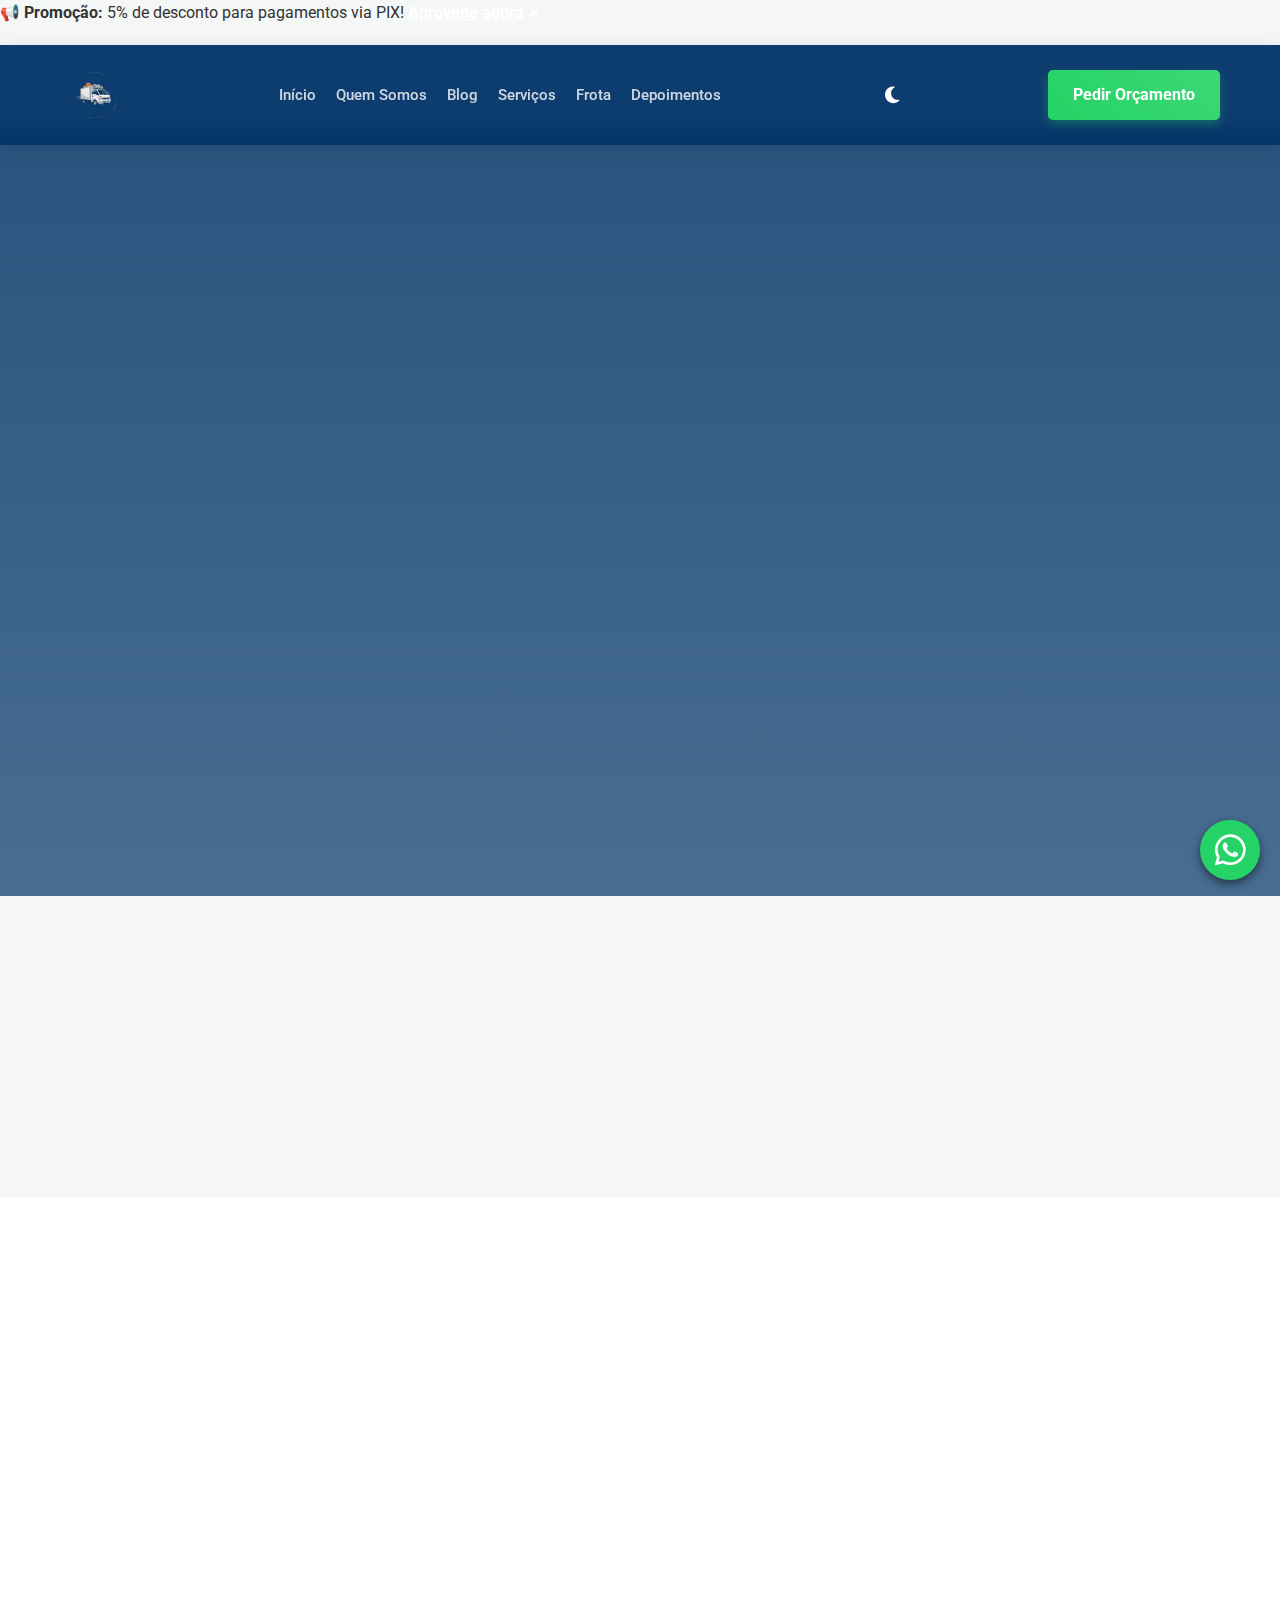
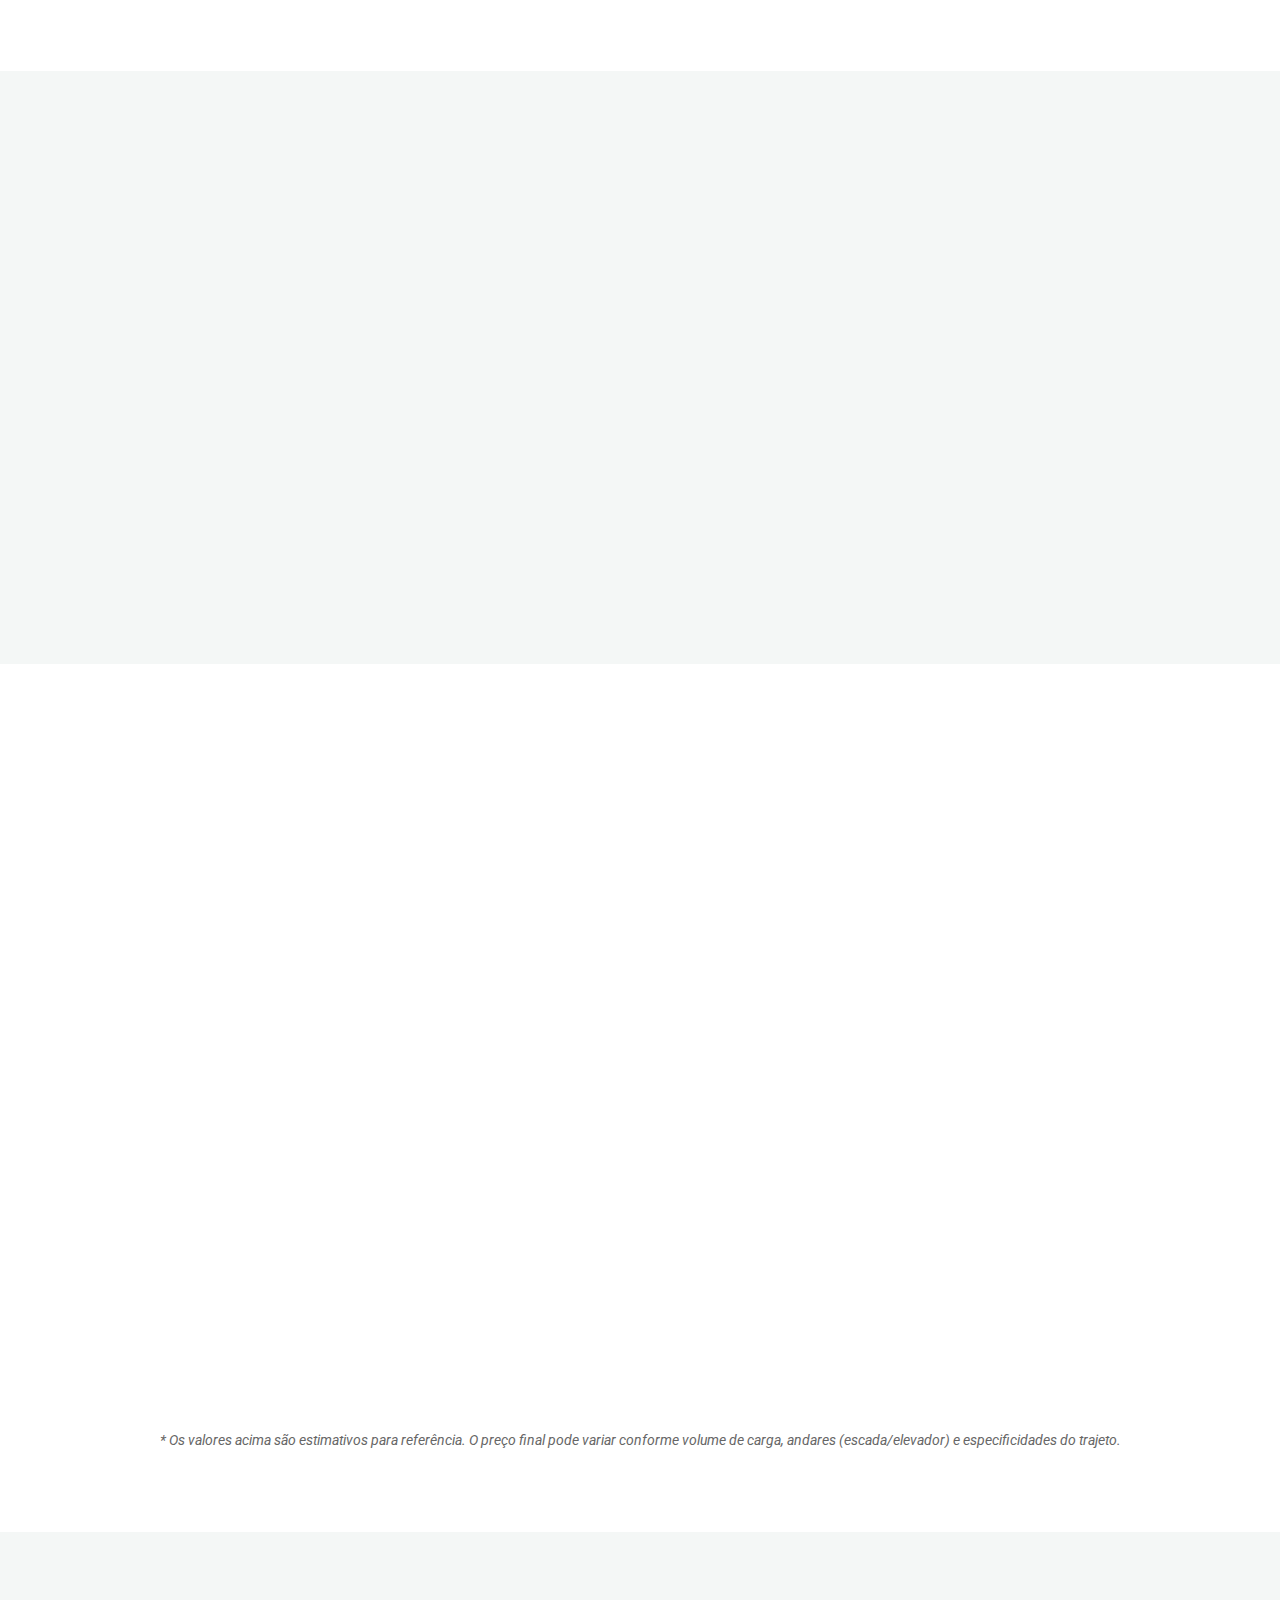
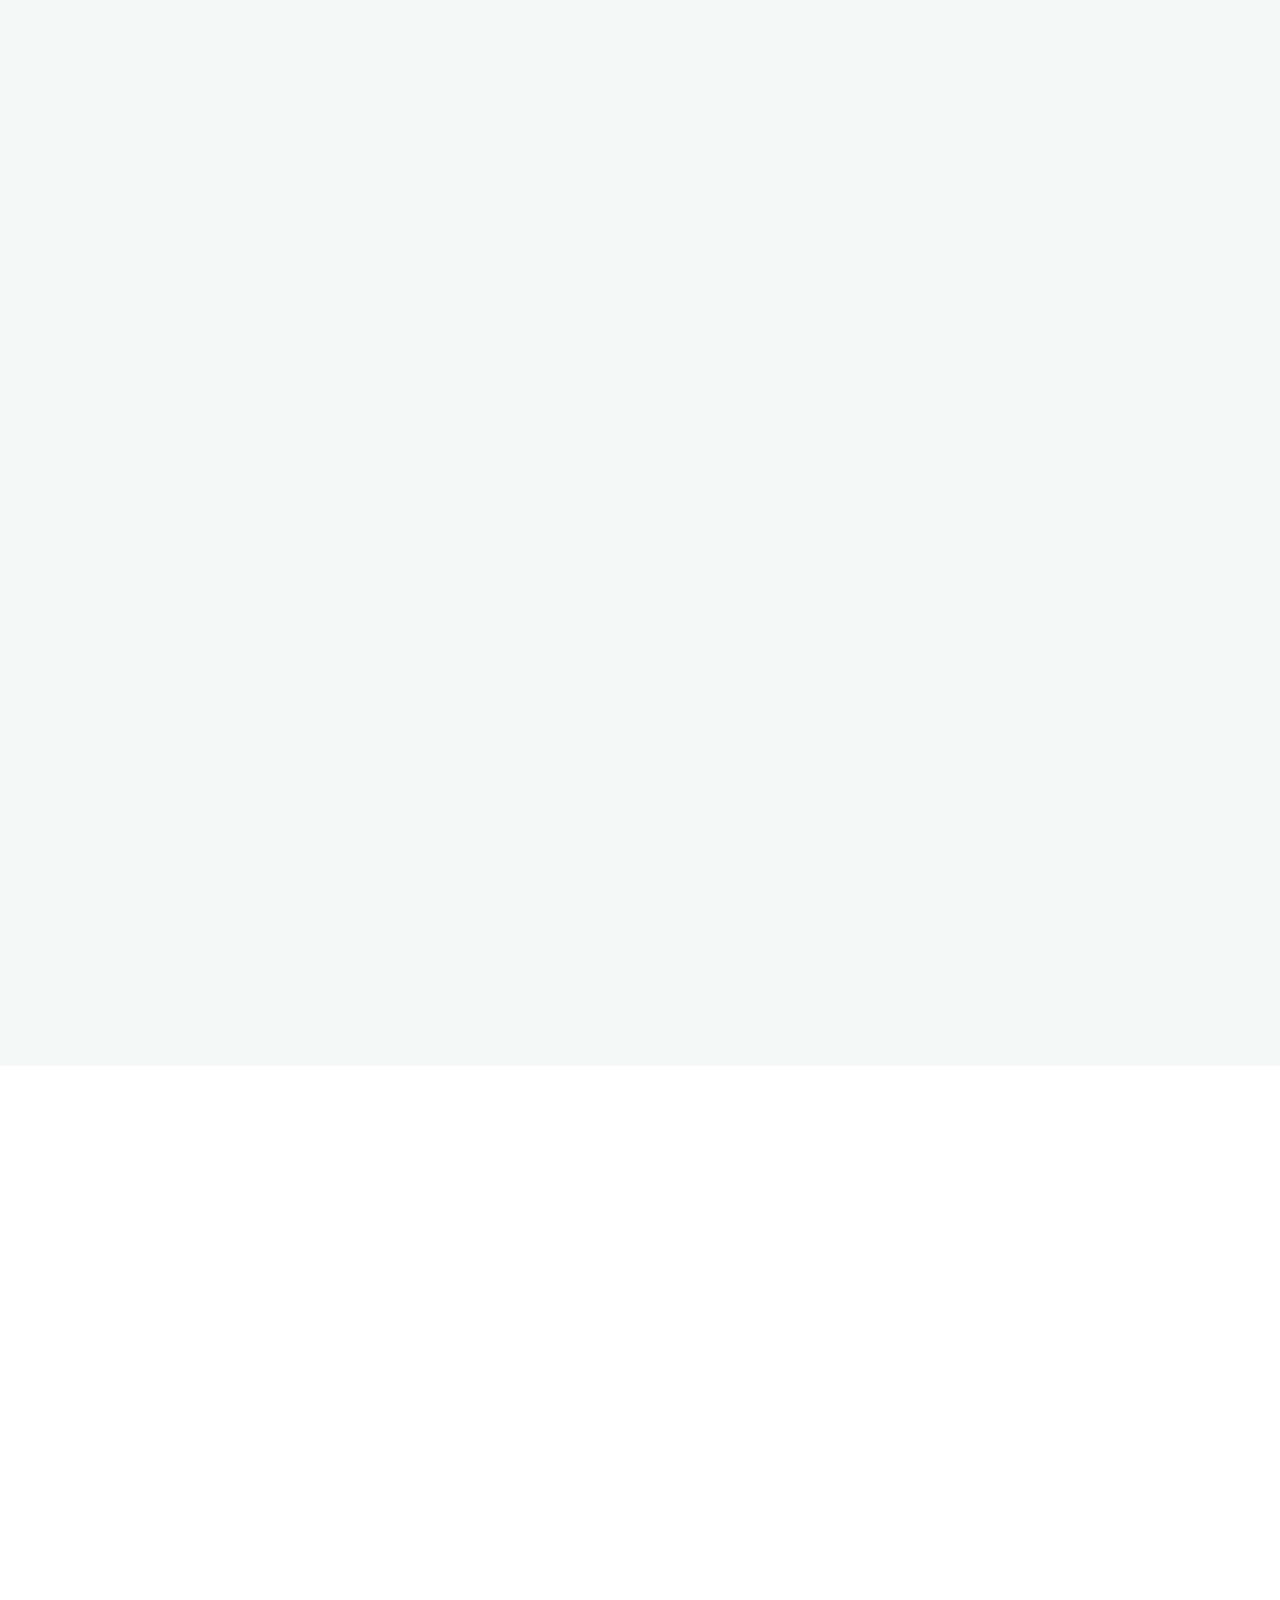
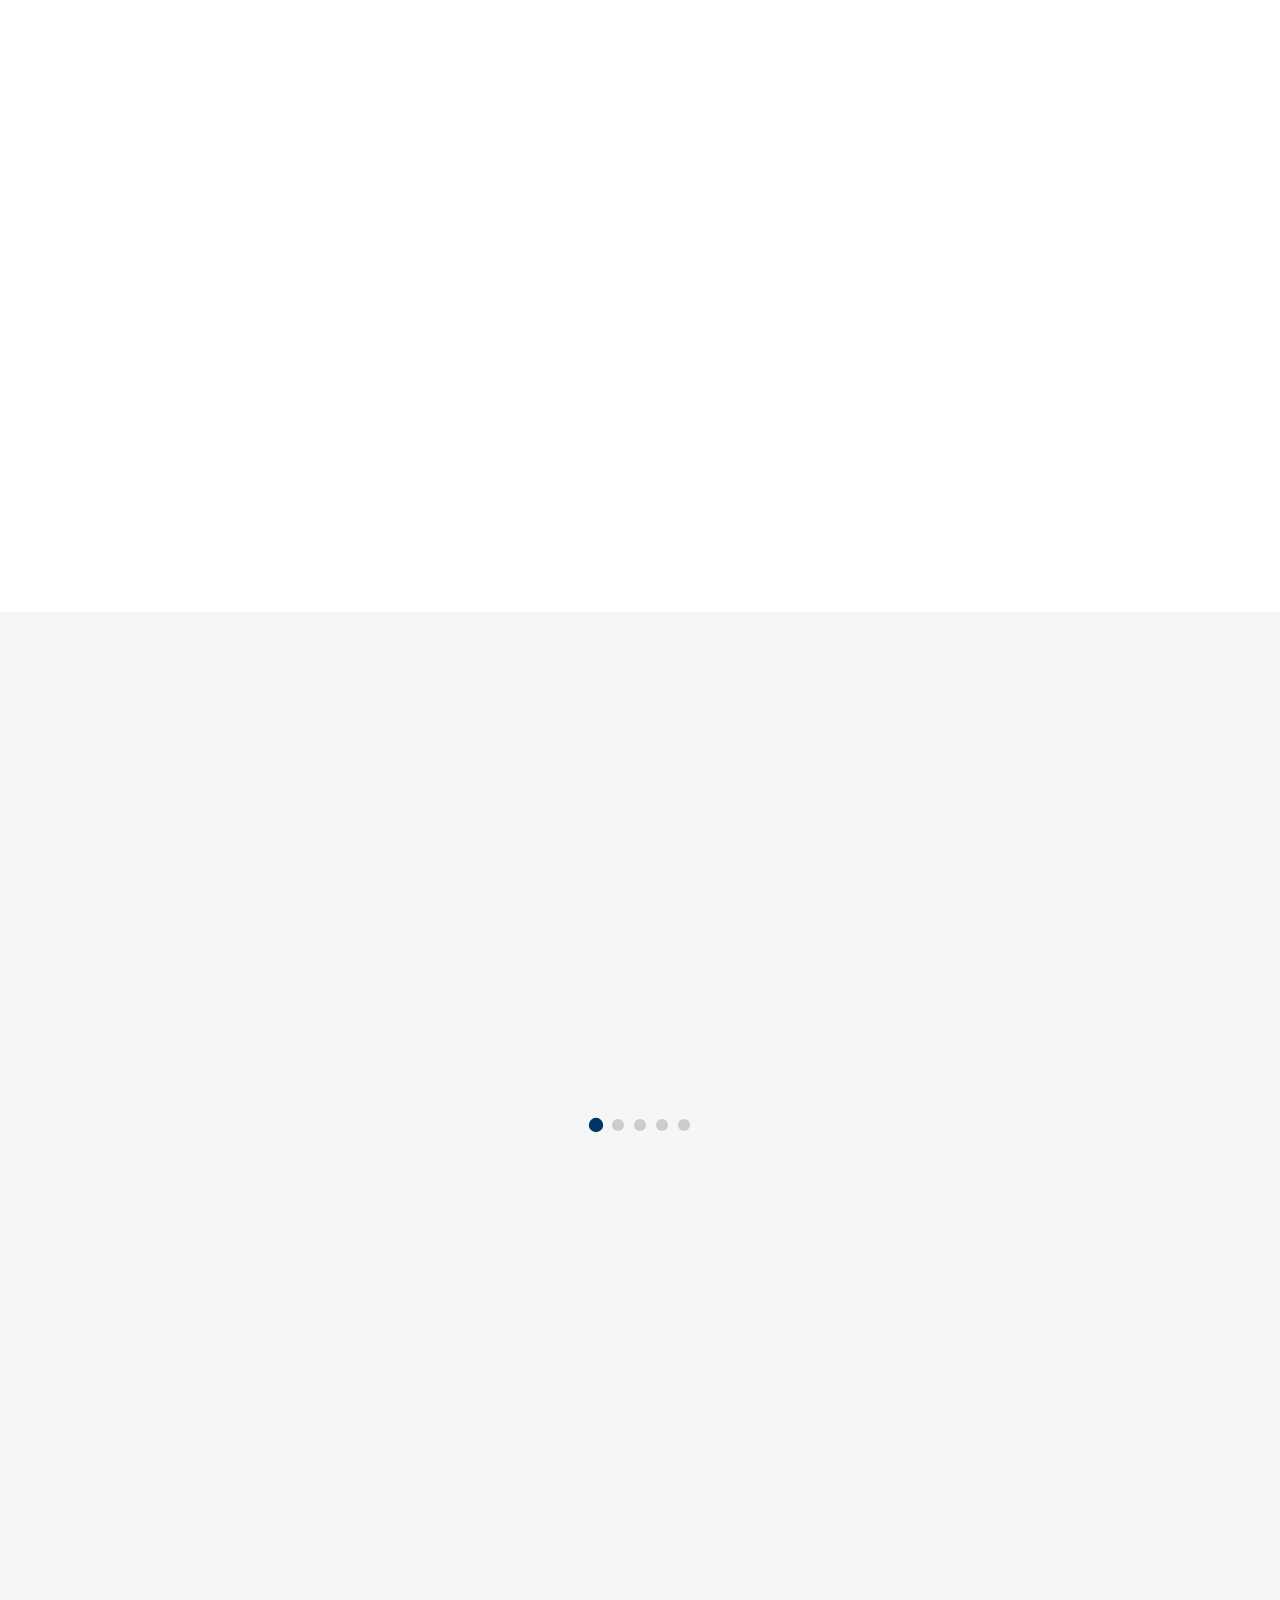
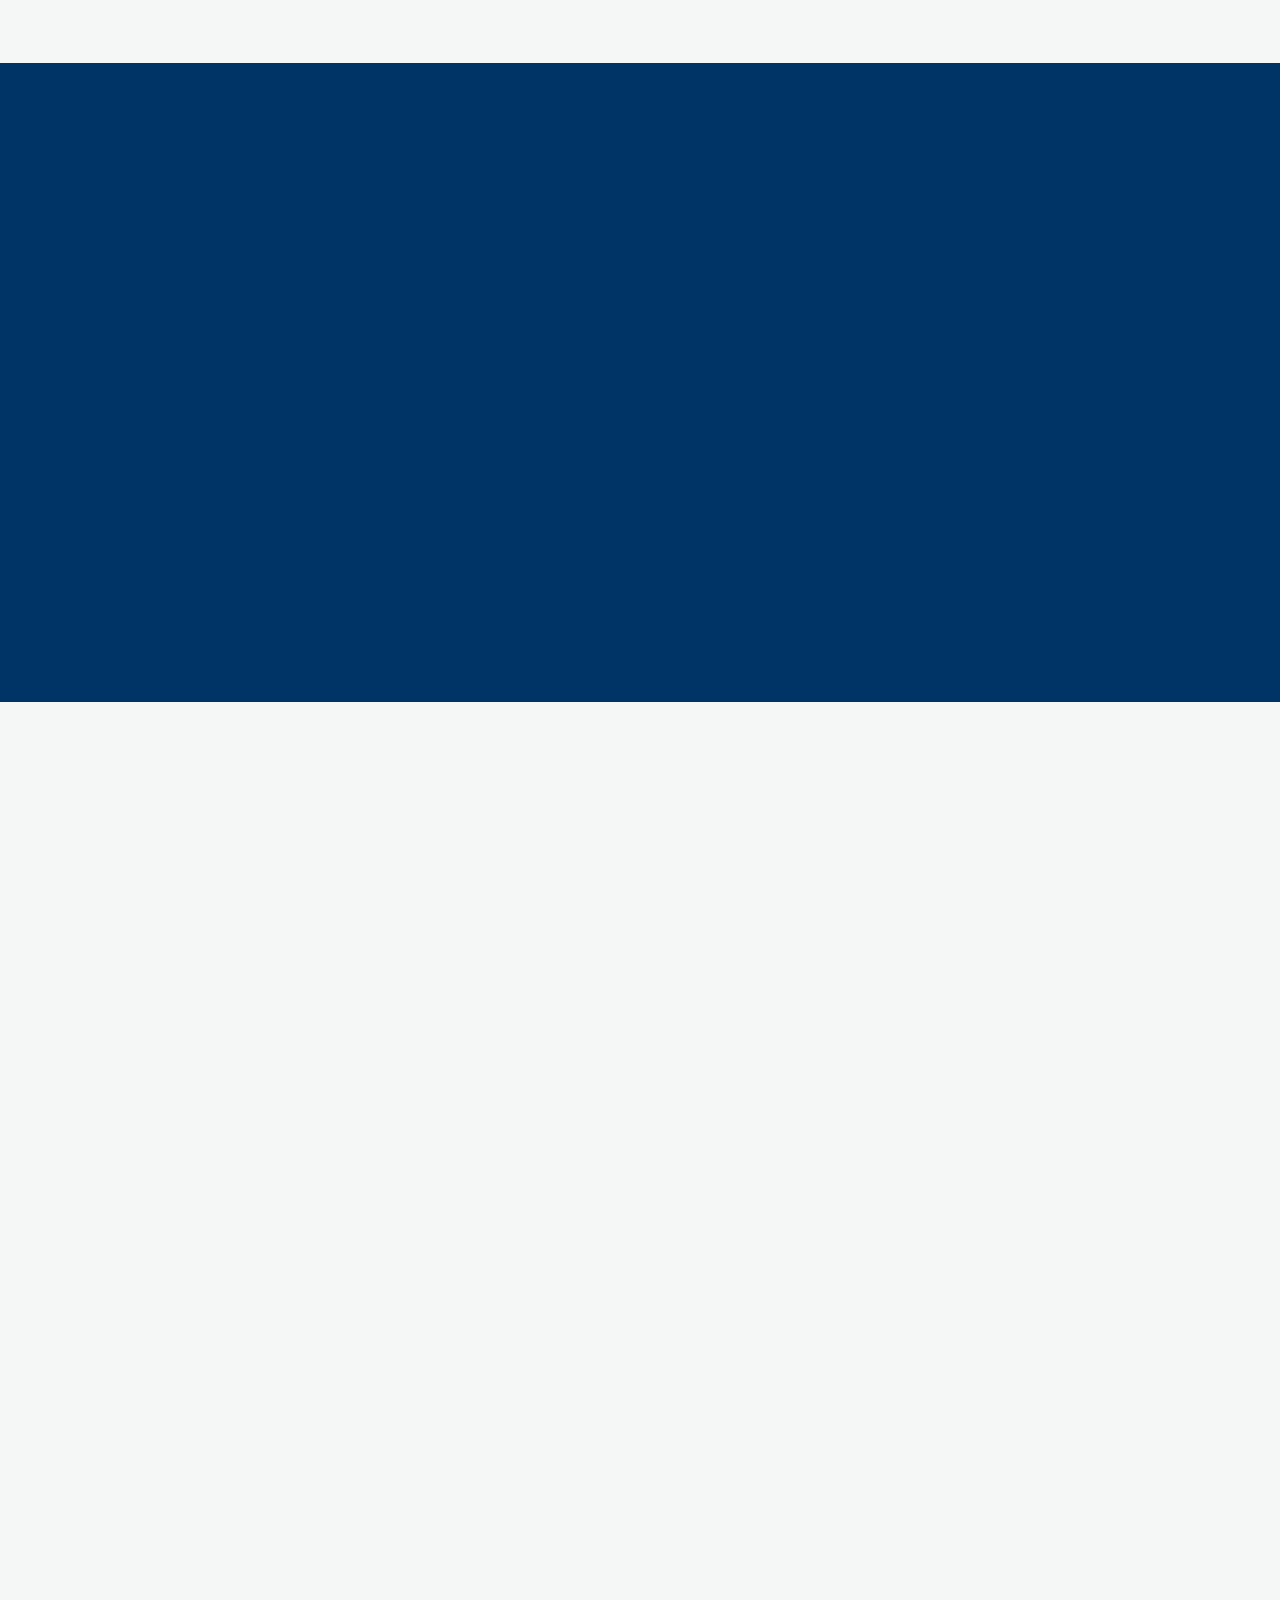
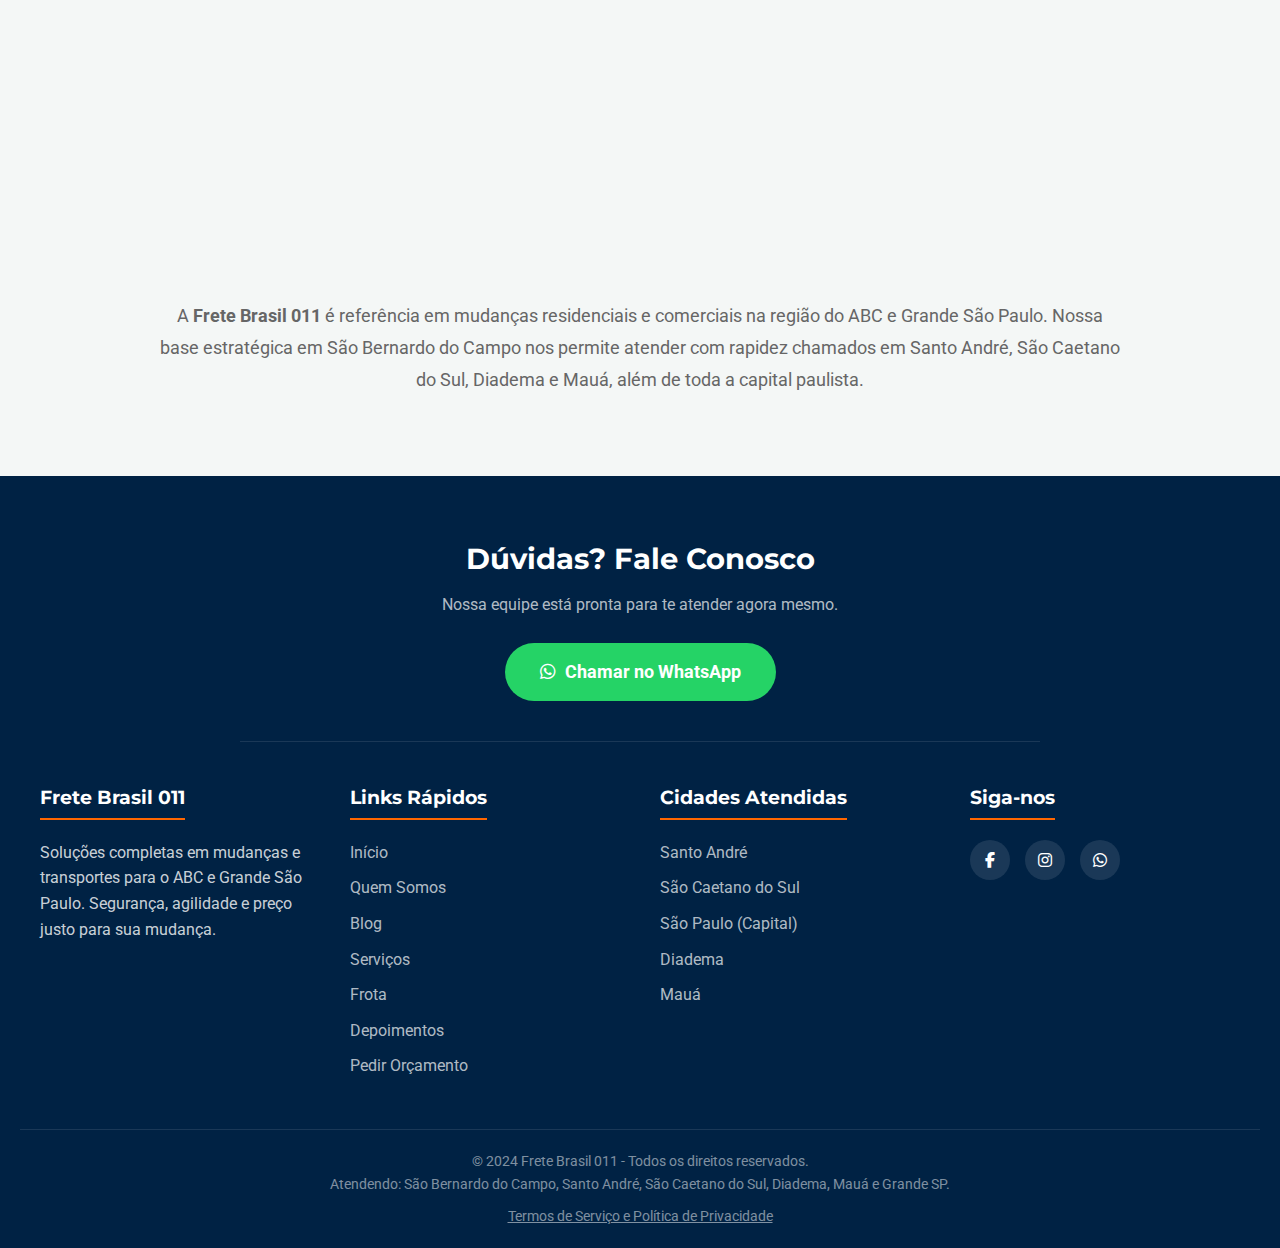
<file: index.html>
<!DOCTYPE html>
<html lang="pt-br">
<head>
    <meta charset="UTF-8">
    <meta name="viewport" content="width=device-width, initial-scale=1.0">
    <title>Frete e Mudanças no ABC e Grande SP | Frete Brasil 011</title>
    <meta name="description" content="Fretes, carretos e mudanças no ABC Paulista (Santo André, São Bernardo, São Caetano) e Grande SP. Transporte seguro e rápido para todo o Brasil. Atendimento 24h.">
    <meta name="keywords" content="frete abc, mudanças são bernardo do campo, carreto santo andré, transporte grande sp, mudanças residenciais, frete brasil 011">
    <meta name="robots" content="index, follow">
    <!-- Verificação do Google Search Console -->
    <meta name="google-site-verification" content="google-site-verification=11LwhFgvQSkoGAD8eZ2790xY5XlxhktHMORJ-Wbcn68">
    <meta property="og:title" content="Frete e Mudanças no ABC e Grande SP | Frete Brasil 011">
    <meta property="og:description" content="Precisa de frete ou mudança no ABC ou Grande SP? Atendemos com agilidade e segurança. Peça um orçamento agora!">
    <meta property="og:type" content="website">
    <meta property="og:locale" content="pt_BR">
    <meta property="og:image" content="logo.png">
    <link rel="icon" href="logo.png">
    <link rel="stylesheet" href="style.css">
    <link rel="stylesheet" href="https://cdnjs.cloudflare.com/ajax/libs/font-awesome/6.4.0/css/all.min.css">
    <!-- Fontes Modernas -->
    <link rel="preconnect" href="https://fonts.googleapis.com">
    <link rel="preconnect" href="https://fonts.gstatic.com" crossorigin>
    <link href="https://fonts.googleapis.com/css2?family=Montserrat:wght@500;700;800&family=Roboto:wght@400;500&display=swap" rel="stylesheet">
    <!-- Tag Canônica (Essencial para SEO) - Substitua pelo seu domínio real -->
    <link rel="canonical" href="https://www.fretebrasil011.com.br/">
</head>
<body>
    <!-- Top Bar de Aviso -->
    <div id="top-bar" class="top-bar">
        <p>📢 <strong>Promoção:</strong> 5% de desconto para pagamentos via PIX! <a href="#orcamento">Aproveite agora</a></p>
        <button id="close-top-bar" class="close-top-bar" aria-label="Fechar aviso">&times;</button>
    </div>

    <header>
        <nav>
            <a href="#" class="logo" style="text-decoration: none; display: flex; align-items: center;">
                <img src="logo.png" alt="Frete Brasil 011" height="70">
            </a>
            <input type="checkbox" id="menu-toggle" class="menu-toggle">
            <label for="menu-toggle" class="menu-icon" aria-label="Abrir menu de navegação"><i class="fas fa-bars"></i></label>
            <ul class="nav-links">
                <li><a href="#inicio">Início</a></li>
                <li><a href="quem-somos.html">Quem Somos</a></li>
                <li><a href="blog.html">Blog</a></li>
                <li><a href="#servicos">Serviços</a></li>
                <li><a href="#frota">Frota</a></li>
                <li><a href="#depoimentos">Depoimentos</a></li>
                <li class="mobile-only"><a href="#orcamento" class="btn-contato-mobile">Pedir Orçamento</a></li>
            </ul>
            <button id="theme-toggle" class="theme-toggle" aria-label="Alternar Tema Escuro"><i class="fas fa-moon"></i></button>
            <a href="#orcamento" class="btn-contato">Pedir Orçamento</a>
        </nav>
    </header>

    <main>
    <section class="hero" id="inicio">
        <div class="hero-content">
            <h1>FRETE E MUDANÇAS NO ABC E GRANDE SP</h1>
            <p>Segurança e agilidade em São Bernardo do Campo, Santo André, São Caetano e toda a Grande São Paulo.</p>
            
            <!-- Simulação de Cotação Inteligente -->
            <div class="smart-quote-box">
                <div class="input-wrapper">
                    <i class="fas fa-search location-icon"></i>
                    <input type="text" placeholder="Para onde você vai mudar hoje?" class="smart-input" aria-label="Destino da mudança">
                    <button class="btn-smart-quote">Cotar</button>
                </div>
                <div class="smart-tags">
                    <span><i class="fas fa-map-pin"></i> Santo André</span>
                    <span><i class="fas fa-map-pin"></i> São Bernardo</span>
                    <span><i class="fas fa-map-pin"></i> São Paulo</span>
                </div>
            </div>

            <div class="cta-buttons">
                <a href="tel:11939353246" class="btn-tel"><i class="fas fa-phone"></i> (11) 93935-3246</a>
            </div>
        </div>
    </section>

    <section class="info" id="servicos">
        <div class="card fade-on-scroll skeleton-loading">
            <div class="skeleton-wrapper">
                <div class="skeleton-icon"></div>
                <div class="skeleton-title"></div>
                <div class="skeleton-text"></div>
                <div class="skeleton-text short"></div>
            </div>
            <div class="card-content">
                <div class="service-icon"><i class="fas fa-clock"></i></div>
                <h3>Atendimento 24h</h3>
                <p>Estamos prontos para te atender a qualquer hora do dia ou da noite.</p>
            </div>
        </div>
        <div class="card fade-on-scroll skeleton-loading">
            <div class="skeleton-wrapper">
                <div class="skeleton-icon"></div>
                <div class="skeleton-title"></div>
                <div class="skeleton-text"></div>
                <div class="skeleton-text short"></div>
            </div>
            <div class="card-content">
                <div class="service-icon"><i class="fas fa-map-marked-alt"></i></div>
                <h3>Nacional</h3>
                <p>Realizamos fretes e mudanças para todo o território brasileiro.</p>
            </div>
        </div>
        <div class="card fade-on-scroll skeleton-loading">
            <div class="skeleton-wrapper">
                <div class="skeleton-icon"></div>
                <div class="skeleton-title"></div>
                <div class="skeleton-text"></div>
                <div class="skeleton-text short"></div>
            </div>
            <div class="card-content">
                <div class="service-icon"><i class="fas fa-city"></i></div>
                <h3>Região do ABC</h3>
                <p>Atendimento prioritário em São Bernardo, Santo André, São Caetano e Diadema.</p>
            </div>
        </div>
    </section>

    <!-- Nova Seção: Como Funciona -->
    <section class="steps">
        <div class="steps-header fade-on-scroll">
            <h2>Como Funciona</h2>
            <p>Processo simples e transparente para sua mudança</p>
        </div>
        <div class="steps-grid">
            <div class="step-card fade-on-scroll">
                <div class="step-icon"><i class="fas fa-comments"></i></div>
                <h3>1. Orçamento</h3>
                <p>Entre em contato pelo WhatsApp ou formulário e receba sua cotação.</p>
            </div>
            <div class="step-card fade-on-scroll">
                <div class="step-icon"><i class="fas fa-calendar-check"></i></div>
                <h3>2. Agendamento</h3>
                <p>Escolha a melhor data e horário para realizarmos o transporte.</p>
            </div>
            <div class="step-card fade-on-scroll">
                <div class="step-icon"><i class="fas fa-truck-loading"></i></div>
                <h3>3. Transporte</h3>
                <p>Nossa equipe cuida de tudo com segurança e agilidade.</p>
            </div>
        </div>
    </section>

    <!-- Nova Seção: Por que escolher -->
    <section class="why-choose-us">
        <div class="why-header fade-on-scroll">
            <h2>Por que escolher a Frete Brasil 011?</h2>
            <p>Diferenciais que garantem a tranquilidade da sua mudança</p>
        </div>
        <div class="why-grid">
            <div class="why-card fade-on-scroll">
                <div class="why-icon"><i class="fas fa-shield-alt"></i></div>
                <h3>Segurança Total</h3>
                <p>Cuidado extremo com seus móveis e objetos, utilizando materiais de proteção adequados.</p>
            </div>
            <div class="why-card fade-on-scroll">
                <div class="why-icon"><i class="fas fa-hand-holding-usd"></i></div>
                <h3>Preço Justo</h3>
                <p>Orçamentos transparentes e competitivos, sem taxas escondidas ou surpresas na hora de pagar.</p>
            </div>
            <div class="why-card fade-on-scroll">
                <div class="why-icon"><i class="fas fa-history"></i></div>
                <h3>Experiência</h3>
                <p>Mais de 10 anos de atuação no mercado de transportes no ABC e Grande São Paulo.</p>
            </div>
            <div class="why-card fade-on-scroll">
                <div class="why-icon"><i class="fas fa-headset"></i></div>
                <h3>Suporte Ágil</h3>
                <p>Atendimento rápido via WhatsApp para tirar dúvidas e acompanhar seu transporte.</p>
            </div>
        </div>
    </section>

    <!-- Nova Seção: Planos e Preços -->
    <section class="pricing" id="precos">
        <div class="pricing-header fade-on-scroll">
            <h2>Estimativa de Preços</h2>
            <p>Escolha a opção que melhor se adapta à sua necessidade. Valores transparentes e sem surpresas.</p>
        </div>
        <div class="pricing-grid">
            <div class="pricing-card fade-on-scroll">
                <h3>Carreto Econômico</h3>
                <div class="price">
                    <span class="currency">R$</span>
                    <span class="amount">350</span>
                    <span class="period">/partida</span>
                </div>
                <ul class="features">
                    <li><i class="fas fa-check"></i> Distância até 20km</li>
                    <li><i class="fas fa-check"></i> Transporte apenas (Motorista)</li>
                    <li><i class="fas fa-times"></i> Sem ajudantes (Carga/Descarga por conta do cliente)</li>
                    <li><i class="fas fa-check"></i> Caminhão HR Baú</li>
                </ul>
                <a href="#orcamento" class="btn-pricing">Solicitar</a>
            </div>
            <div class="pricing-card popular fade-on-scroll">
                <div class="badge">Mais Popular</div>
                <h3>Mudança Padrão</h3>
                <div class="price">
                    <span class="currency">R$</span>
                    <span class="amount">550</span>
                    <span class="period">/estimado</span>
                </div>
                <ul class="features">
                    <li><i class="fas fa-check"></i> Distância até 30km</li>
                    <li><i class="fas fa-check"></i> Motorista + 1 Ajudante</li>
                    <li><i class="fas fa-check"></i> Carga e Descarga inclusas</li>
                    <li><i class="fas fa-check"></i> Caminhão HR Baú</li>
                </ul>
                <a href="#orcamento" class="btn-pricing">Solicitar</a>
            </div>
            <div class="pricing-card fade-on-scroll">
                <h3>Mudança Completa</h3>
                <div class="price">
                    <span class="text-price">Sob Consulta</span>
                </div>
                <ul class="features">
                    <li><i class="fas fa-check"></i> Distâncias maiores</li>
                    <li><i class="fas fa-check"></i> Equipe completa (2+ ajudantes)</li>
                    <li><i class="fas fa-check"></i> Embalagem e Caixas</li>
                    <li><i class="fas fa-check"></i> Desmontagem e Montagem</li>
                    <li><i class="fas fa-check"></i> Caminhão HR Baú</li>
                </ul>
                <a href="#orcamento" class="btn-pricing">Solicitar</a>
            </div>
        </div>
        <p class="pricing-note">* Os valores acima são estimativos para referência. O preço final pode variar conforme volume de carga, andares (escada/elevador) e especificidades do trajeto.</p>
    </section>

    <!-- Nova Seção: Calculadora Interativa -->
    <section class="calculator-section" id="calculadora">
        <div class="calculator-container fade-on-scroll">
            <h2>Calculadora de Orçamento</h2>
            <p>Faça uma simulação rápida do valor do seu frete selecionando os itens e a distância.</p>
            
            <div class="calculator-grid">
                <div class="calc-group">
                    <label for="calc-vehicle"><i class="fas fa-truck"></i> Tipo de Veículo:</label>
                    <select id="calc-vehicle">
                        <option value="hr">Caminhão HR Baú (Ideal para Mudanças)</option>
                    </select>
                </div>

                <div class="calc-group">
                    <label for="calc-distance"><i class="fas fa-route"></i> Distância Aproximada: <span id="dist-val" style="color: var(--accent-color); font-weight: 800;">10</span> km</label>
                    <input type="range" id="calc-distance" min="1" max="100" value="10" step="1">
                </div>

                <div class="calc-items-container">
                    <h3>Selecione os Itens Principais:</h3>
                    <div class="calc-items">
                        <div class="item-checkbox">
                            <input type="checkbox" id="item-geladeira" value="60">
                            <label for="item-geladeira"><i class="fas fa-snowflake"></i> Geladeira</label>
                        </div>
                        <div class="item-checkbox">
                            <input type="checkbox" id="item-sofa" value="80">
                            <label for="item-sofa"><i class="fas fa-couch"></i> Sofá</label>
                        </div>
                        <div class="item-checkbox">
                            <input type="checkbox" id="item-cama" value="50">
                            <label for="item-cama"><i class="fas fa-bed"></i> Cama</label>
                        </div>
                        <div class="item-checkbox">
                            <input type="checkbox" id="item-fogao" value="40">
                            <label for="item-fogao"><i class="fas fa-fire"></i> Fogão</label>
                        </div>
                        <div class="item-checkbox">
                            <input type="checkbox" id="item-maquina" value="50">
                            <label for="item-maquina"><i class="fas fa-tshirt"></i> Máquina Lavar</label>
                        </div>
                        <div class="item-checkbox">
                            <input type="checkbox" id="item-armario" value="100">
                            <label for="item-armario"><i class="fas fa-door-closed"></i> Guarda-Roupa</label>
                        </div>
                    </div>
                </div>

                <div class="calc-group">
                    <label for="calc-boxes"><i class="fas fa-box"></i> Quantidade de Caixas (R$ 5/un):</label>
                    <input type="number" id="calc-boxes" min="0" value="0" placeholder="0">
                </div>
            </div>

            <div class="calc-result">
                <h3>Valor Estimado:</h3>
                <div class="total-price">R$ <span id="calc-total">200,00</span></div>
                <p class="calc-note">*Valor aproximado para referência. Inclui veículo e motorista. Ajudantes extras podem alterar o valor.</p>
                <a href="#orcamento" class="btn-calc">Agendar Agora</a>
            </div>
        </div>
    </section>

    <!-- Nova Seção: Agendamento Online -->
    <section class="scheduling" id="agendamento">
        <div class="scheduling-container fade-on-scroll">
            <h2>Agende sua Mudança Online</h2>
            <p>Verifique a disponibilidade e reserve sua data com antecedência.</p>
            
            <div class="calendar-wrapper">
                <div class="calendar-header">
                    <button id="prevMonth" aria-label="Mês Anterior"><i class="fas fa-chevron-left"></i></button>
                    <h3 id="currentMonth"></h3>
                    <button id="nextMonth" aria-label="Próximo Mês"><i class="fas fa-chevron-right"></i></button>
                </div>
                <div class="calendar-body">
                    <div class="weekdays">
                        <div>Dom</div><div>Seg</div><div>Ter</div><div>Qua</div><div>Qui</div><div>Sex</div><div>Sáb</div>
                    </div>
                    <div class="days" id="calendarDays"></div>
                </div>
                
                <div class="time-slots-container" id="timeSlotsContainer">
                    <h4>Horários para <span id="selectedDateDisplay"></span></h4>
                    <div class="slots-grid" id="slotsGrid">
                        <!-- Gerado via JS -->
                    </div>
                    <button id="confirmScheduleBtn" class="btn-confirm-schedule">Confirmar Data e Horário</button>
                </div>
            </div>
        </div>
    </section>

    <section class="testimonials" id="depoimentos">
        <div class="testimonials-header fade-on-scroll">
            <h2>O que dizem nossos clientes</h2>
            <p>Confira a experiência de quem já contratou a Frete Brasil 011</p>
        </div>
        <div class="testimonials-grid">
            <div class="testimonial-card fade-on-scroll">
                <div class="stars">
                    <i class="fas fa-star"></i><i class="fas fa-star"></i><i class="fas fa-star"></i><i class="fas fa-star"></i><i class="fas fa-star"></i>
                </div>
                <p>"Serviço impecável! A equipe foi super cuidadosa com minha mudança de Santo André para São Paulo. Recomendo demais!"</p>
                <h4>Ricardo Silva</h4>
                <span class="location-tag">Santo André, SP</span>
            </div>
            <div class="testimonial-card fade-on-scroll">
                <div class="stars">
                    <i class="fas fa-star"></i><i class="fas fa-star"></i><i class="fas fa-star"></i><i class="fas fa-star"></i><i class="fas fa-star"></i>
                </div>
                <p>"Precisava de um carreto urgente em São Bernardo e eles me atenderam no mesmo dia. Preço justo e muita agilidade."</p>
                <h4>Ana Paula Souza</h4>
                <span class="location-tag">S. Bernardo do Campo, SP</span>
            </div>
            <div class="testimonial-card fade-on-scroll">
                <div class="stars">
                    <i class="fas fa-star"></i><i class="fas fa-star"></i><i class="fas fa-star"></i><i class="fas fa-star"></i><i class="fas fa-star-half-alt"></i>
                </div>
                <p>"Profissionais educados e caminhão muito limpo. Minha mudança para o interior foi tranquila graças a vocês."</p>
                <h4>Marcos Oliveira</h4>
                <span class="location-tag">São Caetano, SP</span>
            </div>
        </div>
    </section>

    <section class="gallery" id="frota">
        <div class="gallery-header fade-on-scroll">
            <h2>Conheça Nossa Frota</h2>
            <p>Caminhões modernos e equipados para garantir a segurança da sua mudança.</p>
        </div>
        
        <div class="carousel-container fade-on-scroll">
            <button class="carousel-btn prev-btn" aria-label="Anterior"><i class="fas fa-chevron-left"></i></button>
            
            <div class="carousel-track-container">
                <ul class="carousel-track">
                    <li class="carousel-slide">
                        <img src="imagens/hr.jpg" alt="Caminhão HR Baú" loading="lazy">
                        <div class="overlay">Caminhão HR Baú</div>
                    </li>
                    <li class="carousel-slide">
                        <img src="imagens/espaço-interno.jpg" alt="Espaço Interno" loading="lazy">
                        <div class="overlay">Amplo Espaço Interno</div>
                    </li>
                    <li class="carousel-slide">
                        <img src="imagens/transito.jpg" alt="HR em Serviço" loading="lazy">
                        <div class="overlay">Agilidade no Trânsito</div>
                    </li>
                    <li class="carousel-slide">
                        <img src="imagens/equipe.jpg" alt="Equipe de Mudança" loading="lazy">
                        <div class="overlay">Equipe Especializada</div>
                    </li>
                    <li class="carousel-slide">
                        <img src="imagens/embalagens.webp" alt="Material de Proteção" loading="lazy">
                        <div class="overlay">Material de Proteção</div>
                    </li>
                </ul>
            </div>

            <button class="carousel-btn next-btn" aria-label="Próximo"><i class="fas fa-chevron-right"></i></button>
        </div>
        <div class="carousel-nav"></div>
    </section>

    <!-- Nova Seção: FAQ -->
    <section class="faq">
        <div class="faq-header fade-on-scroll">
            <h2>Perguntas Frequentes</h2>
        </div>
        <div class="faq-container fade-on-scroll">
            <details>
                <summary>Vocês fornecem caixas para mudança?</summary>
                <p>Sim, podemos incluir embalagens no orçamento caso solicitado. Consulte valores.</p>
            </details>
            <details>
                <summary>Fazem desmontagem e montagem de móveis?</summary>
                <p>Realizamos desmontagem e montagem básica de móveis. Informe a necessidade na cotação.</p>
            </details>
            <details>
                <summary>Quais as formas de pagamento?</summary>
                <p>Aceitamos PIX, dinheiro e cartões de crédito/débito.</p>
            </details>
        </div>
    </section>

    <section class="contact" id="orcamento">
        <div class="contact-container fade-on-scroll">
            <h2>Solicite um Orçamento Rápido</h2>
            <!-- Substitua o link abaixo pelo seu endpoint do Formspree ou outro serviço -->
            <form action="https://formspree.io/f/seu-codigo-aqui" method="POST" id="contact-form">
                <!-- Redirecionamento após envio -->
                <input type="hidden" name="_next" value="obrigado.html">
                <div class="form-group">
                    <input type="text" name="nome" id="nome" placeholder="Seu Nome" required aria-label="Seu Nome">
                    <span class="error-message" id="name-error">Por favor, digite um nome válido (mínimo 3 letras).</span>
                </div>
                <div class="form-group">
                    <input type="tel" name="telefone" id="telefone" placeholder="Seu WhatsApp (com DDD)" required maxlength="15" aria-label="Seu WhatsApp">
                    <span class="error-message" id="phone-error">Número inválido. Digite o DDD + Número.</span>
                </div>
                <div class="form-group">
                    <textarea name="mensagem" id="mensagem" rows="4" placeholder="Descreva o que precisa transportar (ex: Geladeira, Sofá, Mudança completa)..." required aria-label="Mensagem"></textarea>
                    <span class="error-message" id="message-error">A mensagem deve ter pelo menos 10 caracteres.</span>
                </div>
                
                <!-- Avaliação com Estrelas -->
                <div class="rating-box">
                    <label class="rating-label">Avalie sua experiência no site:</label>
                    <div class="rating-stars" id="rating-stars">
                        <i class="fas fa-star" data-value="1" aria-label="1 estrela"></i><i class="fas fa-star" data-value="2" aria-label="2 estrelas"></i><i class="fas fa-star" data-value="3" aria-label="3 estrelas"></i><i class="fas fa-star" data-value="4" aria-label="4 estrelas"></i><i class="fas fa-star" data-value="5" aria-label="5 estrelas"></i>
                    </div>
                    <input type="hidden" name="avaliacao" id="avaliacao-input">
                </div>

                <button type="submit" class="btn-submit">Enviar Solicitação</button>
            </form>
        </div>
    </section>

    <section class="location">
        <div class="map-container fade-on-scroll">
            <h2>Região de Atendimento</h2>
            <iframe data-src="https://www.google.com/maps/embed?pb=!1m18!1m12!1m3!1d116934.87683964646!2d-46.62734366684666!3d-23.691320390163632!2m3!1f0!2f0!3f0!3m2!1i1024!2i768!4f13.1!3m3!1m2!1s0x94ce448183a461d1%3A0x9ba94b08ff335bae!2sS%C3%A3o%20Bernardo%20do%20Campo%2C%20SP!5e0!3m2!1spt-BR!2sbr!4v1689620000000!5m2!1spt-BR!2sbr" width="100%" height="400" style="border:0;" allowfullscreen="" loading="lazy" referrerpolicy="no-referrer-when-downgrade" title="Mapa da região de atendimento" class="lazy-iframe"></iframe>
        </div>

        <div class="coverage-list-container fade-on-scroll">
            <h3>Áreas Atendidas com Frequência</h3>
            <div class="coverage-grid">
                <div class="coverage-item">
                    <h4><i class="fas fa-map-marker-alt"></i> ABC Paulista</h4>
                    <ul>
                        <li>São Bernardo do Campo</li>
                        <li>Santo André</li>
                        <li>São Caetano do Sul</li>
                        <li>Diadema</li>
                        <li>Mauá</li>
                        <li>Ribeirão Pires</li>
                    </ul>
                </div>
                <div class="coverage-item">
                    <h4><i class="fas fa-city"></i> Grande São Paulo</h4>
                    <ul>
                        <li>São Paulo (Capital)</li>
                        <li>Guarulhos</li>
                        <li>Osasco</li>
                        <li>Barueri (Alphaville)</li>
                        <li>Cotia</li>
                        <li>Taboão da Serra</li>
                    </ul>
                </div>
                <div class="coverage-item">
                    <h4><i class="fas fa-umbrella-beach"></i> Litoral & Interior</h4>
                    <ul>
                        <li>Santos & Baixada Santista</li>
                        <li>Jundiaí</li>
                        <li>Campinas</li>
                        <li>Sorocaba</li>
                        <li>São José dos Campos</li>
                        <li>Atibaia</li>
                    </ul>
                </div>
            </div>
            
            <div class="interstate-banner">
                <i class="fas fa-truck-moving"></i>
                <div>
                    <h4>Viagens para Outros Estados</h4>
                    <p>Realizamos mudanças interestaduais para todo o Brasil. Para este serviço, é necessário solicitar um orçamento personalizado.</p>
                </div>
                <a href="#orcamento" class="btn-coverage">Cotar Viagem</a>
            </div>
        </div>
    </section>

    <section class="seo-text">
        <div class="fade-on-scroll">
            <h2>Serviços de Transporte no ABC Paulista</h2>
        </div>
        <p>A <strong>Frete Brasil 011</strong> é referência em mudanças residenciais e comerciais na região do ABC e Grande São Paulo. Nossa base estratégica em São Bernardo do Campo nos permite atender com rapidez chamados em Santo André, São Caetano do Sul, Diadema e Mauá, além de toda a capital paulista.</p>
    </section>
    </main>

    <footer>
        <div class="footer-contact-cta">
            <h3>Dúvidas? Fale Conosco</h3>
            <p>Nossa equipe está pronta para te atender agora mesmo.</p>
            <a href="https://wa.me/5511939353246" class="btn-pulse" target="_blank"><i class="fab fa-whatsapp"></i> Chamar no WhatsApp</a>
        </div>

        <div class="footer-container">
            <div class="footer-section">
                <h3>Frete Brasil 011</h3>
                <p>Soluções completas em mudanças e transportes para o ABC e Grande São Paulo. Segurança, agilidade e preço justo para sua mudança.</p>
            </div>
            
            <div class="footer-section">
                <h3>Links Rápidos</h3>
                <ul class="footer-links">
                    <li><a href="#inicio">Início</a></li>
                    <li><a href="quem-somos.html">Quem Somos</a></li>
                    <li><a href="blog.html">Blog</a></li>
                    <li><a href="#servicos">Serviços</a></li>
                    <li><a href="#frota">Frota</a></li>
                    <li><a href="#depoimentos">Depoimentos</a></li>
                    <li><a href="#orcamento">Pedir Orçamento</a></li>
                </ul>
            </div>

            <div class="footer-section">
                <h3>Cidades Atendidas</h3>
                <ul class="footer-links">
                    <li><a href="frete-santo-andre.html">Santo André</a></li>
                    <li><a href="frete-sao-caetano.html">São Caetano do Sul</a></li>
                    <li><a href="frete-sao-paulo.html">São Paulo (Capital)</a></li>
                    <li><a href="frete-diadema.html">Diadema</a></li>
                    <li><a href="frete-maua.html">Mauá</a></li>
                </ul>
            </div>

            <div class="footer-section">
                <h3>Siga-nos</h3>
                <div class="social-icons">
                    <a href="#" aria-label="Facebook"><i class="fab fa-facebook-f"></i></a>
                    <a href="#" aria-label="Instagram"><i class="fab fa-instagram"></i></a>
                    <a href="https://wa.me/5511939353246" aria-label="WhatsApp"><i class="fab fa-whatsapp"></i></a>
                </div>
            </div>
        </div>
        <div class="footer-bottom">
            <p>&copy; 2024 Frete Brasil 011 - Todos os direitos reservados.</p>
            <p>Atendendo: São Bernardo do Campo, Santo André, São Caetano do Sul, Diadema, Mauá e Grande SP.</p>
            <a id="openTermsModal" class="footer-legal-link">Termos de Serviço e Política de Privacidade</a>
        </div>
    </footer>

    <a href="https://wa.me/5511939353246" class="whatsapp-float" target="_blank" aria-label="Fale conosco no WhatsApp">
        <i class="fab fa-whatsapp"></i>
    </a>

    <button id="backToTop" class="back-to-top" aria-label="Voltar ao topo">
        <i class="fas fa-arrow-up"></i>
    </button>

    <!-- Exit Intent Popup -->
    <div id="exit-popup" class="exit-popup">
        <div class="exit-popup-content">
            <span class="close-popup">&times;</span>
            <h3>Espere! Não vá embora ainda!</h3>
            <p>Temos uma oferta especial para você.</p>
            <div class="discount-box">
                <span class="discount-percent">5% OFF</span>
                <p>no seu primeiro frete</p>
            </div>
            <p>Garanta seu desconto agora mesmo pelo WhatsApp.</p>
            <a href="https://wa.me/5511939353246?text=Olá,%20vi%20o%20desconto%20de%205%25%20no%20site%20e%20gostaria%20de%20um%20orçamento." class="btn-popup" target="_blank">Quero meu Desconto</a>
        </div>
    </div>

    <!-- Modal Termos de Serviço -->
    <div id="termsModal" class="modal">
        <div class="modal-content">
            <span class="close-modal-btn">&times;</span>
            <div class="modal-body">
                <h2>Termos de Serviço</h2>
                <p>Bem-vindo à Frete Brasil 011. Ao utilizar nossos serviços, você concorda com os seguintes termos:</p>
                
                <h3>1. Serviços Oferecidos</h3>
                <p>Realizamos serviços de transporte, fretes e mudanças utilizando caminhões modelo Hyundai HR Baú. O serviço inclui motorista e veículo. Ajudantes são opcionais e devem ser contratados à parte ou especificados no orçamento.</p>

                <h3>2. Agendamento e Cancelamento</h3>
                <p>O agendamento é confirmado mediante disponibilidade. Cancelamentos devem ser feitos com pelo menos 24 horas de antecedência. O não comparecimento ou cancelamento em cima da hora pode estar sujeito a taxas.</p>

                <h3>3. Responsabilidades</h3>
                <p>Nos comprometemos a transportar seus bens com segurança e zelo. Recomendamos que itens de alto valor (joias, dinheiro, documentos) sejam transportados pessoalmente pelo cliente. Não nos responsabilizamos por itens embalados incorretamente pelo cliente.</p>

                <h3>4. Pagamento</h3>
                <p>O pagamento deve ser realizado conforme combinado no orçamento (PIX, dinheiro ou cartão), geralmente no ato da entrega ou carregamento.</p>
            </div>
        </div>
    </div>

    <script type="application/ld+json">
    {
      "@context": "https://schema.org",
      "@type": "MovingCompany",
      "name": "Frete Brasil 011",
      "telephone": "5511939353246",
      "address": {
        "@type": "PostalAddress",
        "addressLocality": "São Bernardo do Campo",
        "addressRegion": "SP",
        "addressCountry": "BR"
      },
      "priceRange": "$$"
    }
    </script>

    <script>
        // Script para fechar o menu hambúrguer automaticamente ao clicar em um link
        document.querySelectorAll('.nav-links a').forEach(link => {
            link.addEventListener('click', () => {
                document.getElementById('menu-toggle').checked = false;
            });
        });

        // Script para integrar o botão "Cotar" com o formulário
        const btnSmartQuote = document.querySelector('.btn-smart-quote');
        if (btnSmartQuote) {
            btnSmartQuote.addEventListener('click', () => {
                const destinoInput = document.querySelector('.smart-input');
                const campoMensagem = document.querySelector('textarea[name="mensagem"]');
                
                if (destinoInput && campoMensagem && destinoInput.value.trim() !== "") {
                    campoMensagem.value = "Olá, gostaria de um orçamento para mudança para: " + destinoInput.value;
                }
                
                document.getElementById('orcamento').scrollIntoView({ behavior: 'smooth' });
            });
        }

        // Validação de Formulário em Tempo Real
        const form = document.getElementById('contact-form');
        const nameInput = document.getElementById('nome');
        const msgInput = document.getElementById('mensagem');
        const phoneInput = document.getElementById('telefone');
        
        // Helper para feedback visual
        const setValidationStatus = (input, isValid, errorElementId) => {
            const errorElement = document.getElementById(errorElementId);
            if (isValid) {
                input.classList.remove('input-error');
                input.classList.add('input-success');
                if (errorElement) errorElement.style.display = 'none';
                return true;
            } else {
                input.classList.remove('input-success');
                input.classList.add('input-error');
                if (errorElement) errorElement.style.display = 'block';
                return false;
            }
        };

        // Listeners para Nome
        if (nameInput) {
            nameInput.addEventListener('blur', () => {
                setValidationStatus(nameInput, nameInput.value.trim().length >= 3, 'name-error');
            });
            nameInput.addEventListener('input', () => {
                if (nameInput.value.trim().length >= 3) {
                    setValidationStatus(nameInput, true, 'name-error');
                }
            });
        }

        // Listeners para Mensagem
        if (msgInput) {
            msgInput.addEventListener('blur', () => {
                setValidationStatus(msgInput, msgInput.value.trim().length >= 10, 'message-error');
            });
            msgInput.addEventListener('input', () => {
                if (msgInput.value.trim().length >= 10) {
                    setValidationStatus(msgInput, true, 'message-error');
                }
            });
        }

        // Máscara e Validação de Telefone
        if (phoneInput) {
            phoneInput.addEventListener('input', (e) => {
                let value = e.target.value.replace(/\D/g, '');
                if (value.length > 11) value = value.slice(0, 11);
                
                if (value.length > 10) {
                    value = value.replace(/^(\d{2})(\d{5})(\d{4})/, '($1) $2-$3');
                } else if (value.length > 5) {
                    value = value.replace(/^(\d{2})(\d{4})(\d{0,4})/, '($1) $2-$3');
                } else if (value.length > 2) {
                    value = value.replace(/^(\d{2})(\d{0,5})/, '($1) $2');
                } else {
                    value = value.replace(/^(\d*)/, '($1');
                }
                e.target.value = value;
                
                // Remove erro ao digitar
                phoneInput.classList.remove('input-error');
                const phoneError = document.getElementById('phone-error');
                if (phoneError) phoneError.style.display = 'none';
                
                // Adiciona sucesso se válido
                if (value.replace(/\D/g, '').length >= 10) {
                    phoneInput.classList.add('input-success');
                } else {
                    phoneInput.classList.remove('input-success');
                }
            });

            phoneInput.addEventListener('blur', () => {
                const rawValue = phoneInput.value.replace(/\D/g, '');
                setValidationStatus(phoneInput, rawValue.length >= 10, 'phone-error');
            });
        }

        // Validação no Envio
        if (form) {
            form.addEventListener('submit', (e) => {
                let isValid = true;
                
                // Valida todos os campos
                if (nameInput && !setValidationStatus(nameInput, nameInput.value.trim().length >= 3, 'name-error')) isValid = false;
                
                if (phoneInput) {
                    const rawPhone = phoneInput.value.replace(/\D/g, '');
                    if (!setValidationStatus(phoneInput, rawPhone.length >= 10, 'phone-error')) isValid = false;
                }
                
                if (msgInput && !setValidationStatus(msgInput, msgInput.value.trim().length >= 10, 'message-error')) isValid = false;

                if (!isValid) {
                    e.preventDefault();
                    // Foca no primeiro erro encontrado
                    const firstError = form.querySelector('.input-error');
                    if (firstError) firstError.focus();
                }
            });
        }

        // Animação de Fade-in ao Rolar (Intersection Observer)
        const observerOptions = {
            threshold: 0.1
        };

        const observer = new IntersectionObserver((entries, observer) => {
            entries.forEach(entry => {
                if (entry.isIntersecting) {
                    entry.target.classList.add('visible');
                    observer.unobserve(entry.target); // Animar apenas uma vez
                }
            });
        }, observerOptions);

        document.querySelectorAll('.fade-on-scroll').forEach(el => {
            observer.observe(el);
        });

        // --- Script do Carrossel de Frota ---
        const track = document.querySelector('.carousel-track');
        
        if (track) {
            const slides = Array.from(track.children);
            const nextButton = document.querySelector('.next-btn');
            const prevButton = document.querySelector('.prev-btn');
            const dotsNav = document.querySelector('.carousel-nav');

            // Limpa indicadores existentes para evitar duplicação
            dotsNav.innerHTML = '';

            // Cria os indicadores (bolinhas)
            slides.forEach((_, index) => {
                const dot = document.createElement('button');
                dot.classList.add('carousel-indicator');
                dot.setAttribute('aria-label', 'Ir para o slide ' + (index + 1));
                if (index === 0) dot.classList.add('current-slide');
                dotsNav.appendChild(dot);
                
                dot.addEventListener('click', () => {
                    // Para o autoplay ao interagir
                    stopAutoPlay();
                    moveToSlide(index);
                    startAutoPlay();
                });
            });

            const dots = Array.from(dotsNav.children);
            let currentIndex = 0;

            const updateSlidePosition = () => {
                if (slides.length === 0) return;
                const slideWidth = slides[0].getBoundingClientRect().width;
                track.style.transform = 'translateX(-' + (slideWidth * currentIndex) + 'px)';
                
                // Atualiza classes dos dots
                dots.forEach(d => d.classList.remove('current-slide'));
                if(dots[currentIndex]) dots[currentIndex].classList.add('current-slide');
            };

            const moveToSlide = (targetIndex) => {
                if (targetIndex < 0) {
                    currentIndex = slides.length - 1;
                } else if (targetIndex >= slides.length) {
                    currentIndex = 0;
                } else {
                    currentIndex = targetIndex;
                }
                updateSlidePosition();
            };

            // Event Listeners dos Botões
            if (nextButton) {
                nextButton.addEventListener('click', () => {
                    stopAutoPlay();
                    moveToSlide(currentIndex + 1);
                    startAutoPlay();
                });
            }
            
            if (prevButton) {
                prevButton.addEventListener('click', () => {
                    stopAutoPlay();
                    moveToSlide(currentIndex - 1);
                    startAutoPlay();
                });
            }

            // Recalcula posição ao redimensionar a tela
            window.addEventListener('resize', updateSlidePosition);

            // Auto-play (opcional)
            let autoPlay = setInterval(() => moveToSlide(currentIndex + 1), 3000);
            
            const stopAutoPlay = () => clearInterval(autoPlay);
            const startAutoPlay = () => {
                clearInterval(autoPlay);
                autoPlay = setInterval(() => moveToSlide(currentIndex + 1), 3000);
            };

            track.addEventListener('mouseenter', stopAutoPlay);
            track.addEventListener('mouseleave', startAutoPlay);
            
            // Inicializa posição
            setTimeout(updateSlidePosition, 100);
        }

        // --- Smooth Scroll (Rolagem Suave) via JavaScript ---
        // Garante funcionamento em navegadores que não suportam scroll-behavior: smooth
        document.querySelectorAll('a[href^="#"]').forEach(anchor => {
            anchor.addEventListener('click', function (e) {
                const targetId = this.getAttribute('href');
                if (targetId === '#' || !targetId.startsWith('#')) return;
                
                try {
                    const targetElement = document.querySelector(targetId);
                    if (targetElement) {
                        e.preventDefault();
                        
                        // Compensação para o cabeçalho fixo (match com scroll-margin-top do CSS)
                        const headerOffset = 100;
                        const elementPosition = targetElement.getBoundingClientRect().top;
                        const offsetPosition = elementPosition + window.pageYOffset - headerOffset;

                        const startPosition = window.pageYOffset;
                        const distance = offsetPosition - startPosition;
                        const duration = 800; // Duração da animação em ms
                        let start = null;

                        function step(timestamp) {
                            if (!start) start = timestamp;
                            const progress = timestamp - start;
                            // Função de Easing (Ease-in-out)
                            const ease = (t) => t < .5 ? 2 * t * t : -1 + (4 - 2 * t) * t;
                            
                            window.scrollTo({
                                top: startPosition + distance * ease(Math.min(progress / duration, 1)),
                                behavior: 'auto' // Garante que o CSS não interfira na animação manual
                            });

                            if (progress < duration) {
                                window.requestAnimationFrame(step);
                            }
                        }
                        window.requestAnimationFrame(step);
                    }
                } catch (error) {
                    // Ignora seletores inválidos
                }
            });
        });

        // --- Botão Voltar ao Topo ---
        const backToTopBtn = document.getElementById('backToTop');

        window.addEventListener('scroll', () => {
            if (window.scrollY > 300) {
                backToTopBtn.classList.add('show');
            } else {
                backToTopBtn.classList.remove('show');
            }
        });

        backToTopBtn.addEventListener('click', () => {
            window.scrollTo({
                top: 0,
                behavior: 'smooth'
            });
        });

        // --- Lazy Loading para Iframes ---
        document.addEventListener("DOMContentLoaded", function() {
            const lazyIframes = document.querySelectorAll('.lazy-iframe');
            
            if ('IntersectionObserver' in window) {
                const iframeObserver = new IntersectionObserver(function(entries, observer) {
                    entries.forEach(function(entry) {
                        if (entry.isIntersecting) {
                            const iframe = entry.target;
                            iframe.src = iframe.dataset.src;
                            iframe.classList.remove('lazy-iframe');
                            iframeObserver.unobserve(iframe);
                        }
                    });
                });

                lazyIframes.forEach(function(iframe) {
                    iframeObserver.observe(iframe);
                });
            } else {
                // Fallback para navegadores antigos
                lazyIframes.forEach(function(iframe) {
                    iframe.src = iframe.dataset.src;
                });
            }
        });

        // --- Exit Intent Popup (Pop-up de Saída) ---
        const exitPopup = document.getElementById('exit-popup');
        const closePopupBtn = document.querySelector('.close-popup');
        let popupShown = false;

        // Verifica se já foi fechado anteriormente para não incomodar o usuário
        if (localStorage.getItem('exitPopupClosed') === 'true') {
            popupShown = true;
        }

        const showExitPopup = (e) => {
            // Verifica se o mouse saiu pelo topo da página (intenção de fechar aba/navegar)
            if (e.clientY < 0 && !popupShown) {
                exitPopup.classList.add('show');
                popupShown = true;
                localStorage.setItem('exitPopupClosed', 'true');
            }
        };

        // Adiciona o evento ao documento
        document.addEventListener('mouseleave', showExitPopup);

        if (closePopupBtn) {
            closePopupBtn.addEventListener('click', () => {
                exitPopup.classList.remove('show');
            });
        }

        // Fecha ao clicar fora do conteúdo (no overlay escuro)
        if (exitPopup) {
            exitPopup.addEventListener('click', (e) => {
                if (e.target === exitPopup) {
                    exitPopup.classList.remove('show');
                }
            });
        }

        // --- Top Bar (Barra de Aviso) ---
        const topBar = document.getElementById('top-bar');
        const closeTopBar = document.getElementById('close-top-bar');
        const isTopBarClosed = localStorage.getItem('topBarClosed') === 'true';

        if (!isTopBarClosed && topBar) {
            topBar.style.display = 'flex';
            document.body.classList.add('has-topbar');
        }

        if (closeTopBar) {
            closeTopBar.addEventListener('click', () => {
                topBar.style.display = 'none';
                document.body.classList.remove('has-topbar');
                localStorage.setItem('topBarClosed', 'true');
            });
        }

        // --- Skeleton Loading Simulation ---
        // Simula o carregamento de conteúdo removendo a classe skeleton após 2 segundos
        window.addEventListener('load', () => {
            setTimeout(() => {
                const skeletonCards = document.querySelectorAll('.card.skeleton-loading');
                skeletonCards.forEach(card => {
                    card.classList.remove('skeleton-loading');
                });
            }, 2000);
        });

        // --- Sistema de Avaliação com Estrelas ---
        const ratingStars = document.querySelectorAll('.rating-stars i');
        const ratingInput = document.getElementById('avaliacao-input');

        if (ratingStars.length > 0) {
            let currentRating = 0;

            const highlightStars = (value) => {
                ratingStars.forEach(star => {
                    if (star.getAttribute('data-value') <= value) {
                        star.classList.add('active');
                    } else {
                        star.classList.remove('active');
                    }
                });
            };

            ratingStars.forEach(star => {
                star.addEventListener('mouseover', function() {
                    highlightStars(this.getAttribute('data-value'));
                });

                star.addEventListener('click', function() {
                    currentRating = this.getAttribute('data-value');
                    ratingInput.value = currentRating;
                    highlightStars(currentRating);
                });
            });

            document.getElementById('rating-stars').addEventListener('mouseleave', function() {
                highlightStars(currentRating);
            });
        }

        // --- Typewriter Effect (Efeito de Digitação) ---
        const heroTitle = document.querySelector('.hero h1');
        if (heroTitle) {
            const text = heroTitle.innerText;
            heroTitle.innerText = '';
            heroTitle.classList.add('typewriter-cursor');
            
            let i = 0;
            function typeWriter() {
                if (i < text.length) {
                    heroTitle.innerText += text.charAt(i);
                    i++;
                    setTimeout(typeWriter, 70); // Velocidade da digitação (ms)
                }
            }
            
            // Inicia após a animação de fade-in (1s)
            setTimeout(typeWriter, 1000);
        }

        // --- Dark Mode Toggle ---
        const themeToggle = document.getElementById('theme-toggle');
        const body = document.body;
        const icon = themeToggle.querySelector('i');

        // Verifica preferência salva
        if (localStorage.getItem('darkMode') === 'enabled') {
            body.classList.add('dark-mode');
            icon.classList.replace('fa-moon', 'fa-sun');
        }

        themeToggle.addEventListener('click', () => {
            body.classList.toggle('dark-mode');
            const isDark = body.classList.contains('dark-mode');
            localStorage.setItem('darkMode', isDark ? 'enabled' : 'disabled');
            icon.classList.replace(isDark ? 'fa-moon' : 'fa-sun', isDark ? 'fa-sun' : 'fa-moon');
        });

        // --- Calculadora de Orçamento ---
        const calcDistance = document.getElementById('calc-distance');
        const distVal = document.getElementById('dist-val');
        const calcBoxes = document.getElementById('calc-boxes');
        const calcTotal = document.getElementById('calc-total');
        const itemCheckboxes = document.querySelectorAll('.item-checkbox input');

        function calculateTotal() {
            let basePrice = 200; // Taxa mínima de saída
            let kmPrice = 10;     // Preço por km
            let boxPrice = 5;   // Preço por caixa

            let distance = parseInt(calcDistance.value);
            let boxes = parseInt(calcBoxes.value) || 0;
            if (boxes < 0) boxes = 0;
            
            let itemsTotal = 0;
            itemCheckboxes.forEach(item => {
                if (item.checked) {
                    itemsTotal += parseInt(item.value);
                }
            });

            let total = basePrice + (distance * kmPrice) + (boxes * boxPrice) + itemsTotal;
            
            distVal.innerText = distance;
            calcTotal.innerText = total.toFixed(2).replace('.', ',');
        }

        if (calcDistance) {
            calcDistance.addEventListener('input', calculateTotal);
            calcBoxes.addEventListener('input', calculateTotal);
            itemCheckboxes.forEach(item => item.addEventListener('change', calculateTotal));
            // Inicializa o cálculo
            calculateTotal();
        }

        // --- Calendar Logic (Agendamento) ---
        const calendarDays = document.getElementById('calendarDays');
        const currentMonthDisplay = document.getElementById('currentMonth');
        const prevMonthBtn = document.getElementById('prevMonth');
        const nextMonthBtn = document.getElementById('nextMonth');
        const timeSlotsContainer = document.getElementById('timeSlotsContainer');
        const selectedDateDisplay = document.getElementById('selectedDateDisplay');
        const slotsGrid = document.getElementById('slotsGrid');
        const confirmScheduleBtn = document.getElementById('confirmScheduleBtn');

        let currentDate = new Date();
        let selectedDate = null;

        const months = [
            "Janeiro", "Fevereiro", "Março", "Abril", "Maio", "Junho",
            "Julho", "Agosto", "Setembro", "Outubro", "Novembro", "Dezembro"
        ];

        function renderCalendar() {
            if (!calendarDays) return;
            calendarDays.innerHTML = "";
            const year = currentDate.getFullYear();
            const month = currentDate.getMonth();

            currentMonthDisplay.innerText = `${months[month]} ${year}`;

            const firstDayIndex = new Date(year, month, 1).getDay();
            const lastDay = new Date(year, month + 1, 0).getDate();

            // Dias vazios do mês anterior
            for (let i = 0; i < firstDayIndex; i++) {
                const div = document.createElement('div');
                div.classList.add('calendar-day', 'empty');
                calendarDays.appendChild(div);
            }

            // Dias do mês atual
            const today = new Date();
            for (let i = 1; i <= lastDay; i++) {
                const div = document.createElement('div');
                div.classList.add('calendar-day');
                div.innerText = i;

                if (i === today.getDate() && month === today.getMonth() && year === today.getFullYear()) {
                    div.classList.add('today');
                }

                div.addEventListener('click', () => {
                    document.querySelectorAll('.calendar-day').forEach(d => d.classList.remove('selected'));
                    div.classList.add('selected');
                    selectedDate = new Date(year, month, i);
                    showTimeSlots();
                });

                calendarDays.appendChild(div);
            }
        }

        function showTimeSlots() {
            timeSlotsContainer.style.display = 'block';
            selectedDateDisplay.innerText = selectedDate.toLocaleDateString('pt-BR');
            
            // Horários simulados
            const times = ["08:00", "10:00", "13:00", "15:00", "17:00"];
            slotsGrid.innerHTML = "";
            confirmScheduleBtn.style.display = 'none';

            times.forEach(time => {
                const btn = document.createElement('button');
                btn.classList.add('time-slot');
                btn.innerText = time;
                btn.addEventListener('click', () => {
                    document.querySelectorAll('.time-slot').forEach(t => t.classList.remove('selected'));
                    btn.classList.add('selected');
                    confirmScheduleBtn.style.display = 'block';
                });
                slotsGrid.appendChild(btn);
            });
        }

        if (prevMonthBtn && nextMonthBtn) {
            prevMonthBtn.addEventListener('click', () => {
                currentDate.setMonth(currentDate.getMonth() - 1);
                renderCalendar();
            });

            nextMonthBtn.addEventListener('click', () => {
                currentDate.setMonth(currentDate.getMonth() + 1);
                renderCalendar();
            });

            confirmScheduleBtn.addEventListener('click', () => {
                const time = document.querySelector('.time-slot.selected').innerText;
                const dateStr = selectedDate.toLocaleDateString('pt-BR');
                const msg = `Olá, gostaria de agendar uma mudança para o dia ${dateStr} às ${time}.`;
                
                // Preenche o formulário de contato e rola até ele
                const msgInput = document.getElementById('mensagem');
                if(msgInput) {
                    msgInput.value = msg;
                    document.getElementById('orcamento').scrollIntoView({behavior: 'smooth'});
                }
            });

            renderCalendar();
        }

        // --- Modal Termos de Serviço ---
        const termsModal = document.getElementById("termsModal");
        const openTermsBtn = document.getElementById("openTermsModal");
        const closeTermsBtn = document.querySelector(".close-modal-btn");

        if (openTermsBtn && termsModal && closeTermsBtn) {
            openTermsBtn.addEventListener('click', () => {
                termsModal.style.display = "block";
            });

            closeTermsBtn.addEventListener('click', () => {
                termsModal.style.display = "none";
            });

            window.addEventListener('click', (event) => {
                if (event.target == termsModal) {
                    termsModal.style.display = "none";
                }
            });
        }

        // --- Correção Automática de Imagens ---
        // Verifica se as imagens carregaram. Se não, tenta buscar na pasta raiz.
        window.addEventListener('load', function() {
            document.querySelectorAll('.carousel-slide img').forEach(function(img) {
                if (img.naturalWidth === 0) {
                    // Se a imagem falhou, tenta remover 'imagens/' do caminho para ver se está na raiz
                    var src = img.getAttribute('src');
                    if (src.includes('imagens/')) {
                        img.src = src.replace('imagens/', '');
                    }
                }
            });
        });
    </script>
</body>
</html>
</file>
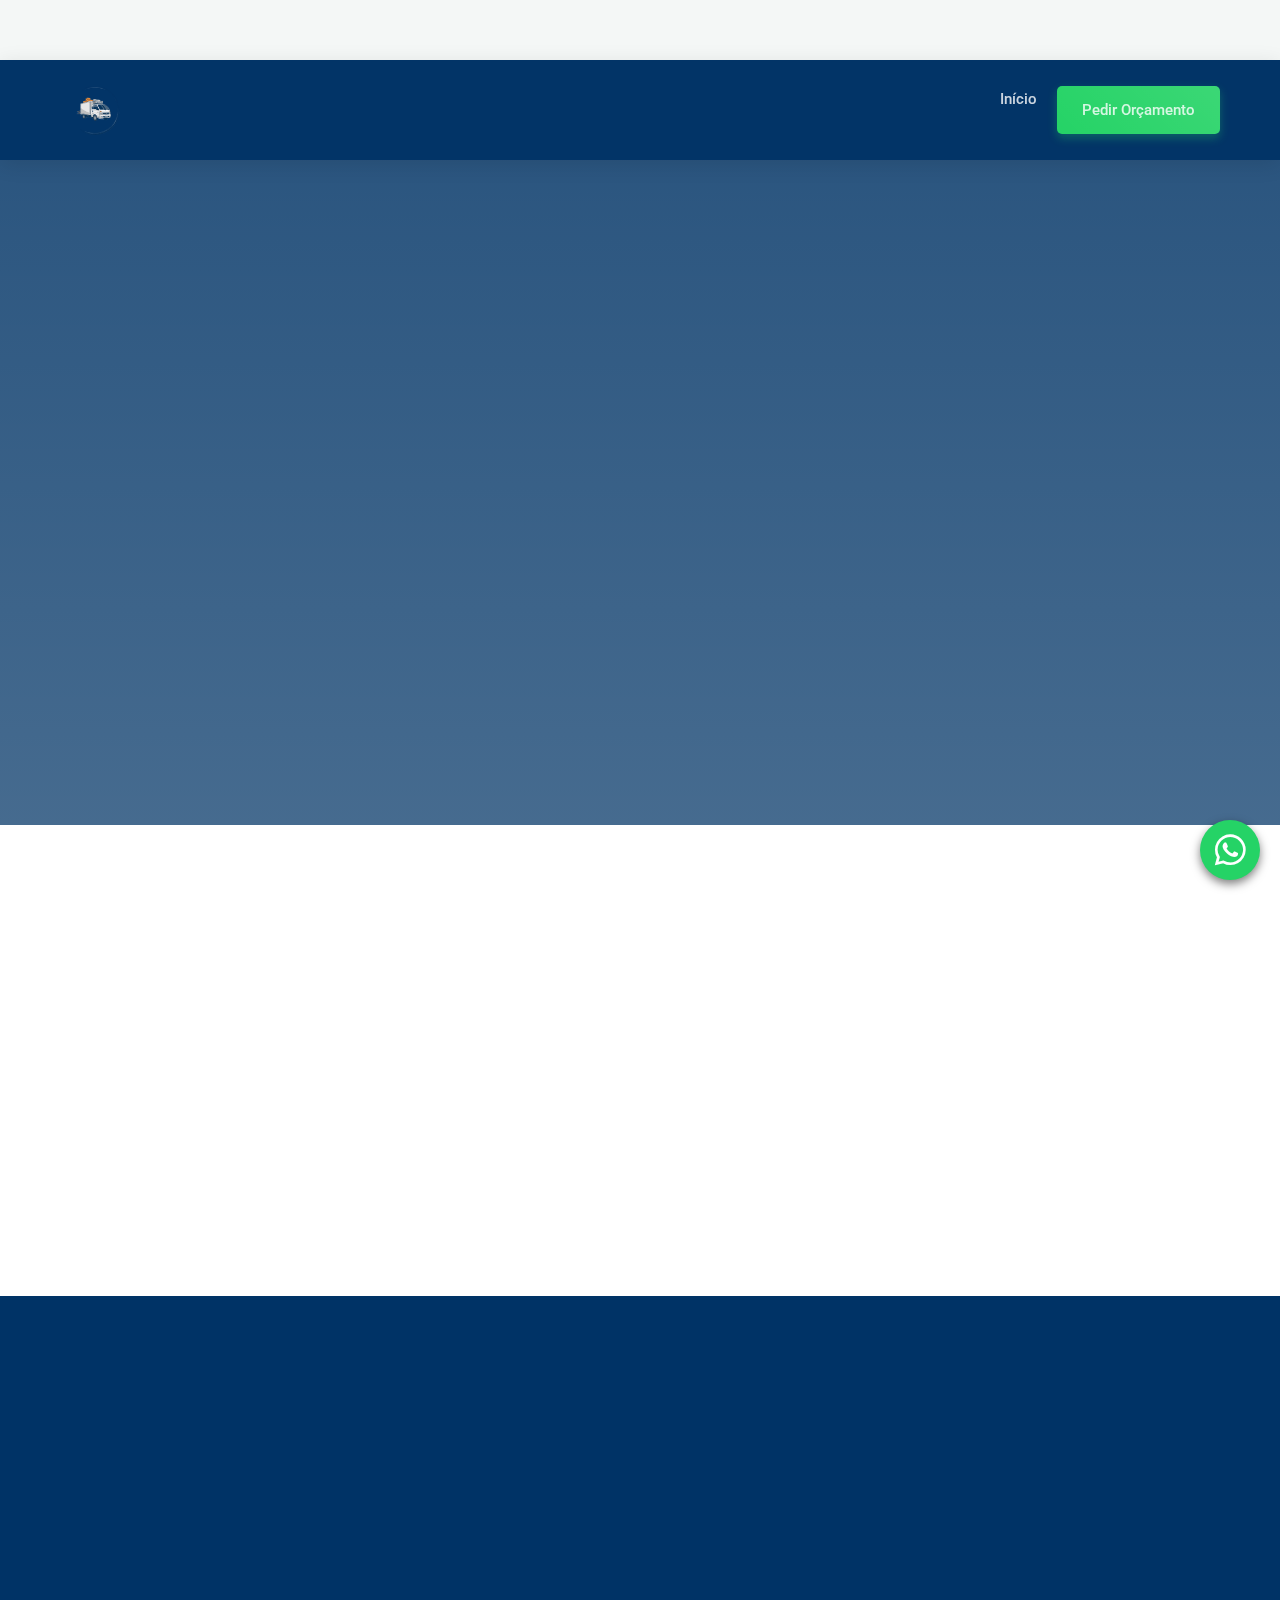
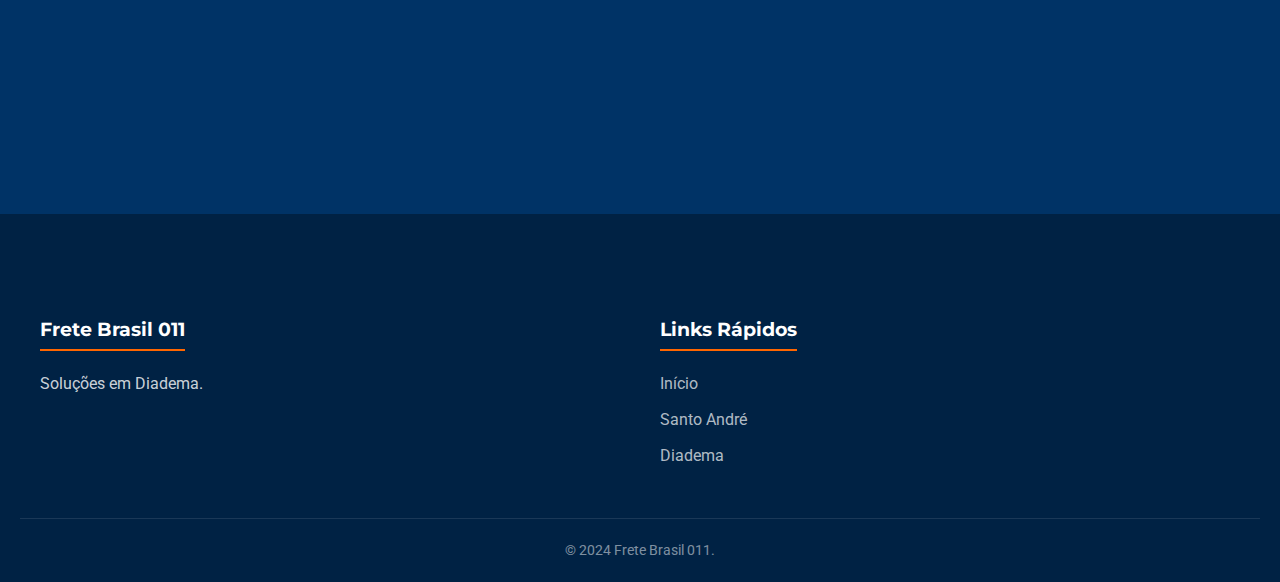
<file: frete-diadema.html>
<!DOCTYPE html>
<html lang="pt-br">
<head>
    <meta charset="UTF-8">
    <meta name="viewport" content="width=device-width, initial-scale=1.0">
    <title>Mudança em Diadema - Fretes e Carretos | Frete Brasil 011</title>
    <meta name="description" content="Carretos e mudanças em Diadema. Atendemos Centro, Serraria, Piraporinha, Eldorado. Transporte seguro com caminhão baú HR.">
    <link rel="canonical" href="https://fretebrasil011.com.br/frete-diadema.html">
    <link rel="stylesheet" href="style.css">
    <link rel="stylesheet" href="https://cdnjs.cloudflare.com/ajax/libs/font-awesome/6.4.0/css/all.min.css">
    <link href="https://fonts.googleapis.com/css2?family=Montserrat:wght@500;700;800&family=Roboto:wght@400;500&display=swap" rel="stylesheet">
</head>
<body>
    <header>
        <nav>
            <a href="index.html" class="logo" style="text-decoration: none; display: flex; align-items: center;">
                <img src="logo.png" alt="Frete Brasil 011" height="70">
            </a>
            <ul class="nav-links">
                <li><a href="index.html">Início</a></li>
                <li><a href="#orcamento" class="btn-contato">Pedir Orçamento</a></li>
            </ul>
        </nav>
    </header>

    <main>
    <section class="hero" style="background-image: linear-gradient(rgba(0,51,102,0.85), rgba(0,51,102,0.7)), url('https://images.unsplash.com/photo-1600585154340-be6161a56a0c?q=80&w=1920&auto=format&fit=crop');">
        <div class="hero-content">
            <h1>MUDANÇA EM DIADEMA</h1>
            <p>Serviço rápido e barato para Diadema e divisas com SP e SBC.</p>
            <div class="cta-buttons">
                <a href="https://wa.me/5511939353246?text=Olá,%20preciso%20de%20mudança%20em%20Diadema." class="btn-contato"><i class="fab fa-whatsapp"></i> Orçamento via WhatsApp</a>
            </div>
        </div>
    </section>

    <section class="location" style="background-color: white; padding: 60px 20px;">
        <div class="coverage-list-container fade-on-scroll">
            <h3>Bairros Atendidos em Diadema</h3>
            <div class="coverage-grid">
                <div class="coverage-item">
                    <h4><i class="fas fa-map-marker-alt"></i> Região Central e Norte</h4>
                    <ul>
                        <li>Centro</li>
                        <li>Canhema</li>
                        <li>Taboão</li>
                        <li>Campanário</li>
                        <li>Vila Nogueira</li>
                    </ul>
                </div>
                <div class="coverage-item">
                    <h4><i class="fas fa-map-marker-alt"></i> Região Sul e Oeste</h4>
                    <ul>
                        <li>Serraria</li>
                        <li>Piraporinha</li>
                        <li>Eldorado</li>
                        <li>Inamar</li>
                        <li>Casa Grande</li>
                    </ul>
                </div>
            </div>
        </div>
    </section>

    <section class="contact" id="orcamento">
        <div class="contact-container fade-on-scroll">
            <h2>Orçamento para Diadema</h2>
            <form action="https://formspree.io/f/seu-codigo-aqui" method="POST">
                <input type="hidden" name="_next" value="obrigado.html">
                <input type="hidden" name="cidade" value="Diadema">
                <div class="form-group"><input type="text" name="nome" placeholder="Nome" required></div>
                <div class="form-group"><input type="tel" name="telefone" placeholder="WhatsApp" required></div>
                <div class="form-group"><textarea name="mensagem" rows="4" placeholder="Detalhes..." required></textarea></div>
                <button type="submit" class="btn-submit">Enviar</button>
            </form>
        </div>
    </section>
    </main>

    <footer>
        <div class="footer-container" style="padding-top: 40px;">
            <div class="footer-section">
                <h3>Frete Brasil 011</h3>
                <p>Soluções em Diadema.</p>
            </div>
            <div class="footer-section">
                <h3>Links Rápidos</h3>
                <ul class="footer-links">
                    <li><a href="index.html">Início</a></li>
                    <li><a href="frete-santo-andre.html">Santo André</a></li>
                    <li><a href="frete-diadema.html">Diadema</a></li>
                </ul>
            </div>
        </div>
        <div class="footer-bottom"><p>&copy; 2024 Frete Brasil 011.</p></div>
    </footer>
    <a href="https://wa.me/5511939353246" class="whatsapp-float" target="_blank"><i class="fab fa-whatsapp"></i></a>
</body>
</html>
</file>
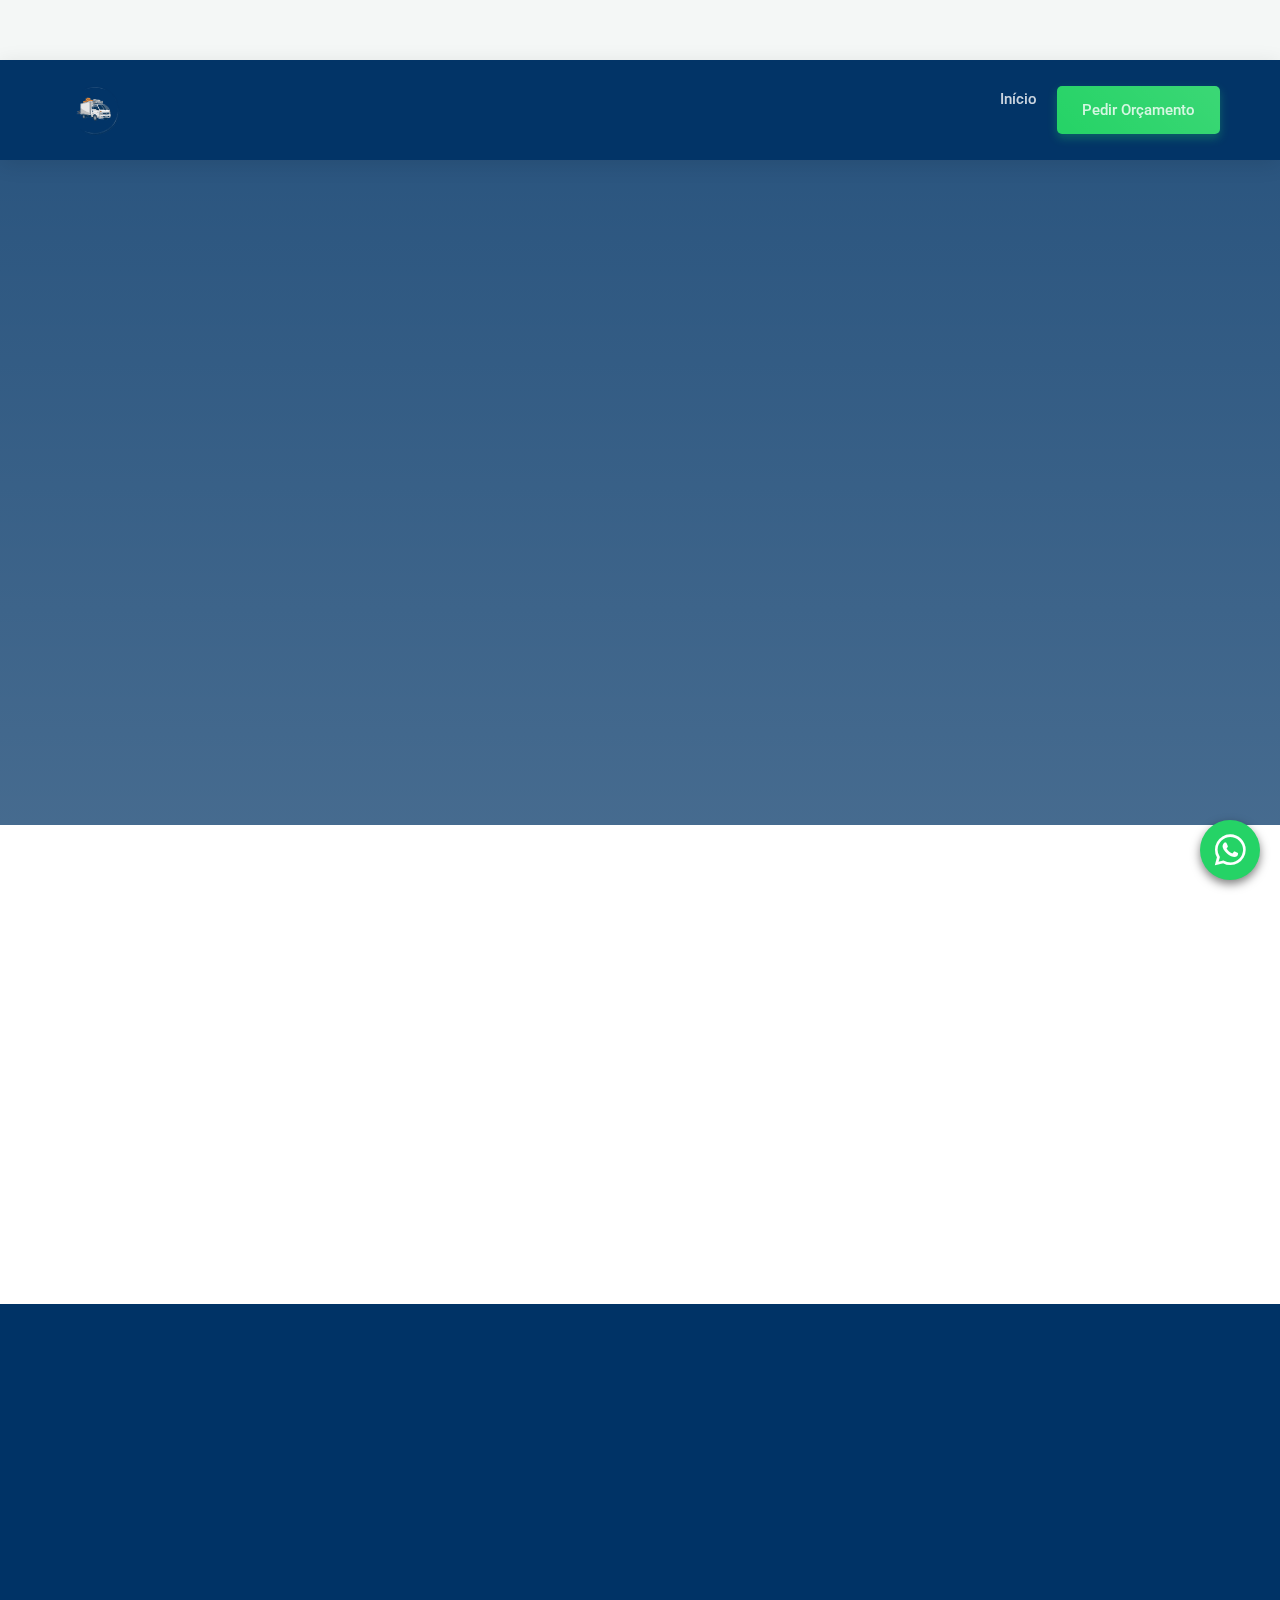
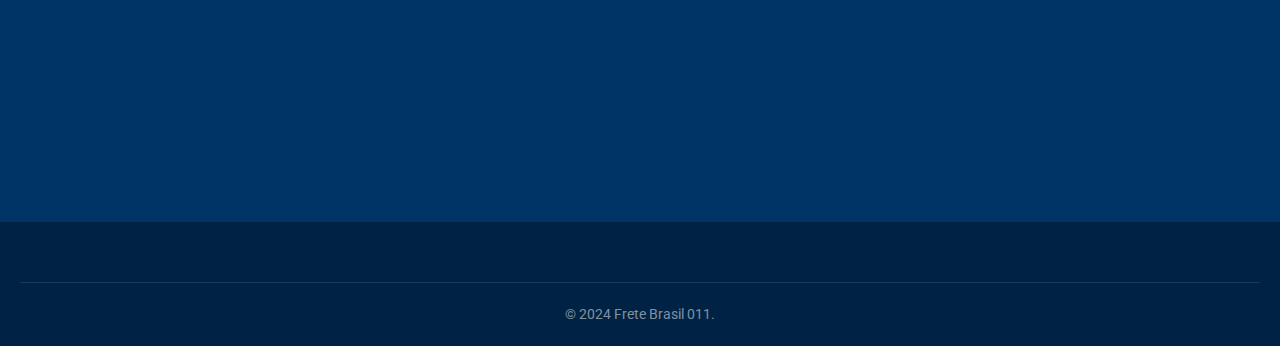
<file: frete-maua.html>
<!DOCTYPE html>
<html lang="pt-br">
<head>
    <meta charset="UTF-8">
    <meta name="viewport" content="width=device-width, initial-scale=1.0">
    <title>Mudança em Mauá - Fretes e Carretos | Frete Brasil 011</title>
    <meta name="description" content="Precisa de mudança em Mauá? Frete Brasil 011 atende Vila Bocaina, Jardim Zaíra, Parque São Vicente e região. Cote agora!">
    <link rel="canonical" href="https://fretebrasil011.com.br/frete-maua.html">
    <link rel="stylesheet" href="style.css">
    <link rel="stylesheet" href="https://cdnjs.cloudflare.com/ajax/libs/font-awesome/6.4.0/css/all.min.css">
    <link href="https://fonts.googleapis.com/css2?family=Montserrat:wght@500;700;800&family=Roboto:wght@400;500&display=swap" rel="stylesheet">
</head>
<body>
    <header>
        <nav>
            <a href="index.html" class="logo" style="text-decoration: none; display: flex; align-items: center;">
                <img src="logo.png" alt="Frete Brasil 011" height="70">
            </a>
            <ul class="nav-links">
                <li><a href="index.html">Início</a></li>
                <li><a href="#orcamento" class="btn-contato">Pedir Orçamento</a></li>
            </ul>
        </nav>
    </header>

    <main>
    <section class="hero" style="background-image: linear-gradient(rgba(0,51,102,0.85), rgba(0,51,102,0.7)), url('https://images.unsplash.com/photo-1565514020176-db792f4b6d80?q=80&w=1920&auto=format&fit=crop');">
        <div class="hero-content">
            <h1>MUDANÇA EM MAUÁ</h1>
            <p>Transporte seguro para todos os bairros de Mauá e Ribeirão Pires.</p>
            <div class="cta-buttons">
                <a href="https://wa.me/5511939353246?text=Olá,%20preciso%20de%20frete%20em%20Mauá." class="btn-contato"><i class="fab fa-whatsapp"></i> Orçamento via WhatsApp</a>
            </div>
        </div>
    </section>

    <section class="location" style="background-color: white; padding: 60px 20px;">
        <div class="coverage-list-container fade-on-scroll">
            <h3>Bairros Atendidos em Mauá</h3>
            <div class="coverage-grid">
                <div class="coverage-item">
                    <h4><i class="fas fa-map-marker-alt"></i> Região Central</h4>
                    <ul>
                        <li>Centro</li>
                        <li>Vila Bocaina</li>
                        <li>Vila Guarani</li>
                        <li>Vila Assis Brasil</li>
                        <li>Vila Magini</li>
                    </ul>
                </div>
                <div class="coverage-item">
                    <h4><i class="fas fa-map-marker-alt"></i> Bairros Residenciais</h4>
                    <ul>
                        <li>Parque São Vicente</li>
                        <li>Jardim Guapituba</li>
                        <li>Jardim Zaíra</li>
                        <li>Jardim Sonia Maria</li>
                        <li>Vila Vitória</li>
                        <li>Jardim Mauá</li>
                    </ul>
                </div>
            </div>
        </div>
    </section>

    <section class="contact" id="orcamento">
        <div class="contact-container fade-on-scroll">
            <h2>Orçamento para Mauá</h2>
            <form action="https://formspree.io/f/seu-codigo-aqui" method="POST">
                <input type="hidden" name="_next" value="obrigado.html">
                <input type="hidden" name="cidade" value="Mauá">
                <div class="form-group"><input type="text" name="nome" placeholder="Nome" required></div>
                <div class="form-group"><input type="tel" name="telefone" placeholder="WhatsApp" required></div>
                <div class="form-group"><textarea name="mensagem" rows="4" placeholder="Detalhes..." required></textarea></div>
                <button type="submit" class="btn-submit">Enviar</button>
            </form>
        </div>
    </section>
    </main>

    <footer><div class="footer-bottom"><p>&copy; 2024 Frete Brasil 011.</p></div></footer>
    <a href="https://wa.me/5511939353246" class="whatsapp-float" target="_blank"><i class="fab fa-whatsapp"></i></a>
</body>
</html>
</file>
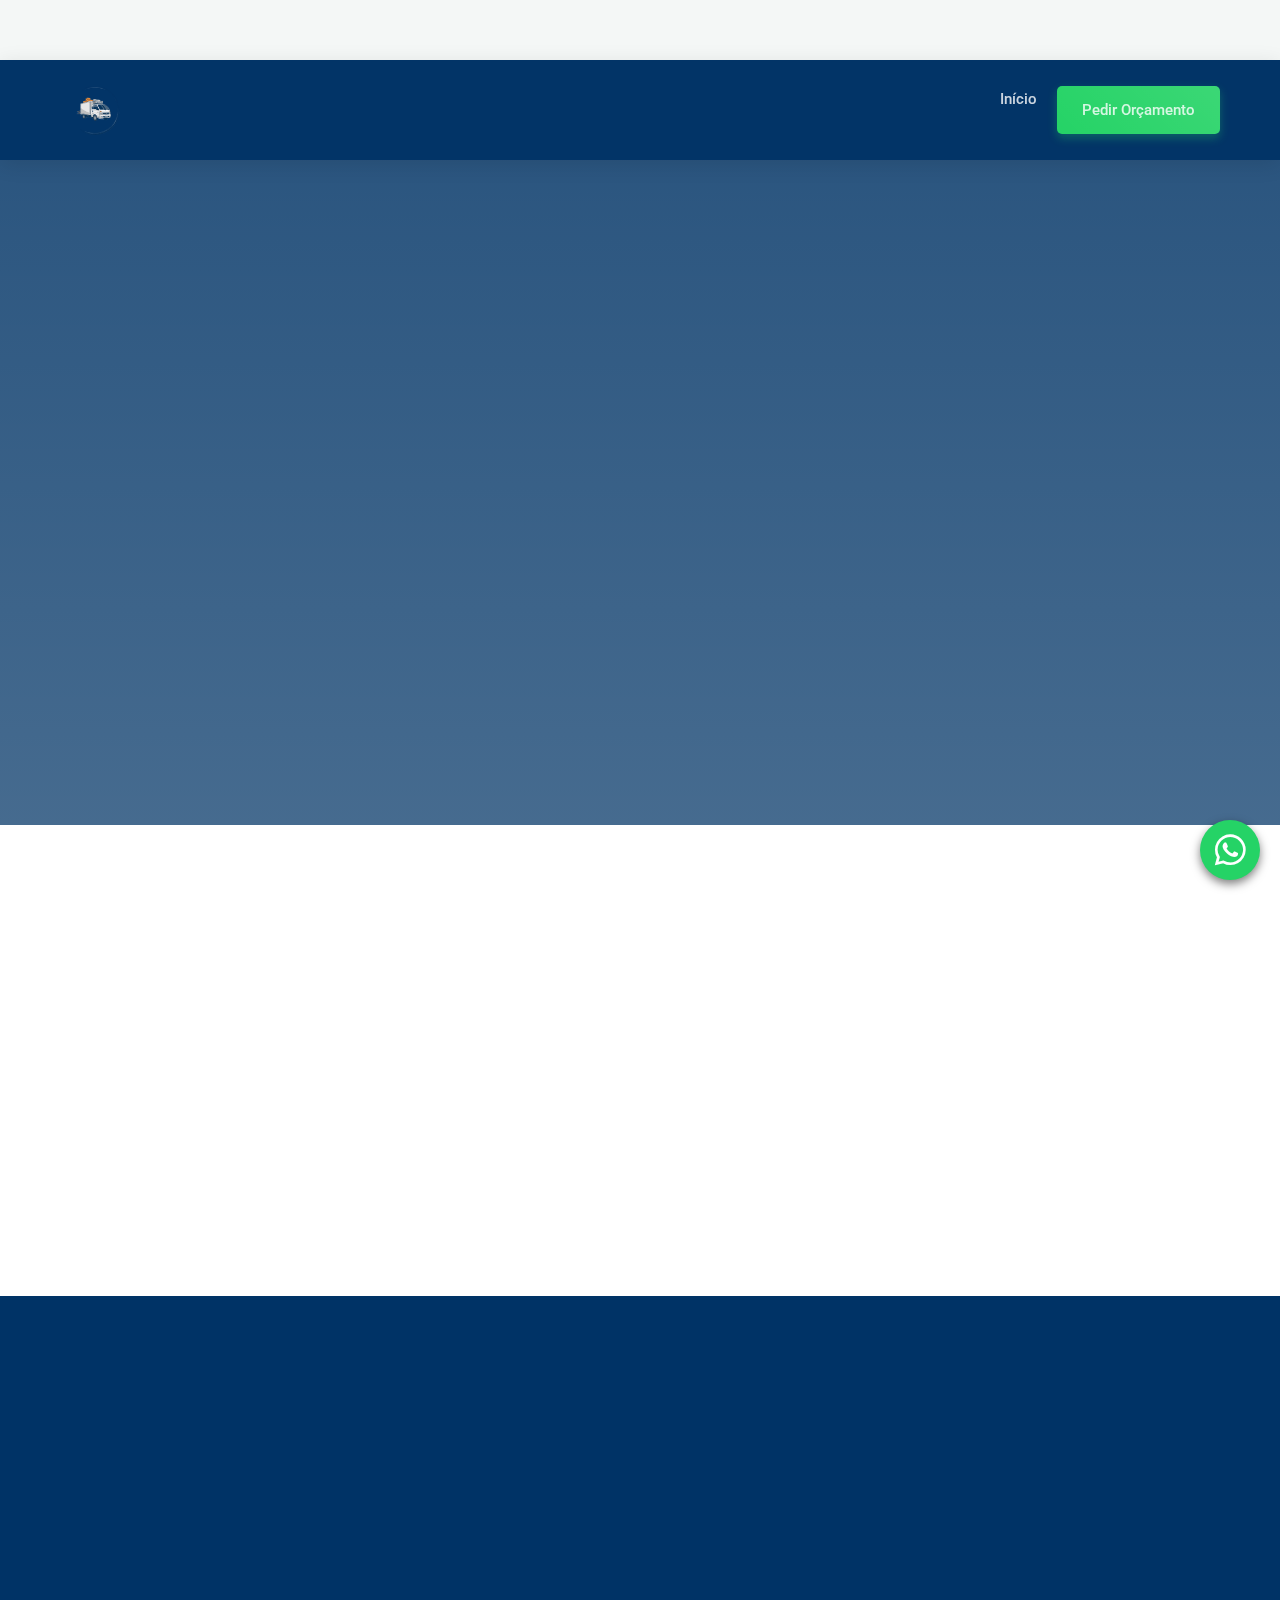
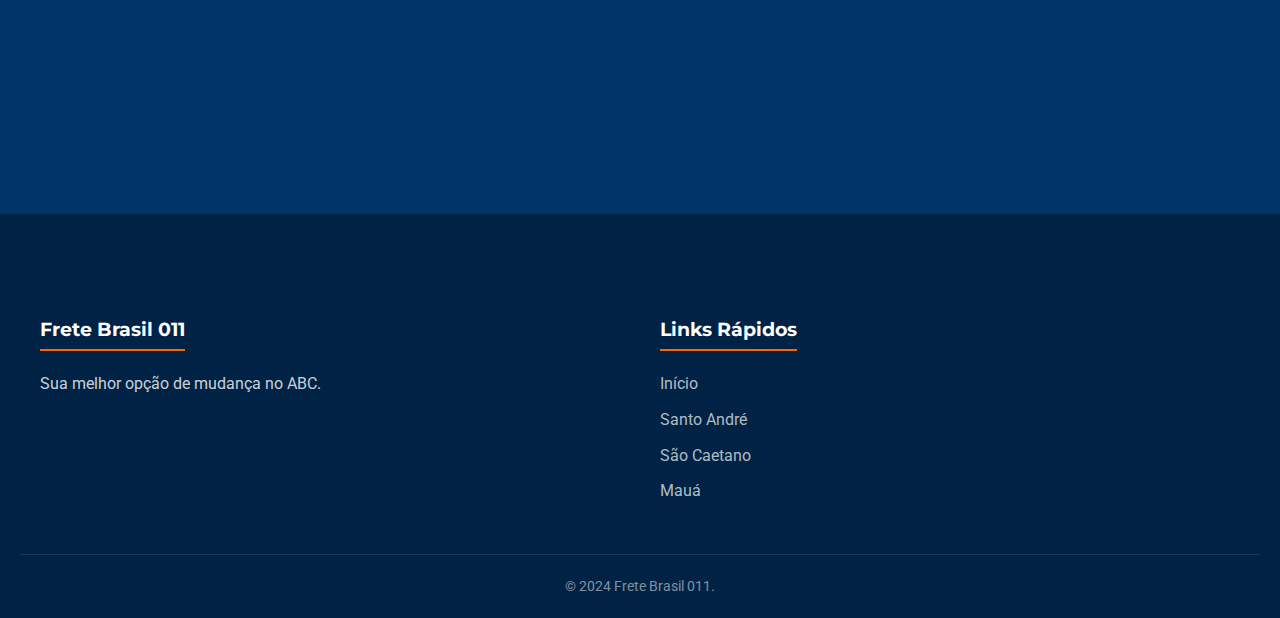
<file: frete-santo-andre.html>
<!DOCTYPE html>
<html lang="pt-br">
<head>
    <meta charset="UTF-8">
    <meta name="viewport" content="width=device-width, initial-scale=1.0">
    <title>Mudança em Santo André - Fretes e Carretos | Frete Brasil 011</title>
    <meta name="description" content="Serviço especializado de mudança em Santo André. Atendemos Centro, Utinga, Parque das Nações e toda a região com caminhão baú. Orçamento rápido!">
    <link rel="canonical" href="https://fretebrasil011.com.br/frete-santo-andre.html">
    <link rel="stylesheet" href="style.css">
    <link rel="stylesheet" href="https://cdnjs.cloudflare.com/ajax/libs/font-awesome/6.4.0/css/all.min.css">
    <link href="https://fonts.googleapis.com/css2?family=Montserrat:wght@500;700;800&family=Roboto:wght@400;500&display=swap" rel="stylesheet">
</head>
<body>
    <header>
        <nav>
            <a href="index.html" class="logo" style="text-decoration: none; display: flex; align-items: center;">
                <img src="logo.png" alt="Frete Brasil 011" height="70">
            </a>
            <ul class="nav-links">
                <li><a href="index.html">Início</a></li>
                <li><a href="#orcamento" class="btn-contato">Pedir Orçamento</a></li>
            </ul>
        </nav>
    </header>

    <main>
    <section class="hero" style="background-image: linear-gradient(rgba(0,51,102,0.85), rgba(0,51,102,0.7)), url('https://images.unsplash.com/photo-1580674684081-7617fbf3d745?q=80&w=1920&auto=format&fit=crop');">
        <div class="hero-content">
            <h1>MUDANÇA EM SANTO ANDRÉ</h1>
            <p>Especialistas em transporte residencial e comercial em todos os bairros de Santo André e ABC.</p>
            <div class="cta-buttons">
                <a href="https://wa.me/5511939353246?text=Olá,%20gostaria%20de%20um%20orçamento%20para%20mudança%20em%20Santo%20André." class="btn-contato"><i class="fab fa-whatsapp"></i> Orçamento via WhatsApp</a>
            </div>
        </div>
    </section>

    <section class="location" style="background-color: white; padding: 60px 20px;">
        <div class="coverage-list-container fade-on-scroll">
            <h3>Bairros Atendidos em Santo André</h3>
            <div class="coverage-grid">
                <div class="coverage-item">
                    <h4><i class="fas fa-map-marker-alt"></i> Região Central</h4>
                    <ul>
                        <li>Centro</li>
                        <li>Vila Assunção</li>
                        <li>Vila Bastos</li>
                        <li>Bairro Jardim</li>
                        <li>Casa Branca</li>
                    </ul>
                </div>
                <div class="coverage-item">
                    <h4><i class="fas fa-map-marker-alt"></i> Outras Regiões</h4>
                    <ul>
                        <li>Utinga</li>
                        <li>Parque das Nações</li>
                        <li>Campestre</li>
                        <li>Vila Valparaíso</li>
                        <li>Vila Palmares</li>
                    </ul>
                </div>
            </div>
        </div>
    </section>

    <section class="contact" id="orcamento">
        <div class="contact-container fade-on-scroll">
            <h2>Orçamento para Santo André</h2>
            <form action="https://formspree.io/f/seu-codigo-aqui" method="POST">
                <input type="hidden" name="_next" value="obrigado.html">
                <input type="hidden" name="cidade" value="Santo André">
                <div class="form-group"><input type="text" name="nome" placeholder="Nome" required></div>
                <div class="form-group"><input type="tel" name="telefone" placeholder="WhatsApp" required></div>
                <div class="form-group"><textarea name="mensagem" rows="4" placeholder="Detalhes da mudança..." required></textarea></div>
                <button type="submit" class="btn-submit">Enviar</button>
            </form>
        </div>
    </section>
    </main>

    <footer>
        <div class="footer-container" style="padding-top: 40px;">
            <div class="footer-section">
                <h3>Frete Brasil 011</h3>
                <p>Sua melhor opção de mudança no ABC.</p>
            </div>
            <div class="footer-section">
                <h3>Links Rápidos</h3>
                <ul class="footer-links">
                    <li><a href="index.html">Início</a></li>
                    <li><a href="frete-santo-andre.html">Santo André</a></li>
                    <li><a href="frete-sao-caetano.html">São Caetano</a></li>
                    <li><a href="frete-maua.html">Mauá</a></li>
                </ul>
            </div>
        </div>
        <div class="footer-bottom"><p>&copy; 2024 Frete Brasil 011.</p></div>
    </footer>
    <a href="https://wa.me/5511939353246" class="whatsapp-float" target="_blank"><i class="fab fa-whatsapp"></i></a>
</body>
</html>
</file>
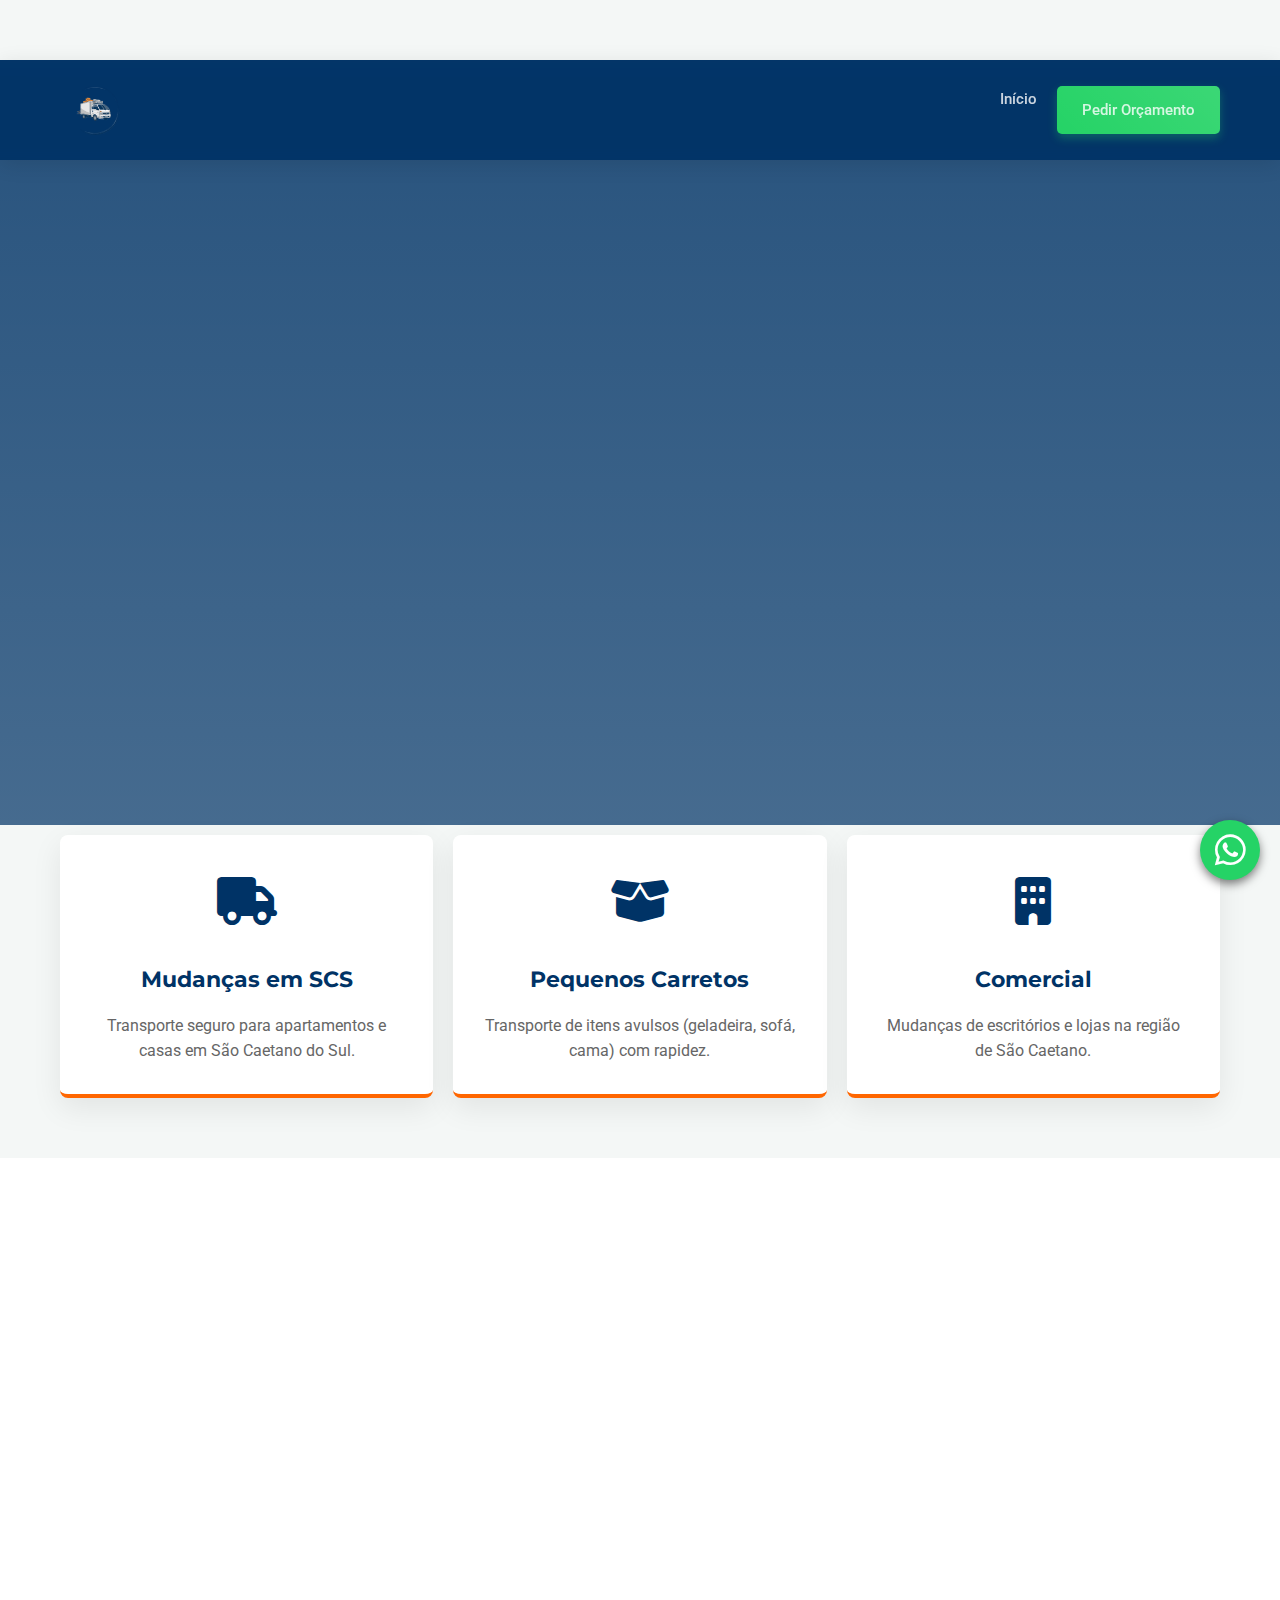
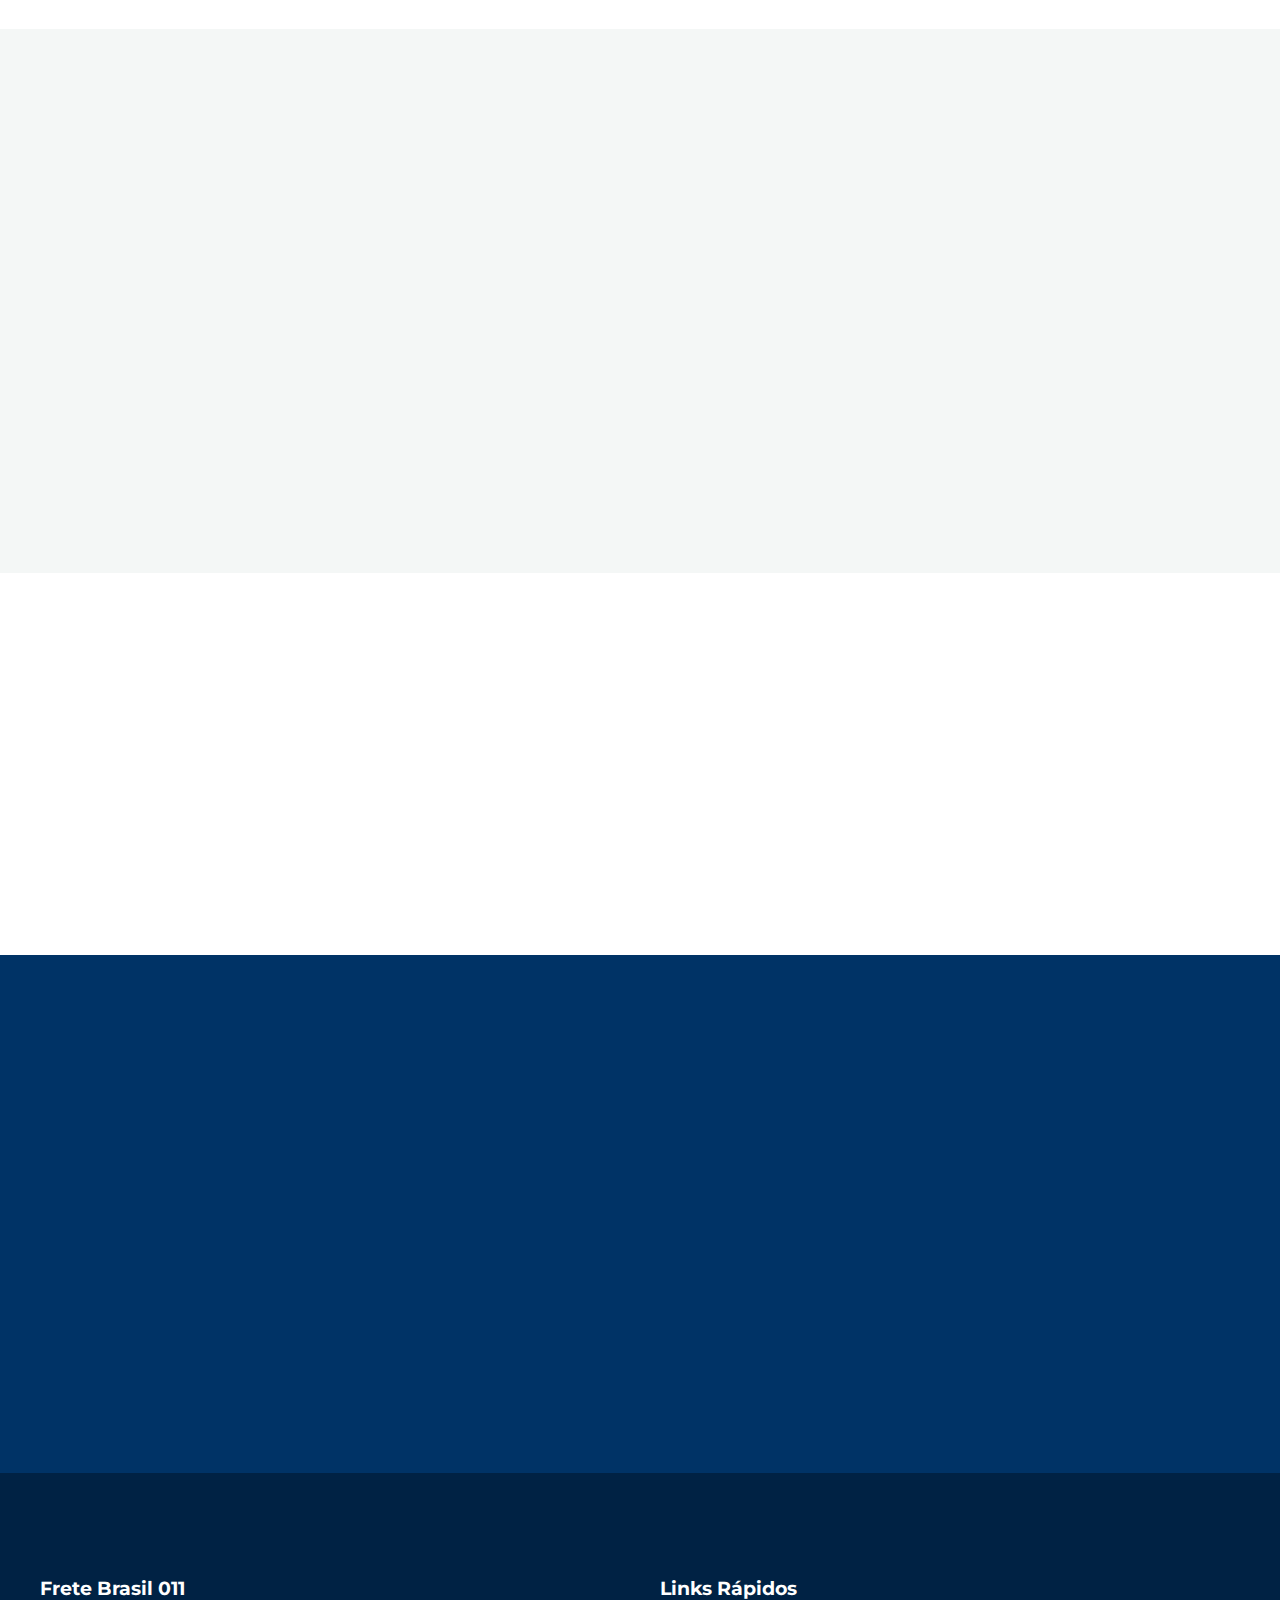
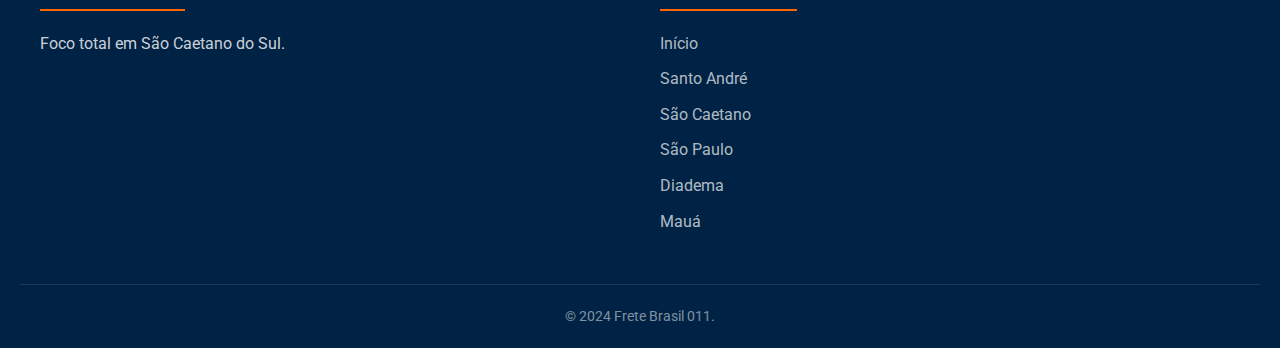
<file: frete-sao-caetano.html>
<!DOCTYPE html>
<html lang="pt-br">
<head>
    <meta charset="UTF-8">
    <meta name="viewport" content="width=device-width, initial-scale=1.0">
    <title>Mudança em São Caetano do Sul - Fretes e Carretos | Frete Brasil 011</title>
    <meta name="description" content="Procurando mudança em São Caetano do Sul? Atendimento rápido no Centro, Barcelona, Santa Paula e Cerâmica. Cuidado total com seus móveis.">
    <link rel="canonical" href="https://fretebrasil011.com.br/frete-sao-caetano.html">
    <link rel="stylesheet" href="style.css">
    <link rel="stylesheet" href="https://cdnjs.cloudflare.com/ajax/libs/font-awesome/6.4.0/css/all.min.css">
    <link href="https://fonts.googleapis.com/css2?family=Montserrat:wght@500;700;800&family=Roboto:wght@400;500&display=swap" rel="stylesheet">
</head>
<body>
    <header>
        <nav>
            <a href="/" class="logo" style="text-decoration: none; display: flex; align-items: center;">
                <img src="logo.png" alt="Frete Brasil 011" height="70">
            </a>
            <ul class="nav-links">
                <li><a href="/">Início</a></li>
                <li><a href="#orcamento" class="btn-contato">Pedir Orçamento</a></li>
            </ul>
        </nav>
    </header>

    <main>
    <section class="hero" style="background-image: linear-gradient(rgba(0,51,102,0.85), rgba(0,51,102,0.7)), url('https://images.unsplash.com/photo-1449965408869-eaa3f722e40d?q=80&w=1920&auto=format&fit=crop');">
        <div class="hero-content">
            <div class="breadcrumbs">
                <a href="/">Início</a> <span class="separator">/</span> <span class="current">São Caetano</span>
            </div>
            <h1>MUDANÇA EM SÃO CAETANO DO SUL</h1>
            <p>Qualidade e pontualidade para sua mudança em São Caetano. Atendemos prédios, casas e comércios.</p>
            <div class="cta-buttons">
                <a href="https://wa.me/5511939353246?text=Olá,%20gostaria%20de%20um%20orçamento%20para%20mudança%20em%20São%20Caetano." class="btn-contato"><i class="fab fa-whatsapp"></i> Orçamento via WhatsApp</a>
            </div>
        </div>
    </section>

    <section class="info" id="servicos">
        <div class="card fade-on-scroll">
            <div class="service-icon"><i class="fas fa-truck"></i></div>
            <h3>Mudanças em SCS</h3>
            <p>Transporte seguro para apartamentos e casas em São Caetano do Sul.</p>
        </div>
        <div class="card fade-on-scroll">
            <div class="service-icon"><i class="fas fa-box-open"></i></div>
            <h3>Pequenos Carretos</h3>
            <p>Transporte de itens avulsos (geladeira, sofá, cama) com rapidez.</p>
        </div>
        <div class="card fade-on-scroll">
            <div class="service-icon"><i class="fas fa-building"></i></div>
            <h3>Comercial</h3>
            <p>Mudanças de escritórios e lojas na região de São Caetano.</p>
        </div>
    </section>

    <section class="location" style="background-color: white; padding: 60px 20px;">
        <div class="coverage-list-container fade-on-scroll">
            <h3>Bairros Atendidos em SCS</h3>
            <div class="coverage-grid">
                <div class="coverage-item">
                    <h4><i class="fas fa-map-marker-alt"></i> Bairros Principais</h4>
                    <ul>
                        <li>Centro</li>
                        <li>Santa Paula</li>
                        <li>Barcelona</li>
                        <li>Cerâmica</li>
                        <li>Santo Antônio</li>
                    </ul>
                </div>
                <div class="coverage-item">
                    <h4><i class="fas fa-map-marker-alt"></i> Outras Regiões</h4>
                    <ul>
                        <li>Oswaldo Cruz</li>
                        <li>Prosperidade</li>
                        <li>Boa Vista</li>
                        <li>Nova Gerty</li>
                        <li>Fundação</li>
                    </ul>
                </div>
            </div>
        </div>
    </section>

    <section class="why-choose-us">
        <div class="why-header fade-on-scroll">
            <h2>Diferenciais Frete Brasil 011</h2>
            <p>Excelência em transporte no ABC</p>
        </div>
        <div class="why-grid">
            <div class="why-card fade-on-scroll">
                <div class="why-icon"><i class="fas fa-shield-alt"></i></div>
                <h3>Cuidado Total</h3>
                <p>Proteção completa para seus móveis durante todo o trajeto.</p>
            </div>
            <div class="why-card fade-on-scroll">
                <div class="why-icon"><i class="fas fa-clock"></i></div>
                <h3>Agilidade</h3>
                <p>Conhecemos bem São Caetano para evitar trânsito e atrasos.</p>
            </div>
            <div class="why-card fade-on-scroll">
                <div class="why-icon"><i class="fas fa-hand-holding-usd"></i></div>
                <h3>Melhor Preço</h3>
                <p>Custo-benefício imbatível para mudanças na região.</p>
            </div>
        </div>
    </section>

    <section class="testimonials" style="background-color: white;">
        <div class="testimonials-header fade-on-scroll">
            <h2>Depoimentos</h2>
        </div>
        <div class="testimonials-grid">
            <div class="testimonial-card fade-on-scroll">
                <div class="stars"><i class="fas fa-star"></i><i class="fas fa-star"></i><i class="fas fa-star"></i><i class="fas fa-star"></i><i class="fas fa-star"></i></div>
                <p>"Profissionais muito educados. Fizeram minha mudança no bairro Santa Paula com muito capricho."</p>
                <h4>Marcos O. - São Caetano</h4>
            </div>
            <div class="testimonial-card fade-on-scroll">
                <div class="stars"><i class="fas fa-star"></i><i class="fas fa-star"></i><i class="fas fa-star"></i><i class="fas fa-star"></i><i class="fas fa-star"></i></div>
                <p>"Contratei para levar um sofá e foi tudo perfeito."</p>
                <h4>Juliana M. - SCS</h4>
            </div>
        </div>
    </section>

    <section class="contact" id="orcamento">
        <div class="contact-container fade-on-scroll">
            <h2>Orçamento para São Caetano</h2>
            <form action="https://formspree.io/f/seu-codigo-aqui" method="POST">
                <input type="hidden" name="_next" value="obrigado.html">
                <input type="hidden" name="cidade" value="São Caetano">
                <div class="form-group"><input type="text" name="nome" placeholder="Nome" required></div>
                <div class="form-group"><input type="tel" name="telefone" placeholder="WhatsApp" required></div>
                <div class="form-group"><textarea name="mensagem" rows="4" placeholder="Detalhes da mudança..." required></textarea></div>
                <button type="submit" class="btn-submit">Enviar</button>
            </form>
        </div>
    </section>
    </main>

    <footer>
        <div class="footer-container" style="padding-top: 40px;">
            <div class="footer-section">
                <h3>Frete Brasil 011</h3>
                <p>Foco total em São Caetano do Sul.</p>
            </div>
            <div class="footer-section">
                <h3>Links Rápidos</h3>
                <ul class="footer-links">
                    <li><a href="/">Início</a></li>
                    <li><a href="frete-santo-andre.html">Santo André</a></li>
                    <li><a href="frete-sao-caetano.html">São Caetano</a></li>
                    <li><a href="frete-sao-paulo.html">São Paulo</a></li>
                    <li><a href="frete-diadema.html">Diadema</a></li>
                    <li><a href="frete-maua.html">Mauá</a></li>
                </ul>
            </div>
        </div>
        <div class="footer-bottom"><p>&copy; 2024 Frete Brasil 011.</p></div>
    </footer>
    <a href="https://wa.me/5511939353246" class="whatsapp-float" target="_blank"><i class="fab fa-whatsapp"></i></a>

    <script>
        // Menu Mobile
        document.querySelectorAll('.nav-links a').forEach(link => {
            link.addEventListener('click', () => { document.getElementById('menu-toggle').checked = false; });
        });
        // Animação Scroll
        const observer = new IntersectionObserver((entries) => {
            entries.forEach(entry => { if (entry.isIntersecting) entry.target.classList.add('visible'); });
        });
        document.querySelectorAll('.fade-on-scroll').forEach(el => observer.observe(el));
    </script>
</body>
</html>
</file>
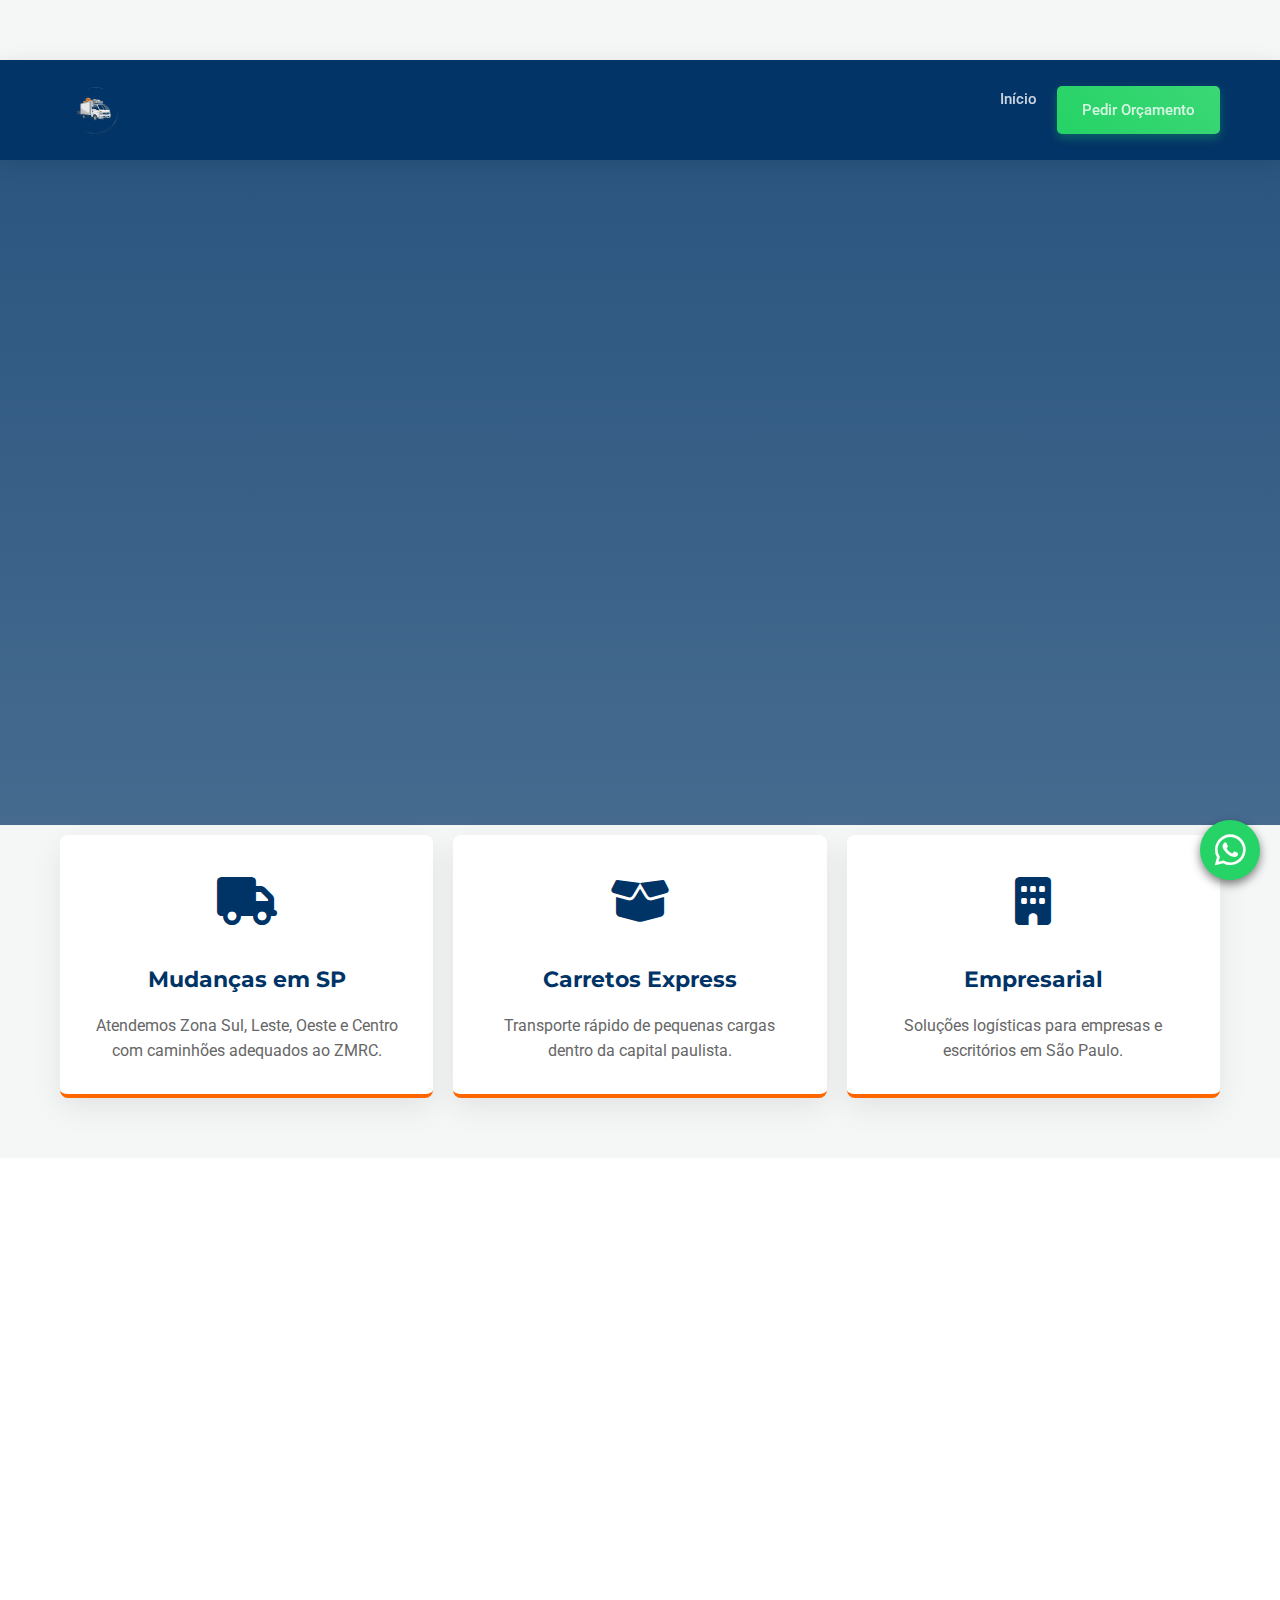
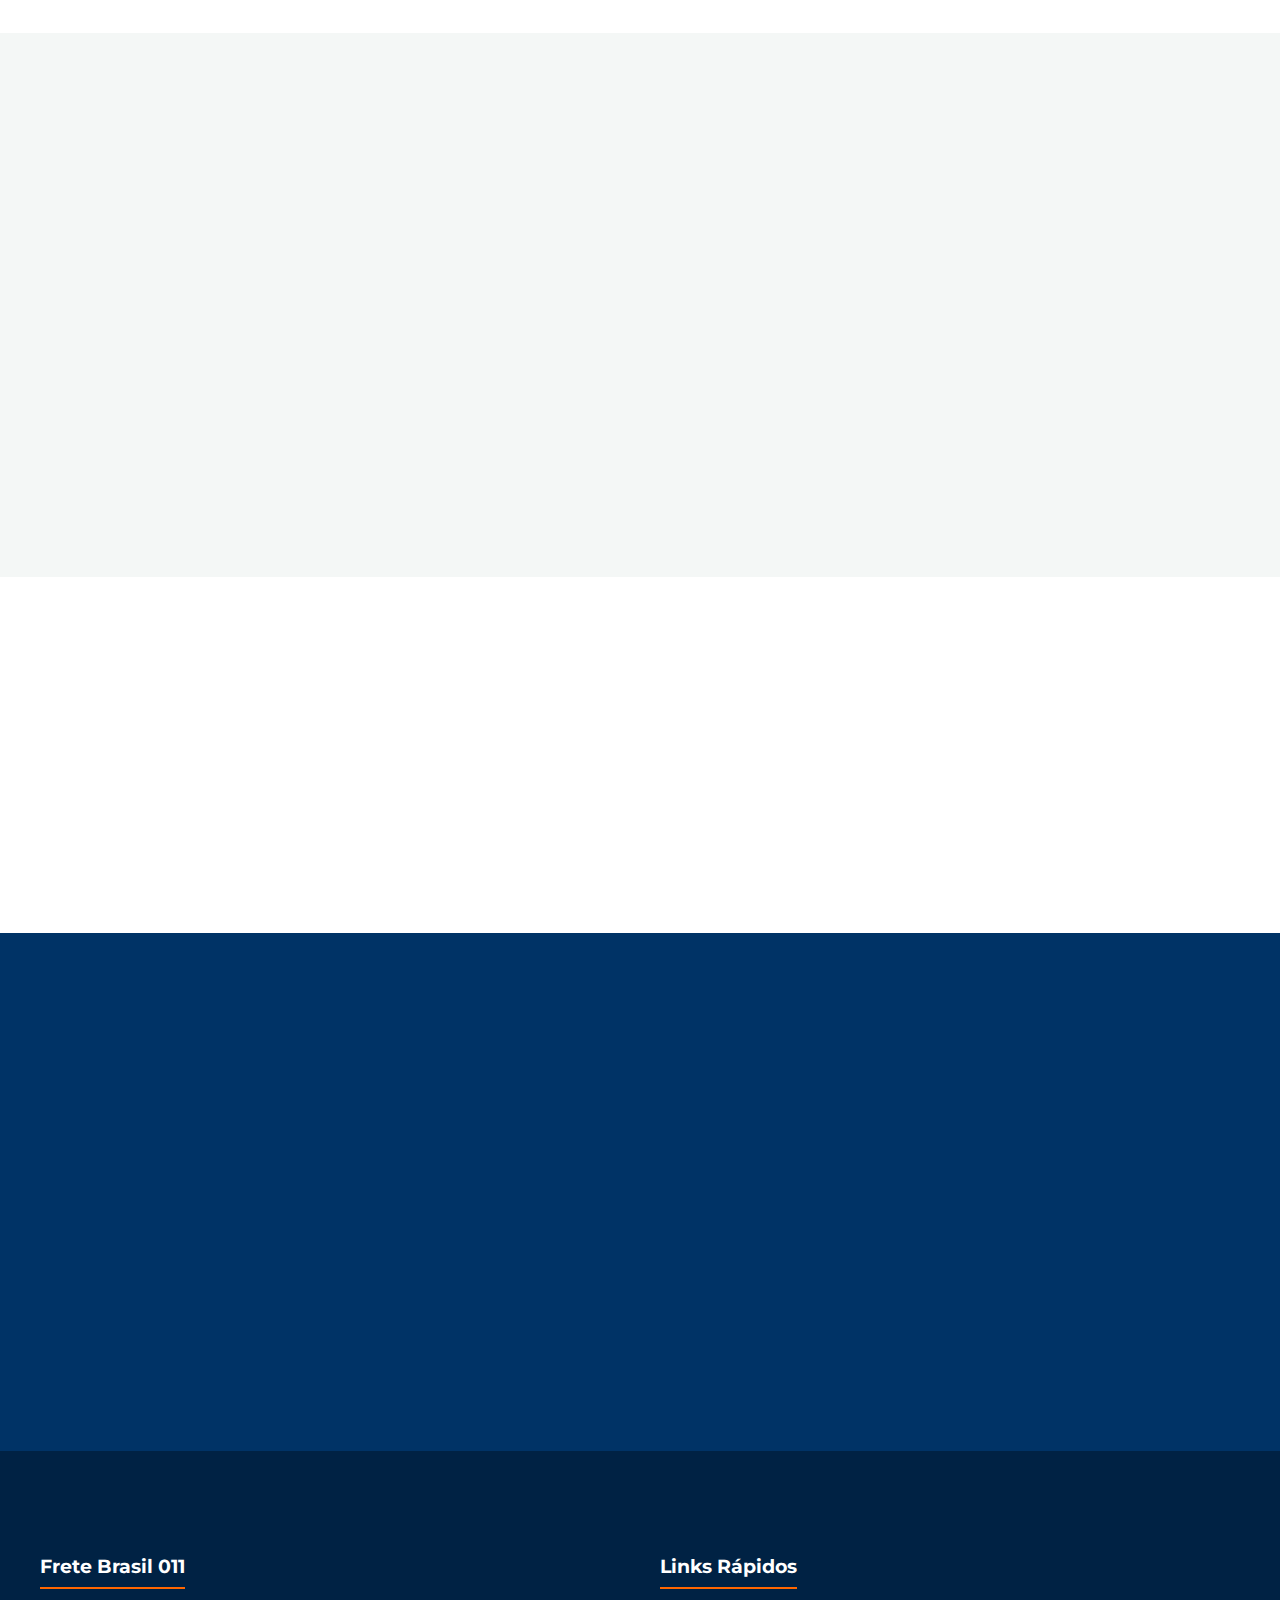
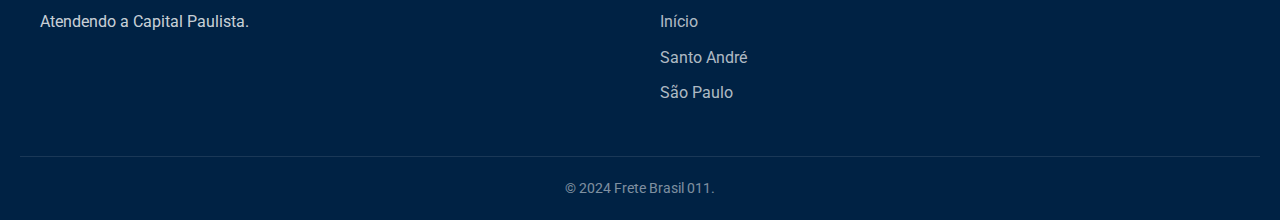
<file: frete-sao-paulo.html>
<!DOCTYPE html>
<html lang="pt-br">
<head>
    <meta charset="UTF-8">
    <meta name="viewport" content="width=device-width, initial-scale=1.0">
    <title>Mudança em São Paulo - Fretes e Carretos | Frete Brasil 011</title>
    <meta name="description" content="Transporte e mudanças em toda São Paulo (SP). Zona Sul, Zona Leste, Zona Oeste e Centro. Caminhão no Ipiranga, Saúde, Mooca e região.">
    <link rel="canonical" href="https://fretebrasil011.com.br/frete-sao-paulo.html">
    <link rel="stylesheet" href="style.css">
    <link rel="stylesheet" href="https://cdnjs.cloudflare.com/ajax/libs/font-awesome/6.4.0/css/all.min.css">
    <link href="https://fonts.googleapis.com/css2?family=Montserrat:wght@500;700;800&family=Roboto:wght@400;500&display=swap" rel="stylesheet">
</head>
<body>
    <header>
        <nav>
            <a href="index.html" class="logo" style="text-decoration: none; display: flex; align-items: center;">
                <img src="logo.png" alt="Frete Brasil 011" height="70">
            </a>
            <ul class="nav-links">
                <li><a href="index.html">Início</a></li>
                <li><a href="#orcamento" class="btn-contato">Pedir Orçamento</a></li>
            </ul>
        </nav>
    </header>

    <main>
    <section class="hero" style="background-image: linear-gradient(rgba(0,51,102,0.85), rgba(0,51,102,0.7)), url('https://images.unsplash.com/photo-1578305365836-9e63a9609280?q=80&w=1920&auto=format&fit=crop');">
        <div class="hero-content">
            <h1>MUDANÇA EM SÃO PAULO</h1>
            <p>Atendemos as principais zonas da capital paulista com frota adequada e equipe experiente.</p>
            <div class="cta-buttons">
                <a href="https://wa.me/5511939353246?text=Olá,%20preciso%20de%20mudança%20em%20São%20Paulo." class="btn-contato"><i class="fab fa-whatsapp"></i> Cotar Agora</a>
            </div>
        </div>
    </section>

    <section class="info" id="servicos">
        <div class="card fade-on-scroll">
            <div class="service-icon"><i class="fas fa-truck"></i></div>
            <h3>Mudanças em SP</h3>
            <p>Atendemos Zona Sul, Leste, Oeste e Centro com caminhões adequados ao ZMRC.</p>
        </div>
        <div class="card fade-on-scroll">
            <div class="service-icon"><i class="fas fa-box-open"></i></div>
            <h3>Carretos Express</h3>
            <p>Transporte rápido de pequenas cargas dentro da capital paulista.</p>
        </div>
        <div class="card fade-on-scroll">
            <div class="service-icon"><i class="fas fa-building"></i></div>
            <h3>Empresarial</h3>
            <p>Soluções logísticas para empresas e escritórios em São Paulo.</p>
        </div>
    </section>

    <section class="location" style="background-color: white; padding: 60px 20px;">
        <div class="coverage-list-container fade-on-scroll">
            <h3>Regiões de Atendimento em SP</h3>
            <div class="coverage-grid">
                <div class="coverage-item">
                    <h4><i class="fas fa-city"></i> Zona Sul</h4>
                    <ul>
                        <li>Ipiranga</li>
                        <li>Saúde / Praça da Árvore</li>
                        <li>Vila Mariana</li>
                        <li>Jabaquara</li>
                        <li>Moema</li>
                    </ul>
                </div>
                <div class="coverage-item">
                    <h4><i class="fas fa-city"></i> Zona Leste</h4>
                    <ul>
                        <li>Mooca</li>
                        <li>Tatuapé</li>
                        <li>Vila Prudente</li>
                        <li>Belém</li>
                        <li>Anália Franco</li>
                    </ul>
                </div>
                <div class="coverage-item">
                    <h4><i class="fas fa-city"></i> Centro e Oeste</h4>
                    <ul>
                        <li>Liberdade</li>
                        <li>Aclimação</li>
                        <li>Cambuci</li>
                        <li>Pinheiros</li>
                        <li>Vila Madalena</li>
                    </ul>
                </div>
            </div>
        </div>
    </section>

    <section class="why-choose-us">
        <div class="why-header fade-on-scroll">
            <h2>Por que nos escolher em São Paulo?</h2>
            <p>Experiência no trânsito e logística da capital</p>
        </div>
        <div class="why-grid">
            <div class="why-card fade-on-scroll">
                <div class="why-icon"><i class="fas fa-map-marked-alt"></i></div>
                <h3>Conhecimento de Rotas</h3>
                <p>Evitamos o trânsito pesado para garantir a pontualidade da sua mudança.</p>
            </div>
            <div class="why-card fade-on-scroll">
                <div class="why-icon"><i class="fas fa-shield-alt"></i></div>
                <h3>Segurança</h3>
                <p>Equipe de confiança e veículo rastreado para sua tranquilidade.</p>
            </div>
            <div class="why-card fade-on-scroll">
                <div class="why-icon"><i class="fas fa-hand-holding-usd"></i></div>
                <h3>Custo-Benefício</h3>
                <p>Preços competitivos para fretes dentro da cidade de São Paulo.</p>
            </div>
        </div>
    </section>

    <section class="testimonials" style="background-color: white;">
        <div class="testimonials-header fade-on-scroll">
            <h2>Clientes Satisfeitos</h2>
        </div>
        <div class="testimonials-grid">
            <div class="testimonial-card fade-on-scroll">
                <div class="stars"><i class="fas fa-star"></i><i class="fas fa-star"></i><i class="fas fa-star"></i><i class="fas fa-star"></i><i class="fas fa-star"></i></div>
                <p>"Mudança do Ipiranga para a Vila Mariana foi super tranquila. Recomendo!"</p>
                <h4>Carlos E. - São Paulo</h4>
            </div>
            <div class="testimonial-card fade-on-scroll">
                <div class="stars"><i class="fas fa-star"></i><i class="fas fa-star"></i><i class="fas fa-star"></i><i class="fas fa-star"></i><i class="fas fa-star"></i></div>
                <p>"Ótimo atendimento e pontualidade. O motorista conhece bem a cidade."</p>
                <h4>Fernanda L. - SP</h4>
            </div>
        </div>
    </section>

    <section class="contact" id="orcamento">
        <div class="contact-container fade-on-scroll">
            <h2>Orçamento para São Paulo Capital</h2>
            <form action="https://formspree.io/f/seu-codigo-aqui" method="POST">
                <input type="hidden" name="_next" value="obrigado.html">
                <input type="hidden" name="cidade" value="São Paulo">
                <div class="form-group"><input type="text" name="nome" placeholder="Nome" required></div>
                <div class="form-group"><input type="tel" name="telefone" placeholder="WhatsApp" required></div>
                <div class="form-group"><textarea name="mensagem" rows="4" placeholder="Bairros de origem e destino..." required></textarea></div>
                <button type="submit" class="btn-submit">Enviar</button>
            </form>
        </div>
    </section>
    </main>

    <footer>
        <div class="footer-container" style="padding-top: 40px;">
            <div class="footer-section">
                <h3>Frete Brasil 011</h3>
                <p>Atendendo a Capital Paulista.</p>
            </div>
            <div class="footer-section">
                <h3>Links Rápidos</h3>
                <ul class="footer-links">
                    <li><a href="index.html">Início</a></li>
                    <li><a href="frete-santo-andre.html">Santo André</a></li>
                    <li><a href="frete-sao-paulo.html">São Paulo</a></li>
                </ul>
            </div>
        </div>
        <div class="footer-bottom"><p>&copy; 2024 Frete Brasil 011.</p></div>
    </footer>
    <a href="https://wa.me/5511939353246" class="whatsapp-float" target="_blank"><i class="fab fa-whatsapp"></i></a>

    <script>
        // Menu Mobile
        document.querySelectorAll('.nav-links a').forEach(link => {
            link.addEventListener('click', () => { document.getElementById('menu-toggle').checked = false; });
        });
        // Animação Scroll
        const observer = new IntersectionObserver((entries) => {
            entries.forEach(entry => { if (entry.isIntersecting) entry.target.classList.add('visible'); });
        });
        document.querySelectorAll('.fade-on-scroll').forEach(el => observer.observe(el));
    </script>
</body>
</html>
</file>
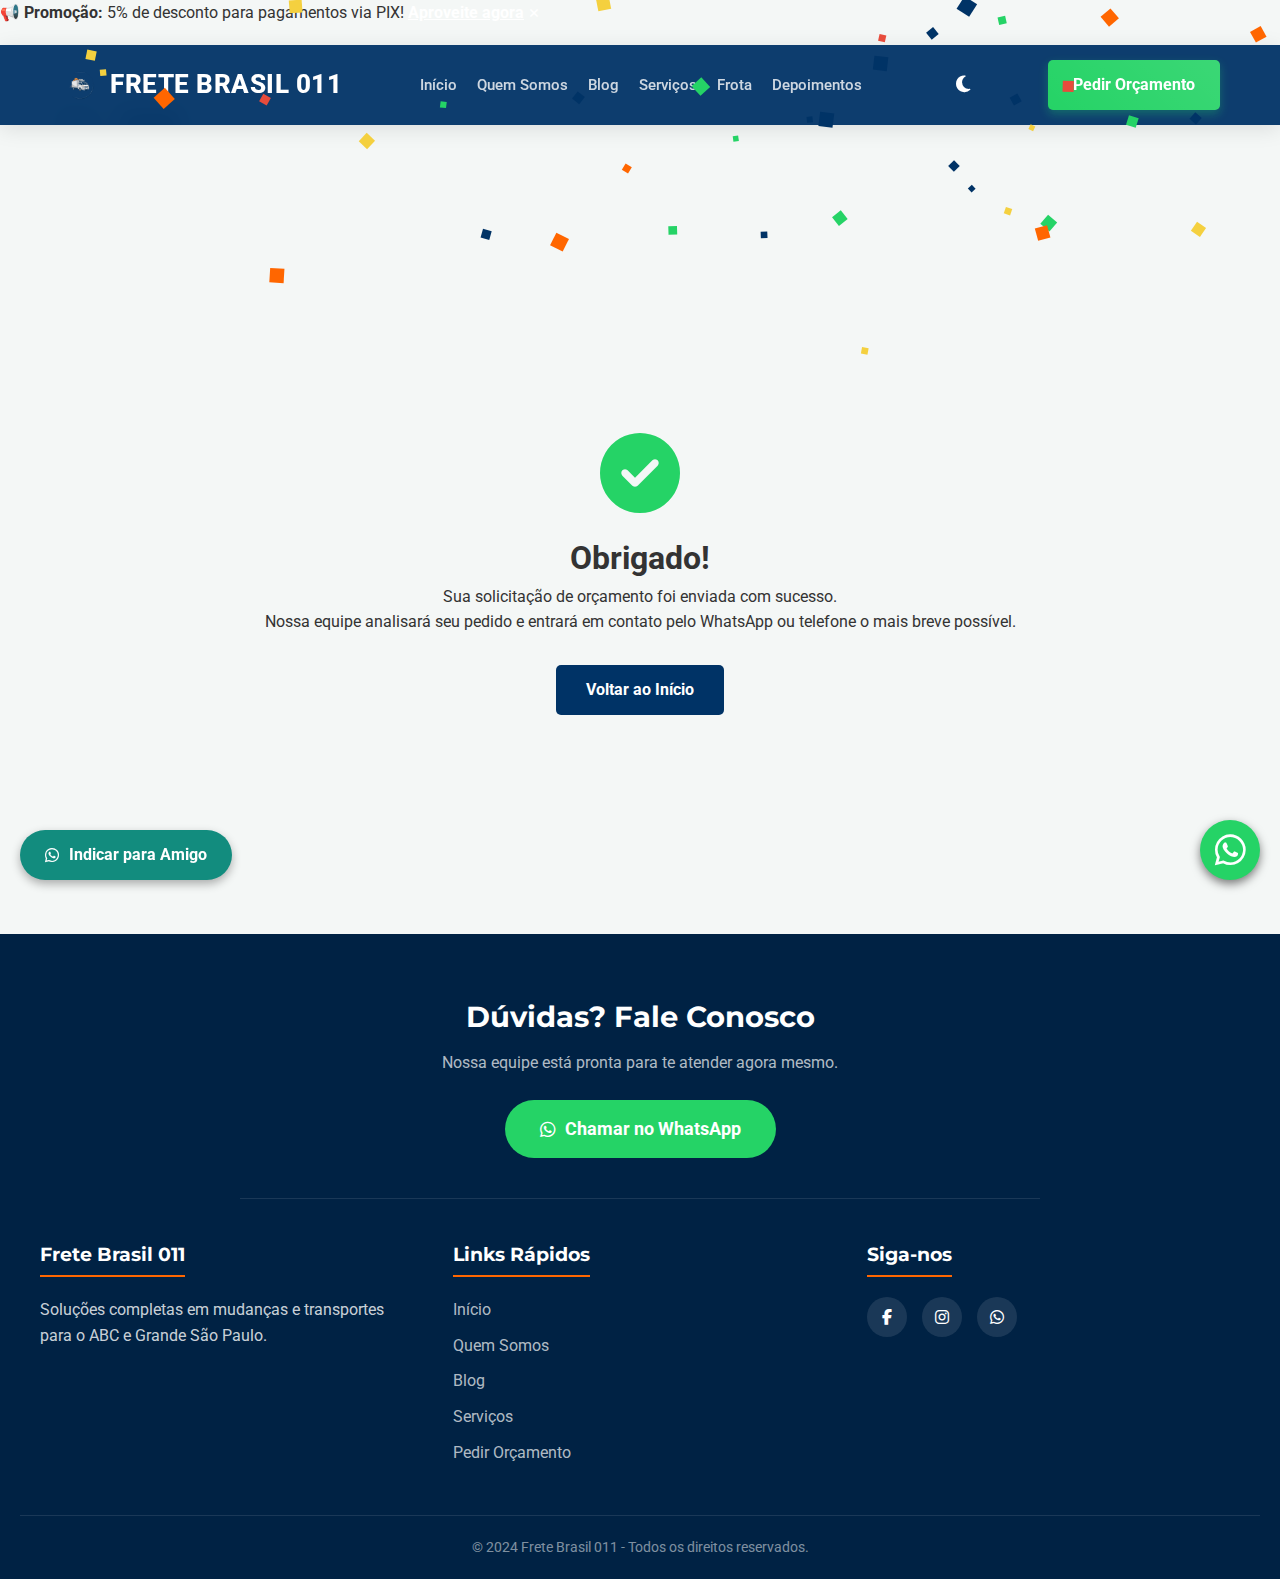
<file: obrigado.html>
<!DOCTYPE html>
<html lang="pt-br">
<head>
    <meta charset="UTF-8">
    <meta name="viewport" content="width=device-width, initial-scale=1.0">
    <title>Obrigado | Frete Brasil 011</title>
    <meta name="robots" content="noindex"> <!-- Evita indexação desta página no Google -->
    <meta property="og:image" content="logo.png">
    <link rel="icon" href="logo.png">
    <link rel="stylesheet" href="style.css">
    <link rel="stylesheet" href="https://cdnjs.cloudflare.com/ajax/libs/font-awesome/6.4.0/css/all.min.css">
    <link href="https://fonts.googleapis.com/css2?family=Montserrat:wght@500;700;800&family=Roboto:wght@400;500&display=swap" rel="stylesheet">
</head>
<body>
    <!-- Canvas para Confetes -->
    <canvas id="confetti-canvas"></canvas>

    <!-- Top Bar de Aviso -->
    <div id="top-bar" class="top-bar">
        <p>📢 <strong>Promoção:</strong> 5% de desconto para pagamentos via PIX! <a href="index.html#orcamento">Aproveite agora</a></p>
        <button id="close-top-bar" class="close-top-bar" aria-label="Fechar aviso">&times;</button>
    </div>

    <header>
        <nav>
            <a href="index.html" class="logo" style="text-decoration: none; display: flex; align-items: center;">
                <img src="logo.png" alt="Frete Brasil 011" height="40" style="margin-right: 10px;">
                <span style="color: white;">FRETE BRASIL 011</span>
            </a>
            <input type="checkbox" id="menu-toggle" class="menu-toggle">
            <label for="menu-toggle" class="menu-icon" aria-label="Abrir menu de navegação"><i class="fas fa-bars"></i></label>
            <ul class="nav-links">
                <li><a href="index.html">Início</a></li>
                <li><a href="quem-somos.html">Quem Somos</a></li>
                <li><a href="blog.html">Blog</a></li>
                <li><a href="index.html#servicos">Serviços</a></li>
                <li><a href="index.html#frota">Frota</a></li>
                <li><a href="index.html#depoimentos">Depoimentos</a></li>
                <li class="mobile-only"><a href="index.html#orcamento" class="btn-contato-mobile">Pedir Orçamento</a></li>
            </ul>
            <button id="theme-toggle" class="theme-toggle" aria-label="Alternar Tema Escuro"><i class="fas fa-moon"></i></button>
            <a href="index.html#orcamento" class="btn-contato">Pedir Orçamento</a>
        </nav>
    </header>

    <main>
        <div class="breadcrumbs-container">
            <div class="breadcrumbs">
                <a href="index.html">Início</a> <span class="separator">/</span> <span class="current">Obrigado</span>
            </div>
        </div>
        <section class="thank-you-container">
            <i class="fas fa-check-circle"></i>
            <h1>Obrigado!</h1>
            <p>Sua solicitação de orçamento foi enviada com sucesso.</p>
            <p>Nossa equipe analisará seu pedido e entrará em contato pelo WhatsApp ou telefone o mais breve possível.</p>
            <a href="index.html" class="btn-back">Voltar ao Início</a>
        </section>
    </main>

    <footer>
        <div class="footer-contact-cta">
            <h3>Dúvidas? Fale Conosco</h3>
            <p>Nossa equipe está pronta para te atender agora mesmo.</p>
            <a href="https://wa.me/5511939353246" class="btn-pulse" target="_blank"><i class="fab fa-whatsapp"></i> Chamar no WhatsApp</a>
        </div>

        <div class="footer-container">
            <div class="footer-section">
                <h3>Frete Brasil 011</h3>
                <p>Soluções completas em mudanças e transportes para o ABC e Grande São Paulo.</p>
            </div>
            <div class="footer-section">
                <h3>Links Rápidos</h3>
                <ul class="footer-links">
                    <li><a href="index.html">Início</a></li>
                    <li><a href="quem-somos.html">Quem Somos</a></li>
                    <li><a href="blog.html">Blog</a></li>
                    <li><a href="index.html#servicos">Serviços</a></li>
                    <li><a href="index.html#orcamento">Pedir Orçamento</a></li>
                </ul>
            </div>
            <div class="footer-section">
                <h3>Siga-nos</h3>
                <div class="social-icons">
                    <a href="#" aria-label="Facebook"><i class="fab fa-facebook-f"></i></a>
                    <a href="#" aria-label="Instagram"><i class="fab fa-instagram"></i></a>
                    <a href="https://wa.me/5511939353246" aria-label="WhatsApp"><i class="fab fa-whatsapp"></i></a>
                </div>
            </div>
        </div>
        <div class="footer-bottom">
            <p>&copy; 2024 Frete Brasil 011 - Todos os direitos reservados.</p>
        </div>
    </footer>

    <a href="https://wa.me/5511939353246" class="whatsapp-float" target="_blank" aria-label="Fale conosco no WhatsApp">
        <i class="fab fa-whatsapp"></i>
    </a>

    <a href="https://api.whatsapp.com/send?text=Ol%C3%A1!%20Acabei%20de%20solicitar%20um%20or%C3%A7amento%20com%20a%20Frete%20Brasil%20011%20e%20o%20atendimento%20foi%20%C3%B3timo.%20Se%20precisar%20de%20mudan%C3%A7a%20ou%20transporte%2C%20recomendo!%20%F0%9F%9A%9A%20https%3A%2F%2Fwa.me%2F5511939353246" class="whatsapp-share-float" target="_blank" aria-label="Indicar para um amigo no WhatsApp">
        <i class="fab fa-whatsapp"></i> <span>Indicar para Amigo</span>
    </a>

    <script>
        // --- Top Bar (Barra de Aviso) ---
        const topBar = document.getElementById('top-bar');
        const closeTopBar = document.getElementById('close-top-bar');
        const isTopBarClosed = localStorage.getItem('topBarClosed') === 'true';

        if (!isTopBarClosed && topBar) {
            topBar.style.display = 'flex';
            document.body.classList.add('has-topbar');
        }

        if (closeTopBar) {
            closeTopBar.addEventListener('click', () => {
                topBar.style.display = 'none';
                document.body.classList.remove('has-topbar');
                localStorage.setItem('topBarClosed', 'true');
            });
        }

        // --- Efeito de Confete ---
        const canvas = document.getElementById('confetti-canvas');
        const ctx = canvas.getContext('2d');
        
        let width = window.innerWidth;
        let height = window.innerHeight;
        canvas.width = width;
        canvas.height = height;

        const particles = [];
        // Cores da marca + cores festivas
        const colors = ['#ff6600', '#003366', '#25d366', '#f4d03f', '#e74c3c']; 

        function Particle() {
            this.x = Math.random() * width;
            this.y = Math.random() * height - height; // Começa acima da tela
            this.vx = Math.random() * 4 - 2;
            this.vy = Math.random() * 5 + 2;
            this.color = colors[Math.floor(Math.random() * colors.length)];
            this.size = Math.random() * 10 + 5;
            this.rotation = Math.random() * 360;
            this.rotationSpeed = Math.random() * 10 - 5;
        }

        Particle.prototype.update = function() {
            this.y += this.vy;
            this.x += this.vx;
            this.rotation += this.rotationSpeed;

            // Reinicia a partícula se sair da tela
            if (this.y > height) {
                this.y = -20;
                this.x = Math.random() * width;
            }
        };

        Particle.prototype.draw = function() {
            ctx.save();
            ctx.translate(this.x, this.y);
            ctx.rotate(this.rotation * Math.PI / 180);
            ctx.fillStyle = this.color;
            ctx.fillRect(-this.size / 2, -this.size / 2, this.size, this.size);
            ctx.restore();
        };

        // Cria 150 partículas
        for (let i = 0; i < 150; i++) {
            particles.push(new Particle());
        }

        function animate() {
            ctx.clearRect(0, 0, width, height);
            particles.forEach(p => {
                p.update();
                p.draw();
            });
            requestAnimationFrame(animate);
        }

        window.addEventListener('resize', () => {
            width = window.innerWidth;
            height = window.innerHeight;
            canvas.width = width;
            canvas.height = height;
        });

        // Inicia a animação
        animate();

        // --- Dark Mode Toggle ---
        const themeToggle = document.getElementById('theme-toggle');
        const body = document.body;
        const icon = themeToggle.querySelector('i');

        // Verifica preferência salva
        if (localStorage.getItem('darkMode') === 'enabled') {
            body.classList.add('dark-mode');
            icon.classList.replace('fa-moon', 'fa-sun');
        }

        themeToggle.addEventListener('click', () => {
            body.classList.toggle('dark-mode');
            const isDark = body.classList.contains('dark-mode');
            localStorage.setItem('darkMode', isDark ? 'enabled' : 'disabled');
            icon.classList.replace(isDark ? 'fa-moon' : 'fa-sun', isDark ? 'fa-sun' : 'fa-moon');
        });
    </script>
</body>
</html>
</file>
<file: style.css>
/* Variáveis de Cores */
:root {
    --primary-color: #003366; /* Azul Marinho - Confiança */
    --accent-color: #ff6600;  /* Laranja - Ação/Agilidade */
    --whatsapp-color: #25d366;
    --bg-light: #f4f7f6;      /* Cinza muito claro para fundo */
    --bg-white: #ffffff;      /* Branco para cards */
    --text-dark: #333333;     /* Cinza escuro para texto principal */
    --text-light: #666666;    /* Cinza médio para descrições */
    --shadow: 0 10px 30px rgba(0,0,0,0.08); /* Sombra suave moderna */
    --shadow-hover: 0 20px 40px rgba(0,0,0,0.12); /* Sombra hover mais intensa */
    --heading-color: #003366; /* Cor para títulos (igual primary no light) */
}

/* Variáveis Modo Escuro */
body.dark-mode {
    --bg-light: #121212;
    --bg-white: #1e1e1e;
    --text-dark: #e0e0e0;
    --text-light: #b0b0b0;
    --heading-color: #64b5f6; /* Azul claro para títulos no escuro */
    --primary-color: #003366; /* Mantém azul escuro para header/footer */
    --shadow: 0 10px 30px rgba(0,0,0,0.5);
}

/* Scrollbar Personalizada Moderno */
::-webkit-scrollbar {
    width: 10px;
}
::-webkit-scrollbar-track {
    background: var(--bg-light);
}
::-webkit-scrollbar-thumb {
    background: var(--primary-color);
    border-radius: 5px;
    border: 2px solid var(--bg-light);
}

html {
    scroll-behavior: smooth;
    scrollbar-width: thin;
    scrollbar-color: var(--primary-color) var(--bg-light);
}

* {
    margin: 0;
    padding: 0;
    box-sizing: border-box;
    font-family: 'Roboto', sans-serif;
}

body {
    background-color: var(--bg-light);
    color: var(--text-dark);
    line-height: 1.6;
}

header {
    padding: 15px 0;
    background: rgba(0, 51, 102, 0.95); /* Transparência para efeito glass */
    backdrop-filter: blur(10px); /* Efeito de desfoque (Glassmorphism) */
    position: fixed;
    width: 100%;
    z-index: 1000;
    box-shadow: 0 4px 20px rgba(0,0,0,0.1);
    transition: top 0.3s ease;
}

nav {
    display: flex;
    justify-content: space-between;
    align-items: center;
    max-width: 1200px;
    margin: 0 auto;
    padding: 0 20px;
}

.logo {
    font-family: 'Montserrat', sans-serif;
    font-size: 1.6rem;
    font-weight: 800;
    color: white;
    letter-spacing: 0.5px;
    display: flex; /* Garante alinhamento */
}

.nav-links {
    display: flex;
    list-style: none;
    gap: 20px;
}

.nav-links a {
    color: rgba(255,255,255,0.8);
    text-decoration: none;
    font-weight: 500;
    font-size: 0.95rem;
    transition: color 0.3s;
}

.nav-links a:hover {
    color: var(--accent-color);
}

/* Botão Alternar Tema */
.theme-toggle {
    background: none;
    border: none;
    color: white;
    font-size: 1.2rem;
    cursor: pointer;
    margin-left: 15px;
    transition: transform 0.3s;
}
.theme-toggle:hover { transform: rotate(15deg); }

/* Esconde o item de menu "mobile-only" no desktop */
.mobile-only {
    display: none;
}

/* Menu Hambúrguer (Mobile) */
.menu-toggle {
    display: none; /* Esconde o checkbox */
}

.menu-icon {
    display: none; /* Esconde o ícone no desktop */
    font-size: 1.8rem;
    color: white;
    cursor: pointer;
}

/* Hero Section */
.hero {
    height: 85vh; /* Altura ajustada para mostrar um pouco do conteúdo abaixo */
    min-height: 500px;
    /* Gradiente azulado sobre a imagem para dar tom corporativo */
    background: linear-gradient(rgba(0,51,102,0.85), rgba(0,51,102,0.7)), url('https://images.unsplash.com/photo-1601584115197-04ecc0da31d7?q=80&w=1920&auto=format&fit=crop');
    background-position: center;
    background-attachment: fixed;
    display: flex;
    align-items: center;
    justify-content: center;
    text-align: center;
    padding: 0 20px;
    margin-top: 60px; /* Compensação do menu fixo */
}

/* Ajuste para o menu fixo não cobrir o título ao rolar */
section {
    scroll-margin-top: 100px;
}

.hero-content {
    max-width: 800px;
}

.hero h1 {
    font-family: 'Montserrat', sans-serif;
    font-size: 3.5rem;
    color: white;
    margin-bottom: 20px;
    text-transform: uppercase;
    line-height: 1.2;
    text-shadow: 0 4px 10px rgba(0,0,0,0.3);
    min-height: 1.2em; /* Reserva espaço para evitar pulos no layout durante a digitação */
}

.hero p {
    color: #e0e0e0;
    font-size: 1.2rem;
    margin-bottom: 30px;
}

/* Animação sequencial dos elementos do Hero */
.hero-content > * {
    opacity: 0;
    animation: fadeIn 0.8s ease-out forwards;
}

.hero-content h1 {
    animation-delay: 0.2s;
}

.hero-content p {
    animation-delay: 0.4s;
}

.hero-content .smart-quote-box {
    animation-delay: 0.6s;
}

.hero-content .cta-buttons {
    animation-delay: 0.8s;
}

/* Cotação Inteligente (Simulação) */
.smart-quote-box {
    max-width: 600px;
    margin: 0 auto 30px;
    text-align: left;
}

.input-wrapper {
    background: white;
    padding: 8px;
    border-radius: 50px;
    display: flex;
    align-items: center;
    box-shadow: 0 10px 25px rgba(0,0,0,0.2);
    transition: transform 0.3s;
}

.input-wrapper:hover {
    transform: scale(1.02);
}

.location-icon {
    color: var(--text-light);
    margin-left: 15px;
    font-size: 1.2rem;
}

.smart-input {
    border: none;
    background: transparent;
    flex: 1;
    padding: 10px 15px;
    font-size: 1rem;
    color: var(--text-dark);
}

.smart-input:focus {
    outline: none;
}

.btn-smart-quote {
    background-color: var(--accent-color);
    color: white;
    border: none;
    background-image: linear-gradient(45deg, transparent 0%, rgba(255,255,255,0.1) 100%);
    padding: 12px 30px;
    border-radius: 40px;
    font-weight: bold;
    cursor: pointer;
    transition: background 0.3s;
    white-space: nowrap;
}

.btn-smart-quote:hover {
    background-color: #e65c00;
    transform: translateY(-2px);
}

.smart-tags {
    margin-top: 10px;
    display: flex;
    justify-content: center;
    gap: 15px;
    color: rgba(255,255,255,0.8);
    font-size: 0.9rem;
    flex-wrap: wrap;
}

.smart-tags span i {
    color: var(--accent-color);
    margin-right: 5px;
}

/* Botões */
.cta-buttons {
    display: flex;
    gap: 15px;
    justify-content: center;
    flex-wrap: wrap;
}

.btn-contato, .btn-tel {
    padding: 12px 25px;
    text-decoration: none;
    border-radius: 5px;
    font-weight: bold;
    transition: all 0.3s ease;
    display: inline-flex;
    align-items: center;
    gap: 8px;
    background-image: linear-gradient(45deg, transparent 0%, rgba(255,255,255,0.1) 100%);
}

.btn-contato, .btn-tel {
    background-color: var(--whatsapp-color);
    color: white;
    box-shadow: 0 4px 10px rgba(37, 211, 102, 0.3);
}

.btn-contato:hover, .btn-tel:hover {
    transform: translateY(-3px);
    box-shadow: 0 6px 15px rgba(0,0,0,0.2);
}

.btn-contato:hover {
    background-color: var(--accent-color);
    box-shadow: 0 8px 20px rgba(255, 102, 0, 0.4);
}

/* Cards Informativos */
.info {
    display: flex;
    justify-content: center;
    gap: 20px;
    padding: 60px 20px;
    flex-wrap: wrap;
    max-width: 1200px;
    margin: 0 auto;
    margin-top: -50px; /* Efeito de sobreposição no Hero */
    position: relative;
    z-index: 10;
}

.card {
    background-color: var(--bg-white);
    padding: 30px;
    border-radius: 8px;
    flex: 1;
    min-width: 280px;
    text-align: center;
    border-bottom: 4px solid var(--accent-color);
    box-shadow: var(--shadow);
    transition: transform 0.3s cubic-bezier(0.4, 0, 0.2, 1), box-shadow 0.3s;
}

.card:hover {
    transform: translateY(-10px);
    box-shadow: var(--shadow-hover);
}

.service-icon {
    font-size: 3rem;
    color: var(--heading-color);
    margin-bottom: 20px;
    transition: transform 0.4s cubic-bezier(0.175, 0.885, 0.32, 1.27), color 0.3s ease;
}

.card:hover .service-icon {
    transform: scale(1.15) translateY(-5px);
    color: var(--accent-color);
}

.card h3 {
    font-family: 'Montserrat', sans-serif;
    color: var(--heading-color);
    margin-bottom: 15px;
    font-size: 1.4rem;
    font-weight: 700;
}

.card p {
    color: var(--text-light);
}

/* Como Funciona */
.steps {
    padding: 60px 20px;
    background-color: white;
    text-align: center;
}

.steps-header h2 {
    font-family: 'Montserrat', sans-serif;
    color: var(--heading-color);
    font-size: 2rem;
    margin-bottom: 10px;
    font-weight: 800;
}

.steps-grid {
    display: flex;
    justify-content: center;
    gap: 30px;
    flex-wrap: wrap;
    max-width: 1200px;
    margin: 40px auto 0;
}

.step-card {
    flex: 1;
    min-width: 250px;
    padding: 20px;
}
.step-card {
    transition: transform 0.3s ease;
}
.step-card:hover { transform: translateY(-5px); }

.step-icon {
    font-size: 3rem;
    color: var(--accent-color);
    margin-bottom: 20px;
}

.step-card h3 {
    color: var(--heading-color);
    margin-bottom: 10px;
    font-weight: 700;
}

/* Por que escolher */
.why-choose-us {
    padding: 80px 20px;
    background-color: var(--bg-light);
    text-align: center;
}

.why-header h2 {
    font-family: 'Montserrat', sans-serif;
    color: var(--heading-color);
    font-size: 2rem;
    margin-bottom: 10px;
    font-weight: 800;
}

.why-header p {
    color: var(--text-light);
    margin-bottom: 50px;
}

.why-grid {
    display: grid;
    grid-template-columns: repeat(auto-fit, minmax(250px, 1fr));
    gap: 30px;
    max-width: 1200px;
    margin: 0 auto;
}

.why-card {
    background: var(--bg-white);
    padding: 30px;
    border-radius: 10px;
    box-shadow: var(--shadow);
    transition: transform 0.3s, box-shadow 0.3s;
    border-top: 4px solid transparent;
}

.why-card:hover {
    transform: translateY(-10px);
    box-shadow: var(--shadow-hover);
    border-top-color: var(--accent-color);
}

.why-icon {
    width: 70px;
    height: 70px;
    background-color: rgba(0, 51, 102, 0.1); /* Primary color with opacity */
    color: var(--primary-color);
    border-radius: 50%;
    display: flex;
    align-items: center;
    justify-content: center;
    font-size: 1.8rem;
    margin: 0 auto 20px;
    transition: background-color 0.3s, color 0.3s;
}

.why-card:hover .why-icon {
    background-color: var(--accent-color);
    color: white;
}

.why-card h3 {
    color: var(--heading-color);
    margin-bottom: 15px;
    font-family: 'Montserrat', sans-serif;
}

.why-card p {
    color: var(--text-light);
    font-size: 0.95rem;
}

/* Planos e Preços */
.pricing {
    padding: 80px 20px;
    background-color: white;
    text-align: center;
}

.pricing-header h2 {
    font-family: 'Montserrat', sans-serif;
    color: var(--heading-color);
    font-size: 2rem;
    margin-bottom: 10px;
    font-weight: 800;
}

.pricing-header p {
    color: var(--text-light);
    margin-bottom: 50px;
}

.pricing-grid {
    display: grid;
    grid-template-columns: repeat(auto-fit, minmax(300px, 1fr));
    gap: 30px;
    max-width: 1200px;
    margin: 0 auto;
}

.pricing-card {
    background: var(--bg-white);
    padding: 40px 30px;
    border-radius: 15px;
    box-shadow: var(--shadow);
    transition: transform 0.3s, box-shadow 0.3s;
    border: 1px solid #eee;
    position: relative;
    display: flex;
    flex-direction: column;
}

.pricing-card:hover {
    transform: translateY(-10px);
    box-shadow: var(--shadow-hover);
    border-color: var(--accent-color);
}

.pricing-card.popular {
    border: 2px solid var(--accent-color);
    transform: scale(1.05);
    z-index: 1;
}

.pricing-card.popular:hover {
    transform: scale(1.05) translateY(-10px);
}

.badge {
    position: absolute;
    top: -15px;
    left: 50%;
    transform: translateX(-50%);
    background-color: var(--accent-color);
    color: white;
    padding: 5px 15px;
    border-radius: 20px;
    font-size: 0.85rem;
    font-weight: bold;
    text-transform: uppercase;
}

.pricing-card h3 {
    color: var(--heading-color);
    font-family: 'Montserrat', sans-serif;
    margin-bottom: 20px;
    font-size: 1.5rem;
}

.price {
    margin-bottom: 30px;
    color: var(--primary-color);
}

.currency { font-size: 1.5rem; vertical-align: top; font-weight: bold; }
.amount { font-size: 3.5rem; font-weight: 800; font-family: 'Montserrat', sans-serif; line-height: 1; }
.period { color: var(--text-light); font-size: 0.9rem; }
.text-price { font-size: 2rem; font-weight: 800; font-family: 'Montserrat', sans-serif; }

.features {
    list-style: none;
    margin-bottom: 30px;
    text-align: left;
    flex: 1;
}

.features li {
    margin-bottom: 15px;
    color: var(--text-dark);
    display: flex;
    align-items: center;
    gap: 10px;
}

.features i { color: var(--accent-color); }
.features i.fa-times { color: #ccc; }

.btn-pricing {
    display: inline-block;
    padding: 12px 30px;
    background-color: transparent;
    color: var(--primary-color);
    border: 2px solid var(--primary-color);
    border-radius: 50px;
    text-decoration: none;
    font-weight: bold;
    transition: all 0.3s;
}

.pricing-card.popular .btn-pricing, .btn-pricing:hover {
    background-color: var(--primary-color);
    color: white;
}

.pricing-note {
    margin-top: 40px;
    font-size: 0.9rem;
    color: var(--text-light);
    font-style: italic;
}

@media (max-width: 768px) {
    .pricing-card.popular { transform: scale(1); }
    .pricing-card.popular:hover { transform: translateY(-10px); }
}

/* Depoimentos */
.testimonials {
    padding: 60px 20px;
    background-color: white;
    text-align: center;
}

.testimonials-header h2 {
    font-family: 'Montserrat', sans-serif;
    color: var(--heading-color);
    margin-bottom: 10px;
    font-size: 2rem;
    font-weight: 800;
}

.testimonials-header p {
    color: var(--text-light);
    margin-bottom: 40px;
}

.testimonials-grid {
    display: flex;
    justify-content: center;
    gap: 25px;
    flex-wrap: wrap;
    max-width: 1200px;
    margin: 0 auto;
}

.testimonial-card {
    background-color: #f9f9f9;
    padding: 30px;
    border-radius: 10px;
    flex: 1;
    min-width: 300px;
    box-shadow: none;
    border: 1px solid #eee;
    text-align: left;
    border-bottom: 3px solid var(--primary-color);
    transition: transform 0.3s, box-shadow 0.3s;
}

.testimonial-card:hover {
    transform: translateY(-5px);
    box-shadow: var(--shadow);
}

.stars {
    color: var(--accent-color);
    margin-bottom: 15px;
    font-size: 0.9rem;
}

.testimonial-card p {
    font-style: italic;
    margin-bottom: 20px;
    color: #555;
}

.testimonial-card h4 {
    color: var(--heading-color);
    font-weight: 700;
    margin-bottom: 2px;
}

.location-tag {
    font-size: 0.85rem;
    color: #888;
}

/* Galeria de Frota */
.gallery {
    padding: 60px 20px;
    background-color: var(--bg-light);
    text-align: center;
}

.gallery-header h2 {
    font-family: 'Montserrat', sans-serif;
    color: var(--heading-color);
    margin-bottom: 10px;
    font-size: 2rem;
    font-weight: 800;
}

.gallery-header p {
    color: var(--text-light);
    margin-bottom: 40px;
}

/* Carrossel Styles */
.carousel-container {
    position: relative;
    max-width: 1200px;
    margin: 0 auto;
    padding: 0 40px; /* Espaço para as setas */
}

.carousel-track-container {
    overflow: hidden;
    border-radius: 10px;
    box-shadow: var(--shadow);
}

.carousel-track {
    display: flex;
    padding: 0;
    margin: 0;
    list-style: none;
    transition: transform 0.5s ease-in-out;
}

.carousel-slide {
    position: relative;
    min-width: 100%; /* Mobile: 1 por vez */
    height: 300px;
    cursor: pointer;
    overflow: hidden;
}

/* Responsividade do Slider */
@media (min-width: 768px) {
    .carousel-slide {
        min-width: 50%; /* Tablet: 2 por vez */
    }
}

@media (min-width: 1024px) {
    .carousel-slide {
        min-width: 33.333%; /* Desktop: 3 por vez */
    }
}

.carousel-slide img {
    width: 100%;
    height: 100%;
    object-fit: cover;
    transition: transform 0.5s ease;
    display: block;
}

.carousel-slide:hover img {
    transform: scale(1.1);
}

.carousel-slide .overlay {
    position: absolute;
    bottom: 0;
    left: 0;
    width: 100%;
    background: rgba(0, 51, 102, 0.85); /* Azul primário com transparência */
    color: white;
    padding: 15px;
    transform: translateY(100%);
    transition: transform 0.3s ease;
    font-weight: bold;
    font-family: 'Montserrat', sans-serif;
}

.carousel-slide:hover .overlay {
    transform: translateY(0);
}

/* Botões do Carrossel */
.carousel-btn {
    position: absolute;
    top: 50%;
    transform: translateY(-50%);
    background: var(--primary-color);
    color: white;
    border: none;
    width: 40px;
    height: 40px;
    border-radius: 50%;
    cursor: pointer;
    z-index: 10;
    display: flex;
    align-items: center;
    justify-content: center;
    transition: background 0.3s;
}

.carousel-btn:hover {
    background: var(--accent-color);
}

.prev-btn { left: 0; }
.next-btn { right: 0; }

/* Indicadores (Bolinhas) */
.carousel-nav {
    display: flex;
    justify-content: center;
    padding: 20px 0;
    gap: 10px;
}

.carousel-indicator {
    border: none;
    width: 12px;
    height: 12px;
    background: #ccc;
    border-radius: 50%;
    cursor: pointer;
    transition: background 0.3s;
}

.carousel-indicator.current-slide {
    background: var(--primary-color);
    transform: scale(1.2);
}

/* FAQ */
.faq {
    padding: 60px 20px;
    background-color: var(--bg-light);
}

.faq-header {
    text-align: center;
    margin-bottom: 40px;
}

.faq-header h2 {
    font-family: 'Montserrat', sans-serif;
    color: var(--heading-color);
    font-size: 2rem;
    font-weight: 800;
}

.faq-container {
    max-width: 800px;
    margin: 0 auto;
}

details {
    background: white;
    margin-bottom: 15px;
    border-radius: 8px;
    box-shadow: var(--shadow);
    overflow: hidden;
}

summary {
    padding: 20px;
    cursor: pointer;
    font-weight: bold;
    color: var(--heading-color);
    list-style: none;
    position: relative;
}

summary::-webkit-details-marker {
    display: none;
}

summary::after {
    content: '+';
    position: absolute;
    right: 20px;
    font-size: 1.5rem;
    color: var(--accent-color);
    top: 50%;
    transform: translateY(-50%);
}

details[open] summary::after {
    content: '-';
}

details p {
    padding: 0 20px 20px;
    color: var(--text-light);
    border-top: 1px solid #f4f4f4;
    margin-top: 0;
    padding-top: 15px;
}

/* Formulário de Contato */
.contact {
    padding: 40px 20px;
    background-color: var(--primary-color); /* Fundo azul para destaque */
    color: white;
}

.contact-container {
    max-width: 600px;
    margin: 0 auto;
    background-color: var(--bg-white);
    padding: 40px;
    border-radius: 8px;
    box-shadow: 0 15px 30px rgba(0,0,0,0.2);
}

.contact h2 {
    font-family: 'Montserrat', sans-serif;
    color: var(--heading-color);
    text-align: center;
    margin-bottom: 25px;
    font-weight: 800;
}

.form-group {
    margin-bottom: 15px;
}

input, textarea, select {
    width: 100%;
    padding: 12px;
    background-color: #f4f4f4;
    border: 1px solid #ddd;
    border-radius: 5px;
    color: #333;
    font-size: 1rem;
}

input:focus, textarea:focus, select:focus {
    outline: none;
    border-color: var(--accent-color);
    box-shadow: 0 0 0 4px rgba(255, 102, 0, 0.15); /* Anel de foco moderno */
    background-color: white;
}

.btn-submit {
    width: 100%;
    padding: 15px;
    background-color: var(--accent-color);
    color: white;
    border: none;
    border-radius: 5px;
    font-size: 1.1rem;
    font-weight: bold;
    cursor: pointer;
    transition: background 0.3s;
    background-image: linear-gradient(45deg, transparent 0%, rgba(255,255,255,0.1) 100%);
}

.btn-submit:hover {
    background-color: #e65c00;
    transform: translateY(-2px);
    box-shadow: 0 5px 15px rgba(230, 92, 0, 0.3);
}

.error-message {
    color: #ff4444;
    font-size: 0.85rem;
    margin-top: 5px;
    display: none;
}

.input-error {
    border-color: #ff4444 !important;
}

.input-success {
    border-color: #25d366 !important;
}

/* Mapa de Localização */
.location {
    padding: 40px 20px;
    background-color: var(--bg-light);
}

.map-container {
    max-width: 1200px;
    margin: 0 auto;
    text-align: center;
}

.map-container h2 {
    font-family: 'Montserrat', sans-serif;
    color: var(--heading-color);
    margin-bottom: 25px;
}

.map-container iframe {
    border-radius: 8px;
    box-shadow: var(--shadow);
    background-color: #f0f0f0; /* Fundo enquanto carrega */
}

/* Lista de Cobertura Detalhada */
.coverage-list-container {
    max-width: 1200px;
    margin: 50px auto 0;
}

.coverage-list-container h3 {
    text-align: center;
    color: var(--heading-color);
    font-family: 'Montserrat', sans-serif;
    margin-bottom: 30px;
    font-size: 1.8rem;
}

.coverage-grid {
    display: grid;
    grid-template-columns: repeat(auto-fit, minmax(280px, 1fr));
    gap: 30px;
    margin-bottom: 40px;
}

.coverage-item {
    background: var(--bg-white);
    padding: 25px;
    border-radius: 10px;
    box-shadow: var(--shadow);
    border-left: 4px solid var(--accent-color);
    transition: transform 0.3s;
}

.coverage-item:hover {
    transform: translateY(-5px);
}

.coverage-item h4 {
    color: var(--primary-color);
    margin-bottom: 15px;
    font-size: 1.2rem;
    display: flex;
    align-items: center;
    gap: 10px;
    font-weight: bold;
}

.coverage-item ul {
    list-style: none;
    columns: 2; /* Divide a lista em 2 colunas */
}

.coverage-item li {
    margin-bottom: 8px;
    color: var(--text-light);
    font-size: 0.95rem;
    position: relative;
    padding-left: 15px;
}

.coverage-item li::before {
    content: '•';
    color: var(--accent-color);
    position: absolute;
    left: 0;
    font-weight: bold;
}

/* Banner Interestadual */
.interstate-banner {
    background: linear-gradient(135deg, var(--primary-color), #003366);
    color: white;
    padding: 30px;
    border-radius: 10px;
    display: flex;
    align-items: center;
    justify-content: space-between;
    gap: 20px;
    flex-wrap: wrap;
    box-shadow: 0 10px 20px rgba(0, 51, 102, 0.3);
}

.interstate-banner i {
    font-size: 3rem;
    color: var(--accent-color);
}

.interstate-banner div {
    flex: 1;
    min-width: 250px;
}

.interstate-banner h4 {
    font-size: 1.5rem;
    margin-bottom: 5px;
    font-family: 'Montserrat', sans-serif;
}

.interstate-banner p {
    opacity: 0.9;
}

.btn-coverage {
    background-color: var(--accent-color);
    color: white;
    padding: 12px 30px;
    border-radius: 50px;
    text-decoration: none;
    font-weight: bold;
    white-space: nowrap;
    transition: transform 0.3s, box-shadow 0.3s;
}

.btn-coverage:hover {
    transform: scale(1.05);
    box-shadow: 0 5px 15px rgba(0,0,0,0.3);
}

@media (max-width: 768px) {
    .interstate-banner {
        text-align: center;
        flex-direction: column;
    }
    .interstate-banner i {
        margin-bottom: 10px;
    }
}

/* Texto SEO */
.seo-text {
    max-width: 1000px;
    margin: 0 auto 40px;
    padding: 40px 20px;
    text-align: center;
}

.seo-text h2 {
    font-family: 'Montserrat', sans-serif;
    color: var(--heading-color);
    margin-bottom: 20px;
    font-size: 2rem;
}

.seo-text p {
    color: var(--text-light);
    font-size: 1.1rem;
    line-height: 1.8;
}

/* Rodapé */
footer {
    background-color: #002244; /* Azul bem escuro */
    color: rgba(255,255,255,0.8);
    padding: 60px 20px 20px;
    border-top: none;
}

.footer-container {
    max-width: 1200px;
    margin: 0 auto;
    display: grid;
    grid-template-columns: repeat(auto-fit, minmax(250px, 1fr));
    gap: 40px;
    margin-bottom: 40px;
}

.footer-section h3 {
    color: white;
    font-family: 'Montserrat', sans-serif;
    margin-bottom: 20px;
    font-size: 1.2rem;
    border-bottom: 2px solid var(--accent-color);
    display: inline-block;
    padding-bottom: 5px;
}

.footer-section p {
    margin-bottom: 15px;
    line-height: 1.6;
}

.footer-links {
    list-style: none;
}

.footer-links li {
    margin-bottom: 10px;
}

.footer-links a {
    color: rgba(255,255,255,0.7);
    text-decoration: none;
    transition: all 0.3s;
}

.footer-links a:hover {
    color: var(--accent-color);
    padding-left: 5px;
}

.social-icons {
    display: flex;
    gap: 15px;
}

.social-icons a {
    color: white;
    background-color: rgba(255,255,255,0.1);
    width: 40px;
    height: 40px;
    display: flex;
    align-items: center;
    justify-content: center;
    border-radius: 50%;
    text-decoration: none;
    transition: background 0.3s, transform 0.3s;
}

.social-icons a:hover {
    background-color: var(--accent-color);
    transform: translateY(-3px);
}

.footer-bottom {
    border-top: 1px solid rgba(255,255,255,0.1);
    padding-top: 20px;
    text-align: center;
    font-size: 0.9rem;
    color: rgba(255,255,255,0.5);
    position: relative;
}

/* Animação simples */
@keyframes fadeIn {
    from { opacity: 0; transform: translateY(20px); }
    to { opacity: 1; transform: translateY(0); }
}

/* Animação ao rolar (Scroll Fade In) */
.fade-on-scroll {
    opacity: 0;
    transform: translateY(30px);
    transition: opacity 0.6s ease-out, transform 0.6s ease-out;
}

.fade-on-scroll.visible {
    opacity: 1;
    transform: translateY(0);
}

/* Botão Flutuante WhatsApp */
.whatsapp-float {
    position: fixed;
    bottom: 20px;
    right: 20px;
    background-color: #25d366;
    color: white;
    width: 60px;
    height: 60px;
    border-radius: 50%;
    display: flex;
    align-items: center;
    justify-content: center;
    font-size: 35px;
    box-shadow: 0 4px 10px rgba(0,0,0,0.5);
    z-index: 2000;
    text-decoration: none;
    transition: all 0.3s ease;
}

.whatsapp-float:hover {
    transform: scale(1.1);
    background-color: #1ebe57;
}

/* Botão Flutuante Ligar (Apenas Mobile) */
.call-float {
    position: fixed;
    bottom: 20px;
    left: 20px; /* Canto esquerdo */
    background-color: var(--primary-color);
    color: white;
    width: 60px;
    height: 60px;
    border-radius: 50%;
    display: none; /* Oculto no Desktop */
    align-items: center;
    justify-content: center;
    font-size: 24px;
    box-shadow: 0 4px 10px rgba(0,0,0,0.5);
    z-index: 2000;
    text-decoration: none;
    transition: all 0.3s ease;
}

@media (max-width: 768px) {
    .call-float {
        display: flex; /* Mostra apenas no celular */
    }
}

/* Botão Voltar ao Topo */
.back-to-top {
    position: fixed;
    bottom: 90px; /* Acima do botão do WhatsApp */
    right: 20px;
    background-color: var(--primary-color);
    color: white;
    width: 50px;
    height: 50px;
    border-radius: 50%;
    border: none;
    display: flex;
    align-items: center;
    justify-content: center;
    font-size: 1.2rem;
    box-shadow: 0 4px 10px rgba(0,0,0,0.3);
    z-index: 1999;
    cursor: pointer;
    opacity: 0;
    visibility: hidden;
    transition: all 0.3s ease;
}

.back-to-top.show {
    opacity: 1;
    visibility: visible;
}

.back-to-top:hover {
    background-color: var(--accent-color);
    transform: translateY(-3px);
}

/* Página de Obrigado */
.thank-you-container {
    min-height: 80vh;
    display: flex;
    flex-direction: column;
    justify-content: center;
    align-items: center;
    text-align: center;
    padding: 40px 20px;
    margin-top: 40px;
}

.thank-you-container i {
    font-size: 5rem;
    color: var(--whatsapp-color);
    margin-bottom: 20px;
    animation: fadeIn 1s ease-out;
}

.btn-back {
    margin-top: 30px;
    display: inline-block;
    background-color: var(--primary-color);
    color: white;
    padding: 12px 30px;
    border-radius: 5px;
    text-decoration: none;
    font-weight: bold;
    transition: background 0.3s;
}

.btn-back:hover {
    background-color: #002244;
}

/* Página de Erro 404 */
.error-container {
    min-height: 70vh;
    display: flex;
    flex-direction: column;
    justify-content: center;
    align-items: center;
    text-align: center;
    padding: 40px 20px;
    margin-top: 60px;
}

.error-container i {
    font-size: 6rem;
    color: var(--accent-color);
    margin-bottom: 20px;
    animation: fadeIn 1s ease-out;
}

.error-container h1 {
    font-family: 'Montserrat', sans-serif;
    color: var(--heading-color);
    font-size: 2.5rem;
    margin-bottom: 15px;
}

.error-container p {
    color: var(--text-light);
    font-size: 1.1rem;
    margin-bottom: 30px;
    max-width: 600px;
}

/* Responsividade */
@media (max-width: 768px) {
    .hero h1 {
        font-size: 2.2rem;
    }
    
    .cta-buttons {
        flex-direction: column;
        width: 100%;
    }

    .btn-tel {
        width: 100%;
        justify-content: center;
    }

    /* Configuração do Menu Mobile */
    .menu-icon {
        display: block; /* Mostra o ícone */
    }

    .btn-contato {
        display: none; /* Esconde o botão do header para dar espaço ao menu */
    }

    .nav-links {
        display: flex; /* Mantém o layout flexível, mas oculto pelas propriedades abaixo */
        position: absolute;
        top: 100%; /* Logo abaixo do header */
        left: 0;
        width: 100%;
        background-color: var(--primary-color);
        border-top: 1px solid rgba(255,255,255,0.1);
        flex-direction: column;
        align-items: center;
        box-shadow: 0 5px 10px rgba(0,0,0,0.2);
        
        /* Propriedades de Animação */
        max-height: 0;
        overflow: hidden;
        opacity: 0;
        padding: 0;
        visibility: hidden;
        transition: all 0.4s ease-in-out;
    }

    .nav-links li {
        margin: 15px 0;
    }

    /* Mostra o menu quando o checkbox está marcado */
    .menu-toggle:checked ~ .nav-links {
        max-height: 500px; /* Altura máxima estimada para permitir a animação */
        opacity: 1;
        padding: 20px 0;
        visibility: visible;
    }

    /* Mostra o botão de orçamento dentro do menu no mobile */
    .mobile-only {
        display: block;
        width: 80%; /* Largura do botão no menu */
        text-align: center;
    }

    .btn-contato-mobile {
        background-color: var(--accent-color);
        color: white !important;
        padding: 12px;
        border-radius: 5px;
        display: block;
        transition: background 0.3s, transform 0.3s;
    }

    .btn-contato-mobile:hover {
        background-color: #e65c00;
        transform: translateY(-2px);
    }

    /* Ajuste da Cotação Inteligente no Mobile */
    .input-wrapper {
        flex-direction: column;
        border-radius: 20px;
        padding: 15px;
        gap: 10px;
    }
    
    .smart-input {
        width: 100%;
        text-align: center;
        padding: 10px;
    }
    
    .btn-smart-quote {
        width: 100%;
    }
    
    .location-icon {
        display: none;
    }
}

/* --- Estilos da Página Quem Somos --- */

.page-header {
    /* Fundo diferente para páginas internas */
    background: linear-gradient(rgba(0,51,102,0.9), rgba(0,51,102,0.8)), url('https://via.placeholder.com/1920x600?text=Quem+Somos');
    background-size: cover;
    background-position: center;
    background-attachment: fixed;
    color: white;
    text-align: center;
    padding: 120px 20px 60px;
    margin-top: 60px;
}

.page-header h1 {
    font-family: 'Montserrat', sans-serif;
    font-size: 3rem;
    margin-bottom: 15px;
}

.about-section {
    padding: 80px 20px;
    max-width: 1200px;
    margin: 0 auto;
    display: flex;
    gap: 50px;
    align-items: center;
    flex-wrap: wrap;
}

.about-text {
    flex: 1;
    min-width: 300px;
}

.about-text h2 {
    color: var(--heading-color);
    font-family: 'Montserrat', sans-serif;
    margin-bottom: 25px;
    font-size: 2.2rem;
    border-left: 5px solid var(--accent-color);
    padding-left: 15px;
}

.about-text p {
    margin-bottom: 20px;
    color: var(--text-dark);
    font-size: 1.1rem;
    line-height: 1.8;
}

.about-image {
    flex: 1;
    min-width: 300px;
}

.about-image img {
    width: 100%;
    border-radius: 10px;
    box-shadow: var(--shadow);
}

/* Estatísticas Animadas */
.stats-section {
    background-color: var(--primary-color);
    color: white;
    padding: 60px 20px;
    text-align: center;
    position: relative;
}

.stats-container {
    max-width: 1200px;
    margin: 0 auto;
    display: flex;
    justify-content: space-around;
    flex-wrap: wrap;
    gap: 40px;
}

.stat-item {
    flex: 1;
    min-width: 200px;
}

.stat-number {
    font-size: 3.5rem;
    font-weight: 800;
    font-family: 'Montserrat', sans-serif;
    color: var(--accent-color);
    display: block;
    margin-bottom: 5px;
    line-height: 1;
}

.stat-label {
    font-size: 1.1rem;
    font-weight: 500;
    opacity: 0.9;
    text-transform: uppercase;
    letter-spacing: 1px;
}

.values-section {
    background-color: var(--bg-light);
    padding: 80px 20px;
    text-align: center;
}

.values-grid {
    display: flex;
    justify-content: center;
    gap: 30px;
    max-width: 1200px;
    margin: 40px auto 0;
    flex-wrap: wrap;
}

.value-card {
    flex: 1;
    min-width: 280px;
    padding: 40px 30px;
    background: white;
    border-radius: 10px;
    box-shadow: var(--shadow);
    border-top: 4px solid var(--accent-color);
    transition: transform 0.3s;
}

.value-card:hover {
    transform: translateY(-10px);
    box-shadow: var(--shadow-hover);
}

.value-card i {
    font-size: 3rem;
    color: var(--heading-color);
    margin-bottom: 20px;
}

.value-card h3 {
    margin-bottom: 15px;
    color: var(--heading-color);
    font-family: 'Montserrat', sans-serif;
}

/* Desativa parallax no mobile para evitar problemas de performance */
@media (max-width: 768px) {
    .hero, .page-header {
        background-attachment: scroll;
    }
}

/* Exit Intent Popup */
.exit-popup {
    position: fixed;
    top: 0;
    left: 0;
    width: 100%;
    height: 100%;
    background-color: rgba(0, 0, 0, 0.7);
    z-index: 3000;
    display: flex;
    justify-content: center;
    align-items: center;
    opacity: 0;
    visibility: hidden;
    transition: all 0.3s ease;
}

.exit-popup.show {
    opacity: 1;
    visibility: visible;
}

.exit-popup-content {
    background-color: white;
    padding: 40px;
    border-radius: 10px;
    text-align: center;
    max-width: 450px;
    width: 90%;
    position: relative;
    transform: translateY(-20px);
    transition: transform 0.3s ease;
    box-shadow: 0 15px 30px rgba(0,0,0,0.3);
    border-top: 5px solid var(--accent-color);
}

.exit-popup.show .exit-popup-content {
    transform: translateY(0);
}

.close-popup {
    position: absolute;
    top: 10px;
    right: 15px;
    font-size: 1.5rem;
    cursor: pointer;
    color: #aaa;
    transition: color 0.3s;
}

.close-popup:hover {
    color: var(--text-dark);
}

.exit-popup-content h3 {
    color: var(--heading-color);
    font-family: 'Montserrat', sans-serif;
    font-size: 1.8rem;
    margin-bottom: 10px;
}

.discount-box {
    background-color: #fff3e0;
    padding: 20px;
    border-radius: 8px;
    margin: 20px 0;
    border: 2px dashed var(--accent-color);
}

.discount-percent {
    display: block;
    font-size: 2.5rem;
    font-weight: 800;
    color: var(--accent-color);
    line-height: 1;
}

.btn-popup {
    display: inline-block;
    background-color: var(--whatsapp-color);
    color: white;
    padding: 15px 30px;
    border-radius: 50px;
    text-decoration: none;
    font-weight: bold;
    font-size: 1.1rem;
    margin-top: 15px;
    transition: transform 0.3s, box-shadow 0.3s;
    box-shadow: 0 4px 15px rgba(37, 211, 102, 0.4);
    background-image: linear-gradient(45deg, transparent 0%, rgba(255,255,255,0.1) 100%);
}

.btn-popup:hover {
    transform: scale(1.05);
    box-shadow: 0 6px 20px rgba(37, 211, 102, 0.6);
}
}

/* Top Bar (Barra de Aviso) */
.top-bar {
    background-color: var(--accent-color);
    color: white;
    text-align: center;
    padding: 10px 20px;
    position: fixed;
    width: 100%;
    top: 0;
    z-index: 1001;
    display: none; /* Oculto por padrão, exibido via JS */
    justify-content: center;
    align-items: center;
    gap: 15px;
    font-size: 0.9rem;
    box-shadow: 0 2px 5px rgba(0,0,0,0.1);
}

.top-bar p {
    margin: 0;
}

.top-bar a {
    color: white;
    font-weight: bold;
    text-decoration: underline;
}

.close-top-bar {
    background: none;
    border: none;
    color: white;
    font-size: 1.2rem;
    cursor: pointer;
    padding: 0 5px;
    line-height: 1;
}

/* Ajustes quando a Top Bar está ativa */
body.has-topbar header { top: 45px; }
body.has-topbar .hero, body.has-topbar .page-header { margin-top: 105px; }
body.has-topbar .thank-you-container { margin-top: 85px; }

/* Skeleton Loading Effect */
.skeleton-wrapper {
    display: none;
    flex-direction: column;
    align-items: center;
    width: 100%;
}

.skeleton-loading .skeleton-wrapper {
    display: flex;
}

.skeleton-loading .card-content {
    display: none;
}

.skeleton-icon, .skeleton-title, .skeleton-text {
    background: #e0e0e0;
    margin-bottom: 15px;
    position: relative;
    overflow: hidden;
}

.skeleton-icon {
    width: 60px;
    height: 60px;
    border-radius: 50%;
    margin-bottom: 20px;
}

.skeleton-title {
    width: 70%;
    height: 24px;
    border-radius: 4px;
}

.skeleton-text {
    width: 90%;
    height: 16px;
    border-radius: 4px;
    margin-bottom: 8px;
}

.skeleton-text.short {
    width: 60%;
}

/* Shimmer Animation */
.skeleton-icon::after, .skeleton-title::after, .skeleton-text::after {
    content: "";
    position: absolute;
    top: 0;
    left: 0;
    width: 100%;
    height: 100%;
    background: linear-gradient(90deg, transparent, rgba(255,255,255,0.6), transparent);
    transform: translateX(-100%);
    animation: shimmer 1.5s infinite;
}

@keyframes shimmer {
    100% { transform: translateX(100%); }
}

/* Confetti Canvas */
#confetti-canvas {
    position: fixed;
    top: 0;
    left: 0;
    width: 100%;
    height: 100%;
    pointer-events: none; /* Permite clicar através do canvas */
    z-index: 9999;
}

/* Sistema de Avaliação (Estrelas) */
.rating-box {
    text-align: center;
    margin: 20px 0;
    background: #f9f9f9;
    padding: 15px;
    border-radius: 5px;
    border: 1px solid #eee;
}

.rating-label {
    display: block;
    margin-bottom: 10px;
    color: var(--text-dark);
    font-weight: bold;
    font-size: 0.95rem;
}

.rating-stars {
    display: flex;
    justify-content: center;
    gap: 8px;
}

.rating-stars i {
    font-size: 1.8rem;
    color: #d1d1d1;
    cursor: pointer;
    transition: transform 0.2s, color 0.2s;
}

.rating-stars i:hover {
    transform: scale(1.2);
}

.rating-stars i.active {
    color: #ffc107; /* Amarelo Ouro */
}

/* Botão de Compartilhar (Obrigado) */
.whatsapp-share-float {
    position: fixed;
    bottom: 20px;
    left: 20px;
    background-color: #128C7E; /* Verde Escuro do WhatsApp */
    color: white;
    padding: 12px 25px;
    border-radius: 50px;
    display: flex;
    align-items: center;
    gap: 10px;
    font-weight: bold;
    text-decoration: none;
    box-shadow: 0 4px 10px rgba(0,0,0,0.3);
    z-index: 2000;
    transition: all 0.3s ease;
    font-family: 'Montserrat', sans-serif;
}

.whatsapp-share-float:hover {
    transform: translateY(-3px);
    background-color: #075e54;
    box-shadow: 0 6px 15px rgba(0,0,0,0.4);
}

@media (max-width: 768px) {
    .whatsapp-share-float span {
        display: none; /* Esconde o texto no mobile */
    }
    .whatsapp-share-float {
        width: 60px;
        height: 60px;
        padding: 0;
        justify-content: center;
        border-radius: 50%;
    }
    .whatsapp-share-float i {
        font-size: 1.8rem;
    }
}

/* Footer CTA (Dúvidas) */
.footer-contact-cta {
    text-align: center;
    padding-bottom: 40px;
    border-bottom: 1px solid rgba(255,255,255,0.1);
    margin-bottom: 40px;
    max-width: 800px;
    margin-left: auto;
    margin-right: auto;
}

.footer-contact-cta h3 {
    color: white;
    font-family: 'Montserrat', sans-serif;
    font-size: 1.8rem;
    margin-bottom: 10px;
}

.footer-contact-cta p {
    color: rgba(255,255,255,0.7);
    margin-bottom: 25px;
}

.btn-pulse {
    display: inline-flex;
    align-items: center;
    gap: 10px;
    background-color: var(--whatsapp-color);
    color: white;
    padding: 15px 35px;
    border-radius: 50px;
    font-weight: bold;
    text-decoration: none;
    font-size: 1.1rem;
    box-shadow: 0 0 0 0 rgba(37, 211, 102, 0.7);
    animation: pulse-green 2s infinite;
    transition: transform 0.3s, background-color 0.3s;
}

.btn-pulse:hover {
    transform: scale(1.05);
    background-color: #1ebe57;
    animation: none;
}

@keyframes pulse-green {
    0% { transform: scale(0.95); box-shadow: 0 0 0 0 rgba(37, 211, 102, 0.7); }
    70% { transform: scale(1); box-shadow: 0 0 0 15px rgba(37, 211, 102, 0); }
    100% { transform: scale(0.95); box-shadow: 0 0 0 0 rgba(37, 211, 102, 0); }
}

/* Typewriter Cursor Effect */
.typewriter-cursor::after {
    content: '|';
    margin-left: 5px;
    animation: blink 1s infinite;
    color: var(--accent-color);
}

@keyframes blink {
    0%, 100% { opacity: 1; }
    50% { opacity: 0; }
}

/* Blog Section */
.blog-section {
    padding: 60px 20px;
    background-color: var(--bg-light);
}

.blog-grid {
    display: grid;
    grid-template-columns: repeat(auto-fit, minmax(300px, 1fr));
    gap: 30px;
    max-width: 1200px;
    margin: 0 auto;
}

.blog-card {
    background: white;
    border-radius: 10px;
    overflow: hidden;
    box-shadow: var(--shadow);
    transition: transform 0.3s, box-shadow 0.3s;
    display: flex;
    flex-direction: column;
}

.blog-card:hover {
    transform: translateY(-10px);
    box-shadow: var(--shadow-hover);
}

.blog-image {
    height: 200px;
    overflow: hidden;
}

.blog-image img {
    width: 100%;
    height: 100%;
    object-fit: cover;
    transition: transform 0.5s;
    cursor: zoom-in;
}

.blog-card:hover .blog-image img {
    transform: scale(1.1);
}

.blog-content {
    padding: 25px;
    flex: 1;
    display: flex;
    flex-direction: column;
}

.blog-date {
    font-size: 0.85rem;
    color: var(--text-light);
    margin-bottom: 10px;
    display: block;
}

.blog-card h3 {
    font-family: 'Montserrat', sans-serif;
    color: var(--heading-color);
    margin-bottom: 15px;
    font-size: 1.4rem;
    line-height: 1.3;
}

.blog-card p {
    color: var(--text-light);
    margin-bottom: 20px;
    flex: 1;
}

.read-more-btn {
    color: var(--accent-color);
    text-decoration: none;
    font-weight: bold;
    display: inline-flex;
    align-items: center;
    gap: 5px;
    transition: gap 0.3s;
}

.read-more-btn:hover {
    gap: 10px;
}

/* Estilos para Página de Post Individual */
.post-container {
    max-width: 800px;
    margin: 0 auto;
    padding: 60px 20px;
    background-color: var(--bg-white);
    border-radius: 10px;
    box-shadow: var(--shadow);
    margin-top: -50px;
    position: relative;
    z-index: 10;
}

.post-meta {
    color: var(--text-light);
    margin-bottom: 20px;
    font-size: 0.9rem;
}

.post-content {
    color: var(--text-dark);
    font-size: 1.1rem;
    line-height: 1.8;
}

.post-content h2 {
    color: var(--heading-color);
    margin-top: 30px;
    margin-bottom: 15px;
}

/* Blog Search */
.blog-search-container {
    max-width: 600px;
    margin: 0 auto 40px;
    position: relative;
    padding: 0 20px;
}

.blog-search-input {
    width: 100%;
    padding: 15px 20px 15px 50px;
    border: 2px solid #eee;
    border-radius: 50px;
    font-size: 1.1rem;
    transition: border-color 0.3s, box-shadow 0.3s;
    background-color: white;
    color: var(--text-dark);
}

.blog-search-input:focus {
    border-color: var(--accent-color);
    box-shadow: 0 0 0 4px rgba(255, 102, 0, 0.15);
    outline: none;
}

.search-icon-blog {
    position: absolute;
    left: 40px;
    top: 50%;
    transform: translateY(-50%);
    color: var(--text-light);
    font-size: 1.2rem;
}

.no-results {
    text-align: center;
    width: 100%;
    padding: 40px;
    color: var(--text-light);
    font-size: 1.2rem;
    display: none;
    grid-column: 1 / -1; /* Ocupa toda a largura do grid */
}

/* Pagination */
.pagination {
    display: flex;
    justify-content: center;
    gap: 10px;
    margin-top: 40px;
}

.page-btn {
    width: 40px;
    height: 40px;
    border: 2px solid var(--accent-color);
    background: transparent;
    color: var(--accent-color);
    border-radius: 50%;
    cursor: pointer;
    font-weight: bold;
    transition: all 0.3s;
    display: flex;
    align-items: center;
    justify-content: center;
}

.page-btn:hover, .page-btn.active {
    background-color: var(--accent-color);
    color: white;
}

/* Blog Categories & Tags */
.category-filter {
    display: flex;
    justify-content: center;
    gap: 10px;
    flex-wrap: wrap;
    margin-bottom: 30px;
    max-width: 800px;
    margin-left: auto;
    margin-right: auto;
}

.category-btn {
    padding: 8px 20px;
    border: 2px solid var(--accent-color);
    background: transparent;
    color: var(--accent-color);
    border-radius: 50px;
    cursor: pointer;
    font-weight: bold;
    transition: all 0.3s;
    font-size: 0.9rem;
}

.category-btn:hover, .category-btn.active {
    background-color: var(--accent-color);
    color: white;
}

.blog-tags {
    margin-bottom: 10px;
    display: flex;
    gap: 10px;
    flex-wrap: wrap;
}

.blog-tag {
    background-color: #f0f0f0;
    color: var(--text-light);
    padding: 4px 10px;
    border-radius: 4px;
    font-size: 0.75rem;
    font-weight: bold;
    text-transform: uppercase;
}

/* Lightbox (Zoom de Imagem) */
.lightbox {
    position: fixed;
    top: 0;
    left: 0;
    width: 100%;
    height: 100%;
    background-color: rgba(0, 0, 0, 0.9);
    z-index: 10000;
    display: flex;
    justify-content: center;
    align-items: center;
    opacity: 0;
    visibility: hidden;
    transition: opacity 0.3s ease;
    backdrop-filter: blur(5px);
}

.lightbox.active {
    opacity: 1;
    visibility: visible;
}

.lightbox img {
    max-width: 90%;
    max-height: 90%;
    border-radius: 5px;
    box-shadow: 0 0 20px rgba(0,0,0,0.5);
    transform: scale(0.9);
    transition: transform 0.3s ease;
}

.lightbox.active img {
    transform: scale(1);
}

.lightbox-close {
    position: absolute;
    top: 20px;
    right: 30px;
    color: white;
    font-size: 3rem;
    cursor: pointer;
    transition: color 0.3s;
    line-height: 1;
}

.lightbox-close:hover {
    color: var(--accent-color);
}

/* Reading Progress Bar */
.progress-container {
    width: 100%;
    height: 4px;
    background: transparent;
    position: fixed;
    top: 0;
    left: 0;
    z-index: 2000; /* Acima do header e topbar */
}

.progress-bar {
    height: 100%;
    background: var(--accent-color);
    width: 0%;
    box-shadow: 0 0 10px var(--accent-color);
    transition: width 0.1s;
}

/* Share Buttons (Blog Post) */
.share-section {
    margin-top: 40px;
    padding-top: 20px;
    border-top: 1px solid #eee;
}

.share-section h3 {
    font-size: 1.2rem;
    margin-bottom: 15px;
    color: var(--heading-color);
    font-family: 'Montserrat', sans-serif;
}

.share-buttons {
    display: flex;
    gap: 10px;
}

.share-btn {
    width: 40px;
    height: 40px;
    border-radius: 50%;
    display: flex;
    align-items: center;
    justify-content: center;
    color: white;
    text-decoration: none;
    transition: transform 0.3s, opacity 0.3s;
    font-size: 1.1rem;
}

.share-btn:hover {
    transform: translateY(-3px);
    opacity: 0.9;
}

.share-btn.facebook { background-color: #3b5998; }
.share-btn.twitter { background-color: #1da1f2; }
.share-btn.linkedin { background-color: #0077b5; }

/* Comments Section (Blog Post) */
.comments-section {
    margin-top: 40px;
    padding-top: 20px;
    border-top: 1px solid #eee;
}

.comments-section h3 {
    font-size: 1.5rem;
    margin-bottom: 20px;
    color: var(--heading-color);
    font-family: 'Montserrat', sans-serif;
}

.comment-list {
    margin-bottom: 40px;
}

.comment {
    display: flex;
    gap: 15px;
    margin-bottom: 20px;
    padding-bottom: 20px;
    border-bottom: 1px solid #f0f0f0;
}

.comment:last-child {
    border-bottom: none;
}

.comment-avatar {
    width: 50px;
    height: 50px;
    background-color: #ddd;
    border-radius: 50%;
    display: flex;
    align-items: center;
    justify-content: center;
    font-weight: bold;
    color: #555;
    font-size: 1.2rem;
    flex-shrink: 0;
}

.comment-content {
    flex: 1;
}

.comment-header {
    display: flex;
    justify-content: space-between;
    margin-bottom: 5px;
}

.comment-author {
    font-weight: bold;
    color: var(--heading-color);
}

.comment-date {
    font-size: 0.85rem;
    color: var(--text-light);
}

.comment-text {
    color: var(--text-dark);
    font-size: 0.95rem;
    line-height: 1.5;
}

.comment-form-box {
    background-color: var(--bg-light);
    padding: 25px;
    border-radius: 8px;
}

.comment-form-box h4 {
    margin-bottom: 15px;
    color: var(--heading-color);
}

/* Blog Sidebar & Layout */
.blog-layout {
    display: flex;
    gap: 30px;
    max-width: 1200px;
    margin: 0 auto;
    padding: 0 20px 60px;
    margin-top: -50px;
    position: relative;
    z-index: 10;
    align-items: flex-start;
}

.blog-layout .post-container {
    margin-top: 0;
    flex: 2;
    max-width: 100%;
}

.sidebar {
    flex: 1;
    min-width: 300px;
    position: sticky;
    top: 100px;
}

.sidebar-widget {
    background: var(--bg-white);
    padding: 25px;
    border-radius: 10px;
    box-shadow: var(--shadow);
    margin-bottom: 30px;
    transition: transform 0.3s;
}
.sidebar-widget:hover {
    transform: translateY(-3px);
}

.sidebar-widget h3 {
    color: var(--heading-color);
    font-family: 'Montserrat', sans-serif;
    margin-bottom: 20px;
    font-size: 1.2rem;
    border-bottom: 2px solid var(--accent-color);
    display: inline-block;
    padding-bottom: 5px;
}

.sidebar-list {
    list-style: none;
}

.sidebar-list li {
    margin-bottom: 10px;
    border-bottom: 1px solid #eee;
    padding-bottom: 10px;
}

.sidebar-list li:last-child {
    border-bottom: none;
    padding-bottom: 0;
}

.sidebar-list a {
    text-decoration: none;
    color: var(--text-dark);
    transition: color 0.3s;
    display: flex;
    justify-content: space-between;
    align-items: center;
}

.sidebar-list a:hover {
    color: var(--accent-color);
    padding-left: 5px;
}

.sidebar-recent-posts {
    list-style: none;
}

.sidebar-recent-posts li {
    margin-bottom: 20px;
}

.sidebar-recent-posts li:last-child {
    margin-bottom: 0;
}

.sidebar-recent-posts a {
    display: flex;
    gap: 15px;
    text-decoration: none;
    color: var(--text-dark);
    align-items: center;
}

.sidebar-recent-posts img {
    width: 70px;
    height: 70px;
    object-fit: cover;
    border-radius: 5px;
}

.sidebar-recent-posts h4 {
    font-size: 0.95rem;
    margin-bottom: 5px;
    line-height: 1.4;
    transition: color 0.3s;
    font-weight: bold;
}

.sidebar-recent-posts a:hover h4 {
    color: var(--accent-color);
}

.sidebar-recent-posts span {
    font-size: 0.8rem;
    color: var(--text-light);
    display: block;
}

@media (max-width: 900px) {
    .blog-layout {
        flex-direction: column;
    }
    .blog-layout .post-container {
        width: 100%;
    }
    .sidebar {
        width: 100%;
        position: static;
    }
}

/* Breadcrumbs (Migalhas de Pão) */
.breadcrumbs {
    font-size: 0.9rem;
    color: var(--text-light);
    margin-bottom: 15px;
}

.breadcrumbs a {
    color: inherit;
    text-decoration: none;
    transition: color 0.3s;
}

.breadcrumbs a:hover {
    color: var(--accent-color);
}

.breadcrumbs .separator {
    margin: 0 8px;
    color: var(--accent-color);
}

.breadcrumbs .current {
    font-weight: bold;
    color: var(--text-dark);
}

/* Breadcrumbs dentro do Page Header (Fundo Escuro) */
.page-header .breadcrumbs {
    color: rgba(255,255,255,0.9);
    background: rgba(0,0,0,0.3);
    display: inline-block;
    padding: 5px 15px;
    border-radius: 50px;
    margin-bottom: 20px;
    backdrop-filter: blur(5px);
}

.page-header .breadcrumbs .current {
    color: white;
}

.page-header .breadcrumbs a:hover {
    color: var(--accent-color);
}

/* Container para breadcrumbs em páginas sem hero header */
.breadcrumbs-container {
    max-width: 1200px;
    margin: 80px auto 0; /* Espaço para o header fixo */
    padding: 0 20px;
}

/* Calculadora de Orçamento */
.calculator-section {
    padding: 60px 20px;
    background-color: var(--bg-light);
    text-align: center;
}

.calculator-container {
    max-width: 800px;
    margin: 0 auto;
    background: var(--bg-white);
    padding: 40px;
    border-radius: 15px;
    box-shadow: var(--shadow);
    border: 1px solid #eee;
    transition: transform 0.3s;
}

.calculator-container:hover {
    box-shadow: var(--shadow-hover);
}

.calculator-container h2 {
    font-family: 'Montserrat', sans-serif;
    color: var(--heading-color);
    margin-bottom: 10px;
    font-size: 2rem;
}

.calculator-grid {
    display: grid;
    gap: 30px;
    margin: 30px 0;
    text-align: left;
}

.calc-group label {
    font-weight: bold;
    display: block;
    margin-bottom: 10px;
    color: var(--heading-color);
    font-size: 1.1rem;
}

.calc-items-container h3 {
    font-size: 1.1rem;
    color: var(--heading-color);
    margin-bottom: 15px;
    border-bottom: 2px solid var(--accent-color);
    display: inline-block;
}

.calc-items {
    display: grid;
    grid-template-columns: repeat(auto-fit, minmax(140px, 1fr));
    gap: 15px;
}

.item-checkbox {
    background: var(--bg-light);
    padding: 12px;
    border-radius: 8px;
    display: flex;
    align-items: center;
    gap: 10px;
    cursor: pointer;
    transition: background 0.3s, transform 0.2s;
    border: 1px solid transparent;
}

.item-checkbox:hover {
    background: #e0e0e0;
    transform: translateY(-2px);
}

.item-checkbox input {
    width: auto;
    cursor: pointer;
    accent-color: var(--accent-color);
}

.item-checkbox label {
    cursor: pointer;
    margin: 0;
    font-size: 0.9rem;
    font-weight: 500;
}

.calc-result {
    background: var(--primary-color);
    color: white;
    padding: 30px;
    border-radius: 10px;
    margin-top: 30px;
    box-shadow: 0 10px 20px rgba(0, 51, 102, 0.3);
}

.total-price {
    font-size: 3.5rem;
    font-weight: 800;
    font-family: 'Montserrat', sans-serif;
    color: var(--accent-color);
    margin: 10px 0;
    text-shadow: 0 2px 5px rgba(0,0,0,0.3);
}

.calc-note {
    font-size: 0.85rem;
    opacity: 0.9;
    margin-bottom: 25px;
}

.btn-calc {
    display: inline-block;
    background: white;
    color: var(--primary-color);
    padding: 12px 35px;
    border-radius: 50px;
    text-decoration: none;
    font-weight: bold;
    transition: transform 0.3s, box-shadow 0.3s;
}

.btn-calc:hover {
    transform: scale(1.05);
    box-shadow: 0 5px 15px rgba(0,0,0,0.2);
}

input[type=range] {
    width: 100%;
    accent-color: var(--accent-color);
    height: 8px;
    border-radius: 5px;
    background: #ddd;
    outline: none;
}

/* Agendamento Online */
.scheduling {
    padding: 60px 20px;
    background-color: white;
    text-align: center;
}

.scheduling-container {
    max-width: 800px;
    margin: 0 auto;
}

.scheduling h2 {
    font-family: 'Montserrat', sans-serif;
    color: var(--heading-color);
    margin-bottom: 10px;
    font-size: 2rem;
}

.calendar-wrapper {
    background: var(--bg-white);
    border-radius: 15px;
    box-shadow: var(--shadow);
    padding: 30px;
    margin-top: 30px;
    border: 1px solid #eee;
}

.calendar-header {
    display: flex;
    justify-content: space-between;
    align-items: center;
    margin-bottom: 20px;
}

.calendar-header h3 {
    color: var(--primary-color);
    font-family: 'Montserrat', sans-serif;
    text-transform: capitalize;
}

.calendar-header button {
    background: none;
    border: none;
    font-size: 1.2rem;
    color: var(--text-light);
    cursor: pointer;
    padding: 10px;
    transition: color 0.3s;
}

.calendar-header button:hover {
    color: var(--accent-color);
}

.weekdays {
    display: grid;
    grid-template-columns: repeat(7, 1fr);
    margin-bottom: 10px;
    font-weight: bold;
    color: var(--text-light);
    font-size: 0.9rem;
}

.days {
    display: grid;
    grid-template-columns: repeat(7, 1fr);
    gap: 5px;
}

.calendar-day {
    padding: 10px;
    cursor: pointer;
    border-radius: 5px;
    transition: background 0.3s, color 0.3s;
    font-weight: 500;
}

.calendar-day:hover:not(.empty) {
    background-color: #f0f0f0;
}

.calendar-day.today {
    border: 2px solid var(--accent-color);
    color: var(--accent-color);
}

.calendar-day.selected {
    background-color: var(--primary-color);
    color: white;
}

.calendar-day.empty {
    cursor: default;
}

.time-slots-container {
    margin-top: 30px;
    border-top: 1px solid #eee;
    padding-top: 20px;
    display: none; /* Oculto inicialmente */
    animation: fadeIn 0.5s ease;
}

.time-slots-container h4 {
    color: var(--heading-color);
    margin-bottom: 15px;
}

.slots-grid {
    display: flex;
    justify-content: center;
    gap: 10px;
    flex-wrap: wrap;
    margin-bottom: 20px;
}

.time-slot {
    padding: 8px 20px;
    border: 1px solid #ddd;
    border-radius: 50px;
    background: white;
    cursor: pointer;
    transition: all 0.3s;
}

.time-slot:hover {
    border-color: var(--accent-color);
    color: var(--accent-color);
}

.time-slot.selected {
    background-color: var(--accent-color);
    color: white;
    border-color: var(--accent-color);
}

.btn-confirm-schedule {
    background-color: var(--whatsapp-color);
    color: white;
    border: none;
    padding: 12px 30px;
    border-radius: 50px;
    font-weight: bold;
    cursor: pointer;
    transition: transform 0.3s;
    display: none; /* Oculto até selecionar horário */
    margin: 0 auto;
}

.btn-confirm-schedule:hover {
    transform: scale(1.05);
}

/* Modal Termos de Serviço */
.modal {
    display: none; 
    position: fixed; 
    z-index: 3000; 
    left: 0;
    top: 0;
    width: 100%; 
    height: 100%; 
    overflow: auto; 
    background-color: rgba(0,0,0,0.6); 
    backdrop-filter: blur(5px);
}

.modal-content {
    background-color: var(--bg-white);
    margin: 5% auto; 
    padding: 40px;
    border: 1px solid #888;
    width: 90%; 
    max-width: 800px;
    border-radius: 10px;
    position: relative;
    box-shadow: 0 5px 15px rgba(0,0,0,0.3);
    animation: fadeIn 0.3s;
}

.close-modal-btn {
    color: #aaa;
    float: right;
    font-size: 28px;
    font-weight: bold;
    cursor: pointer;
    transition: color 0.3s;
}

.close-modal-btn:hover {
    color: var(--accent-color);
}

.modal-body h2 {
    color: var(--heading-color);
    margin-bottom: 20px;
    font-family: 'Montserrat', sans-serif;
}

.modal-body h3 {
    color: var(--primary-color);
    margin-top: 20px;
    margin-bottom: 10px;
    font-size: 1.1rem;
}

.footer-legal-link {
    color: rgba(255,255,255,0.5);
    text-decoration: underline;
    cursor: pointer;
    font-size: 0.85rem;
    margin-top: 10px;
    display: inline-block;
    transition: color 0.3s;
}

.footer-legal-link:hover {
    color: var(--accent-color);
}
</file>
